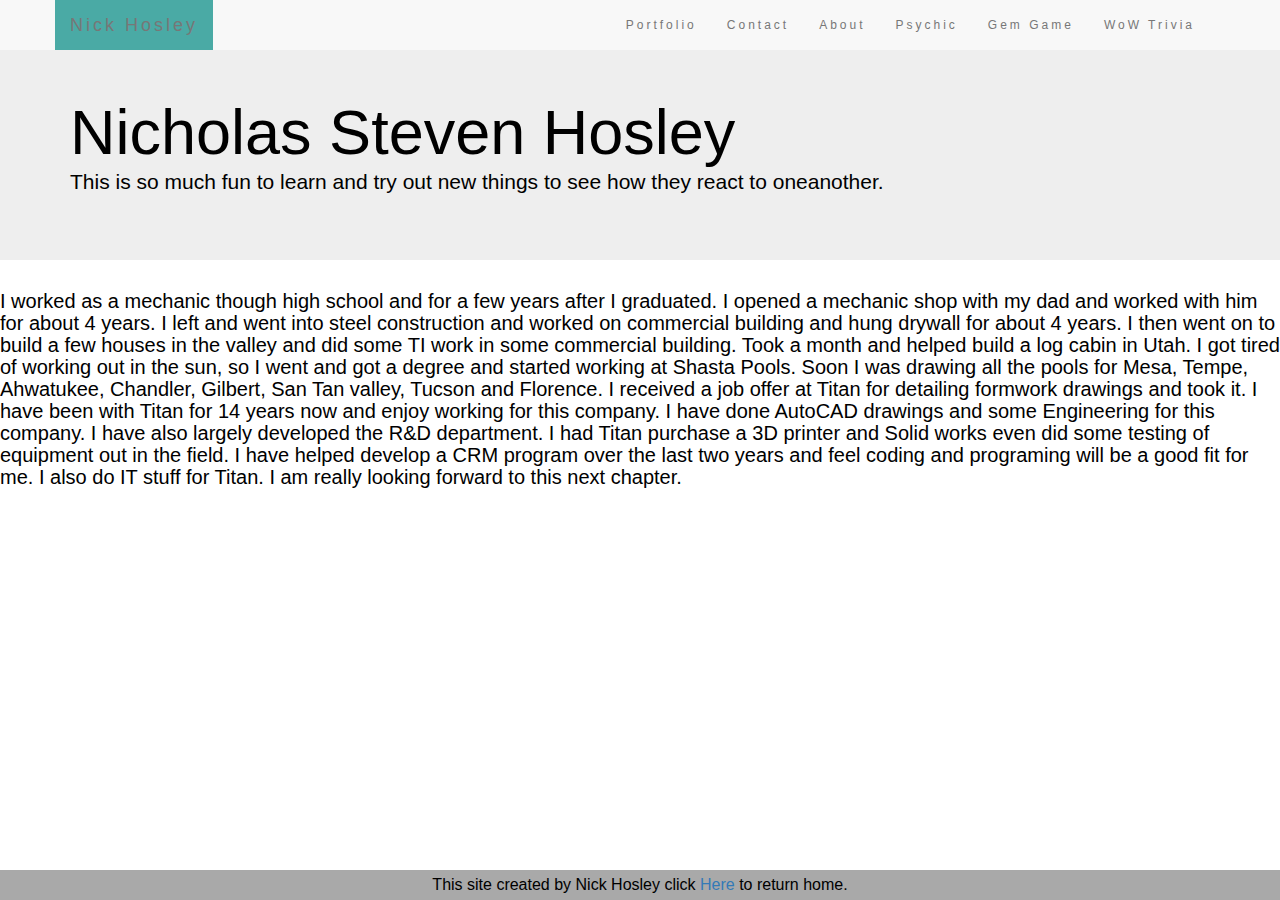
<file: index.html>
﻿<!DOCTYPE html>
<html lang="en">

<head>
    <title>Bootstrap Portfolio</title>
    <meta charset="utf-8">
    <meta name="viewport" content="width=device-width, initial-scale=1">
    <link rel="stylesheet" href="https://maxcdn.bootstrapcdn.com/bootstrap/3.3.7/css/bootstrap.min.css">
    <link href="css/reset.css" rel="stylesheet">
    <link rel="stylesheet" type="text/css" href="css/style.css" />
    <link src="ckeditor/build-config.js">
    <link src="ckeditor/config.js">
    <link src="ckeditor/content.css">
    <link src="ckeditor/styles.js">
    <script src="ckeditor/ckeditor.js"></script>
</head>

<body background="https://images.pexels.com/photos/242236/pexels-photo-242236.jpeg?auto=compress&cs=tinysrgb&dpr=2&h=750&w=1260">
    <!-- Nav Bar -->
    <nav class="navbar navbar-default">
        <div class="container">
            <div class="navbar-header">
                <button type="button" class="navbar-toggle" data-toggle="collapse" data-target="#myNavbar">
                    <span class="icon-bar"></span>
                    <span class="icon-bar"></span>
                    <span class="icon-bar"></span>
                    <span class="icon-bar"></span>
                </button>
                <a class="navbar-brand" href="index.html">Nick Hosley</a>
            </div>
            <div class="collapse navbar-collapse" id="myNavbar">
                <ul class="nav navbar-nav navbar-right">
                    <li>
                        <a href="portfolio.html">Portfolio</a>
                    </li>
                    <li>
                        <a href="contact.html">Contact</a>
                    </li>
                    <li>
                        <a href="about.html">About</a>
                    </li>
                    <li>
                        <a href="https://nikolaizemlin.github.io/Psychic-Game/">Psychic</a>
                    </li>
                    <li>
                        <a href="https://nikolaizemlin.github.io/unit-4-game/">Gem Game</a>
                    </li>
                    <li>
                        <a href="https://nikolaizemlin.github.io/TriviaGame/">WoW Trivia</a>
                    </li>
                </ul>
            </div>
        </div>
    </nav>
    <div class="jumbotron jumbotron-fluid">
        <div class="container">
            <h1 class="display-4">Nicholas Steven Hosley</h1>
            <p class="lead">This is so much fun to learn and try out new things to see how they react to oneanother.</p>
        </div>
    </div>
    <h4>
        <strong>I worked as a mechanic though high school and for a few years after I graduated. I opened a mechanic shop with my
            dad and worked with him for about 4 years. I left and went into steel construction and worked on commercial building
            and hung drywall for about 4 years. I then went on to build a few houses in the valley and did some TI work in
            some commercial building. Took a month and helped build a log cabin in Utah. I got tired of working out in the
            sun, so I went and got a degree and started working at Shasta Pools. Soon I was drawing all the pools for Mesa,
            Tempe, Ahwatukee, Chandler, Gilbert, San Tan valley, Tucson and Florence. I received a job offer at Titan for
            detailing formwork drawings and took it. I have been with Titan for 14 years now and enjoy working for this company.
            I have done AutoCAD drawings and some Engineering for this company. I have also largely developed the R&D department.
            I had Titan purchase a 3D printer and Solid works even did some testing of equipment out in the field. I have
            helped develop a CRM program over the last two years and feel coding and programing will be a good fit for me.
            I also do IT stuff for Titan. I am really looking forward to this next chapter.</strong>
    </h4>
    <!-- <form>
            <textarea name="editor1" id="editor1" rows="10" cols="80">
                This is my textarea to be replaced with CKEditor. Learning to expand on this code is fun. Now what do I do with my text...
            </textarea>
            <script>
                // Replace the <textarea id="editor1"> with a CKEditor
                // instance, using default configuration.
                CKEDITOR.replace( 'editor1' );
            </script>
        </form> -->
    <!-- Footer -->
    <div class="footer">
        <p>This site created by Nick Hosley click
            <a href="https://nikolaizemlin.github.io/mainsite/">Here</a> to return home.</p>
    </div>
    <script src="https://code.jquery.com/jquery-3.3.1.slim.min.js" integrity="sha384-q8i/X+965DzO0rT7abK41JStQIAqVgRVzpbzo5smXKp4YfRvH+8abtTE1Pi6jizo"
        crossorigin="anonymous"></script>
    <script src="https://cdnjs.cloudflare.com/ajax/libs/popper.js/1.14.3/umd/popper.min.js" integrity="sha384-ZMP7rVo3mIykV+2+9J3UJ46jBk0WLaUAdn689aCwoqbBJiSnjAK/l8WvCWPIPm49"
        crossorigin="anonymous"></script>
    <script src="https://stackpath.bootstrapcdn.com/bootstrap/4.1.1/js/bootstrap.min.js" integrity="sha384-smHYKdLADwkXOn1EmN1qk/HfnUcbVRZyYmZ4qpPea6sjB/pTJ0euyQp0Mk8ck+5T"
        crossorigin="anonymous"></script>
</body>

</html>
</file>
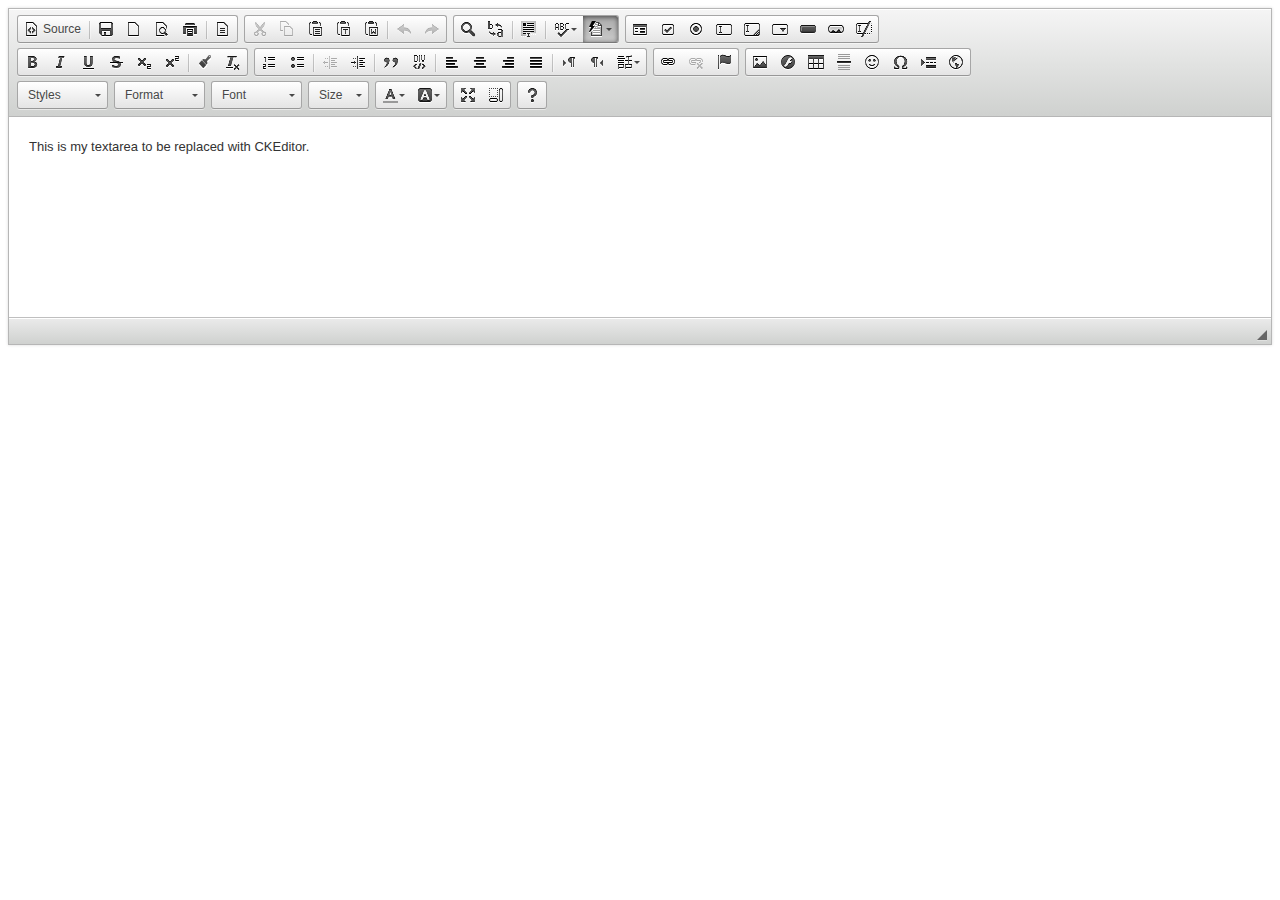
<file: ckeditor/index.html>
<!DOCTYPE html>
<html lang="en">
<head>
    <meta charset="UTF-8">
    <meta name="viewport" content="width=device-width, initial-scale=1.0">
    <meta http-equiv="X-UA-Compatible" content="ie=edge">
    <title>Rich Text Padge</title>
    <link src="build-config.js">
    <link src="config.js">
    <link src="content.css">
    <link src="styles.js">
    <script src="ckeditor.js"></script>
    
</head>
<body>
        <form>
               
                <textarea name="editor1" id="editor1" rows="10" cols="80">
                    This is my textarea to be replaced with CKEditor.
                </textarea>
                <script>
                    // Replace the <textarea id="editor1"> with a CKEditor
                    // instance, using default configuration.
                    CKEDITOR.replace( 'editor1' );
                </script>
            </form>
</body>
</html>
</file>
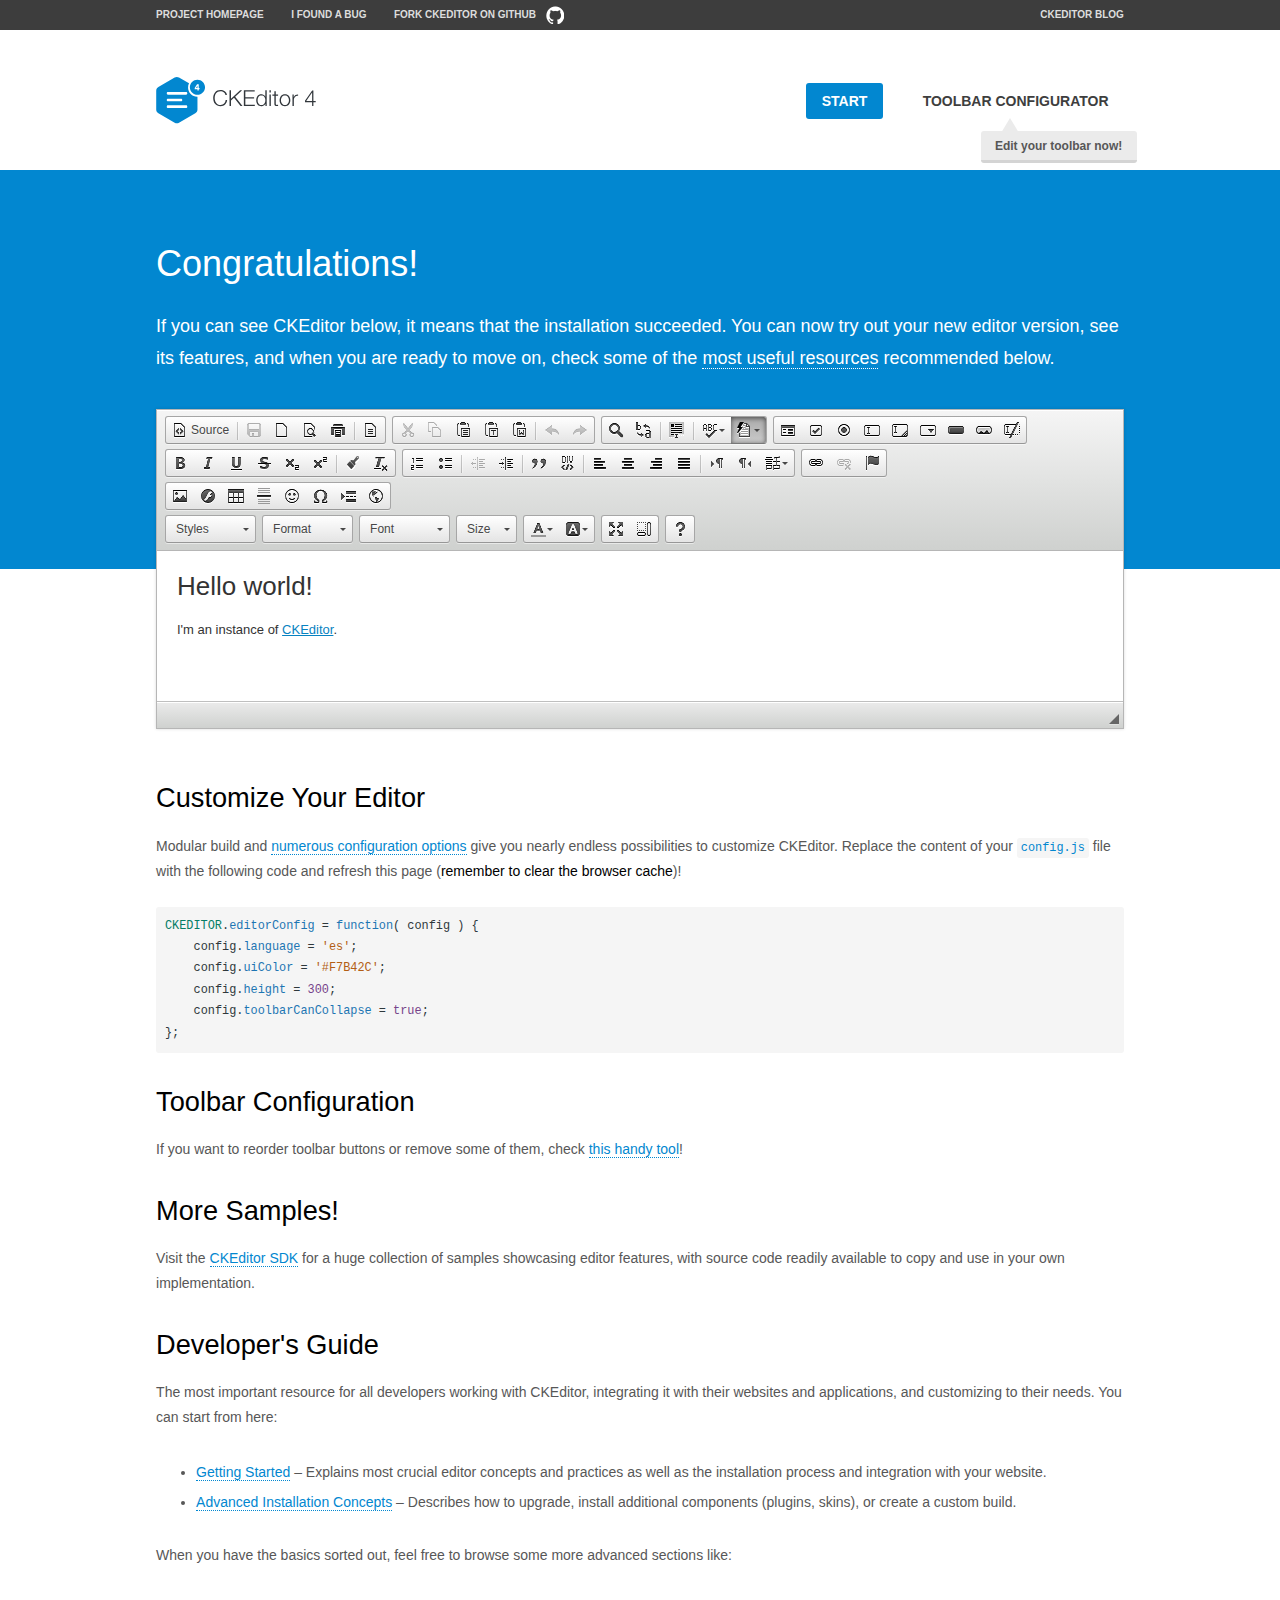
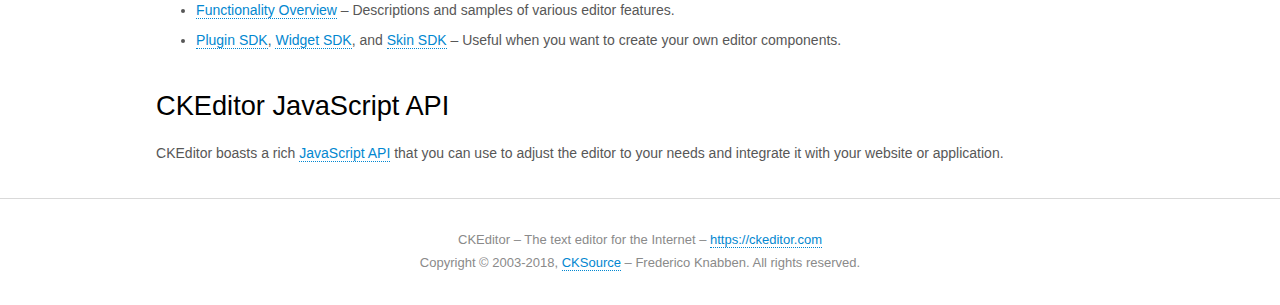
<file: ckeditor/samples/index.html>
<!DOCTYPE html>
<!--
Copyright (c) 2003-2018, CKSource - Frederico Knabben. All rights reserved.
For licensing, see LICENSE.md or https://ckeditor.com/legal/ckeditor-oss-license
-->
<html>
<head>
	<meta charset="utf-8">
	<title>CKEditor Sample</title>
	<script src="../ckeditor.js"></script>
	<script src="js/sample.js"></script>
	<link rel="stylesheet" href="css/samples.css">
	<link rel="stylesheet" href="toolbarconfigurator/lib/codemirror/neo.css">
</head>
<body id="main">

<nav class="navigation-a">
	<div class="grid-container">
		<ul class="navigation-a-left grid-width-70">
			<li><a href="https://ckeditor.com/ckeditor-4/">Project Homepage</a></li>
			<li><a href="https://github.com/ckeditor/ckeditor-dev/issues">I found a bug</a></li>
			<li><a href="http://github.com/ckeditor/ckeditor-dev" class="icon-pos-right icon-navigation-a-github">Fork CKEditor on GitHub</a></li>
		</ul>
		<ul class="navigation-a-right grid-width-30">
			<li><a href="https://ckeditor.com/blog/">CKEditor Blog</a></li>
		</ul>
	</div>
</nav>

<header class="header-a">
	<div class="grid-container">
		<h1 class="header-a-logo grid-width-30">
			<a href="index.html"><img src="img/logo.svg" onerror="this.src='img/logo.png'; this.onerror=null;" alt="CKEditor Sample"></a>
		</h1>

		<nav class="navigation-b grid-width-70">
			<ul>
				<li><a href="index.html" class="button-a button-a-background">Start</a></li>
				<li><a href="toolbarconfigurator/index.html" class="button-a">Toolbar configurator <span class="balloon-a balloon-a-nw">Edit your toolbar now!</span></a></li>
			</ul>
		</nav>
	</div>
</header>

<main>
	<div class="adjoined-top">
		<div class="grid-container">
			<div class="content grid-width-100">
				<h1>Congratulations!</h1>
				<p>
					If you can see CKEditor below, it means that the installation succeeded.
					You can now try out your new editor version, see its features, and when you are ready to move on, check some of the <a href="#sample-customize">most useful resources</a> recommended below.
				</p>
			</div>
		</div>
	</div>
	<div class="adjoined-bottom">
		<div class="grid-container">
			<div class="grid-width-100">
				<div id="editor">
					<h1>Hello world!</h1>
					<p>I'm an instance of <a href="https://ckeditor.com">CKEditor</a>.</p>
				</div>
			</div>
		</div>
	</div>

	<div class="grid-container">
		<div class="content grid-width-100">
			<section id="sample-customize">
				<h2>Customize Your Editor</h2>
				<p>Modular build and <a href="https://docs.ckeditor.com/ckeditor4/docs/#!/guide/dev_configuration">numerous configuration options</a> give you nearly endless possibilities to customize CKEditor. Replace the content of your <code><a href="../config.js">config.js</a></code> file with the following code and refresh this page (<strong>remember to clear the browser cache</strong>)!</p>
		<pre class="cm-s-neo CodeMirror"><code><span style="padding-right: 0.1px;"><span class="cm-variable">CKEDITOR</span>.<span class="cm-property">editorConfig</span> <span class="cm-operator">=</span> <span class="cm-keyword">function</span>( <span class="cm-def">config</span> ) {</span>
<span style="padding-right: 0.1px;"><span class="cm-tab">	</span><span class="cm-variable-2">config</span>.<span class="cm-property">language</span> <span class="cm-operator">=</span> <span class="cm-string">'es'</span>;</span>
<span style="padding-right: 0.1px;"><span class="cm-tab">	</span><span class="cm-variable-2">config</span>.<span class="cm-property">uiColor</span> <span class="cm-operator">=</span> <span class="cm-string">'#F7B42C'</span>;</span>
<span style="padding-right: 0.1px;"><span class="cm-tab">	</span><span class="cm-variable-2">config</span>.<span class="cm-property">height</span> <span class="cm-operator">=</span> <span class="cm-number">300</span>;</span>
<span style="padding-right: 0.1px;"><span class="cm-tab">	</span><span class="cm-variable-2">config</span>.<span class="cm-property">toolbarCanCollapse</span> <span class="cm-operator">=</span> <span class="cm-atom">true</span>;</span>
<span style="padding-right: 0.1px;">};</span></code></pre>
			</section>

			<section>
				<h2>Toolbar Configuration</h2>
				<p>If you want to reorder toolbar buttons or remove some of them, check <a href="toolbarconfigurator/index.html">this handy tool</a>!</p>
			</section>

			<section>
				<h2>More Samples!</h2>
				<p>Visit the <a href="https://sdk.ckeditor.com">CKEditor SDK</a> for a huge collection of samples showcasing editor features, with source code readily available to copy and use in your own implementation.</p>
			</section>

			<section>
				<h2>Developer's Guide</h2>
				<p>The most important resource for all developers working with CKEditor, integrating it with their websites and applications, and customizing to their needs. You can start from here:</p>
				<ul>
					<li><a href="https://docs.ckeditor.com/ckeditor4/docs/#!/guide/dev_installation">Getting Started</a> &ndash; Explains most crucial editor concepts and practices as well as the installation process and integration with your website.</li>
					<li><a href="https://docs.ckeditor.com/ckeditor4/docs/#!/guide/dev_advanced_installation">Advanced Installation Concepts</a> &ndash; Describes how to upgrade, install additional components (plugins, skins), or create a custom build.</li>
				</ul>
					<p>When you have the basics sorted out, feel free to browse some more advanced sections like:</p>
				<ul>
					<li><a href="https://docs.ckeditor.com/ckeditor4/docs/#!/guide/dev_features">Functionality Overview</a> &ndash; Descriptions and samples of various editor features.</li>
					<li><a href="https://docs.ckeditor.com/ckeditor4/docs/#!/guide/plugin_sdk_intro">Plugin SDK</a>, <a href="https://docs.ckeditor.com/ckeditor4/docs/#!/guide/widget_sdk_intro">Widget SDK</a>, and <a href="https://docs.ckeditor.com/ckeditor4/docs/#!/guide/skin_sdk_intro">Skin SDK</a> &ndash; Useful when you want to create your own editor components.</li>
				</ul>
			</section>

			<section>
				<h2>CKEditor JavaScript API</h2>
				<p>CKEditor boasts a rich <a href="https://docs.ckeditor.com/ckeditor4/docs/#!/api">JavaScript API</a> that you can use to adjust the editor to your needs and integrate it with your website or application.</p>
			</section>
		</div>
	</div>
</main>

<footer class="footer-a grid-container">
	<div class="grid-container">
		<p class="grid-width-100">
			CKEditor &ndash; The text editor for the Internet &ndash; <a class="samples" href="https://ckeditor.com/">https://ckeditor.com</a>
		</p>
		<p class="grid-width-100" id="copy">
			Copyright &copy; 2003-2018, <a class="samples" href="https://cksource.com/">CKSource</a> &ndash; Frederico Knabben. All rights reserved.
		</p>
	</div>
</footer>
<script>
	initSample();
</script>

</body>
</html>
</file>
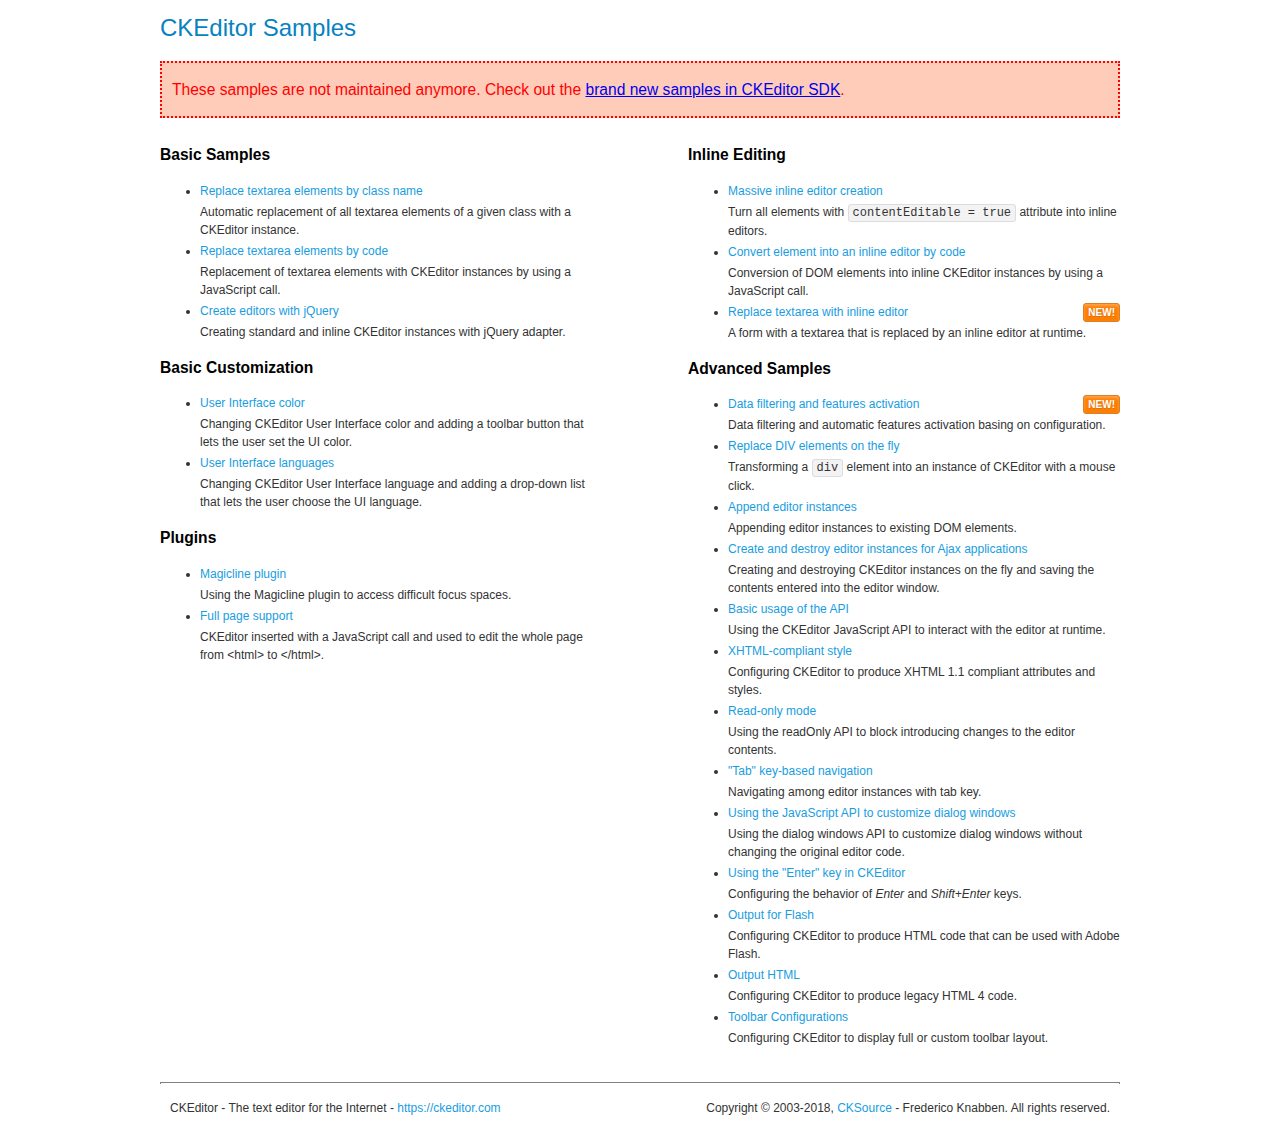
<file: ckeditor/samples/old/index.html>
<!DOCTYPE html>
<!--
Copyright (c) 2003-2018, CKSource - Frederico Knabben. All rights reserved.
For licensing, see LICENSE.md or https://ckeditor.com/legal/ckeditor-oss-license
-->
<html>
<head>
	<meta charset="utf-8">
	<title>CKEditor Samples</title>
	<link rel="stylesheet" href="sample.css">
</head>
<body>
	<h1 class="samples">
		CKEditor Samples
	</h1>
	<div class="warning deprecated">
		These samples are not maintained anymore. Check out the <a href="https://sdk.ckeditor.com/">brand new samples in CKEditor SDK</a>.
	</div>
	<div class="twoColumns">
		<div class="twoColumnsLeft">
			<h2 class="samples">
				Basic Samples
			</h2>
			<dl class="samples">
				<dt><a class="samples" href="replacebyclass.html">Replace textarea elements by class name</a></dt>
				<dd>Automatic replacement of all textarea elements of a given class with a CKEditor instance.</dd>

				<dt><a class="samples" href="replacebycode.html">Replace textarea elements by code</a></dt>
				<dd>Replacement of textarea elements with CKEditor instances by using a JavaScript call.</dd>

				<dt><a class="samples" href="jquery.html">Create editors with jQuery</a></dt>
				<dd>Creating standard and inline CKEditor instances with jQuery adapter.</dd>
			</dl>

			<h2 class="samples">
				Basic Customization
			</h2>
			<dl class="samples">
				<dt><a class="samples" href="uicolor.html">User Interface color</a></dt>
				<dd>Changing CKEditor User Interface color and adding a toolbar button that lets the user set the UI color.</dd>

				<dt><a class="samples" href="uilanguages.html">User Interface languages</a></dt>
				<dd>Changing CKEditor User Interface language and adding a drop-down list that lets the user choose the UI language.</dd>
			</dl>


			<h2 class="samples">Plugins</h2>
<dl class="samples">
<dt><a class="samples" href="magicline/magicline.html">Magicline plugin</a></dt>
<dd>Using the Magicline plugin to access difficult focus spaces.</dd>

<dt><a class="samples" href="wysiwygarea/fullpage.html">Full page support</a></dt>
<dd>CKEditor inserted with a JavaScript call and used to edit the whole page from &lt;html&gt; to &lt;/html&gt;.</dd>
</dl>
		</div>
		<div class="twoColumnsRight">
			<h2 class="samples">
				Inline Editing
			</h2>
			<dl class="samples">
				<dt><a class="samples" href="inlineall.html">Massive inline editor creation</a></dt>
				<dd>Turn all elements with <code>contentEditable = true</code> attribute into inline editors.</dd>

				<dt><a class="samples" href="inlinebycode.html">Convert element into an inline editor by code</a></dt>
				<dd>Conversion of DOM elements into inline CKEditor instances by using a JavaScript call.</dd>

				<dt><a class="samples" href="inlinetextarea.html">Replace textarea with inline editor</a> <span class="new">New!</span></dt>
				<dd>A form with a textarea that is replaced by an inline editor at runtime.</dd>

				
			</dl>

			<h2 class="samples">
				Advanced Samples
			</h2>
			<dl class="samples">
				<dt><a class="samples" href="datafiltering.html">Data filtering and features activation</a> <span class="new">New!</span></dt>
				<dd>Data filtering and automatic features activation basing on configuration.</dd>

				<dt><a class="samples" href="divreplace.html">Replace DIV elements on the fly</a></dt>
				<dd>Transforming a <code>div</code> element into an instance of CKEditor with a mouse click.</dd>

				<dt><a class="samples" href="appendto.html">Append editor instances</a></dt>
				<dd>Appending editor instances to existing DOM elements.</dd>

				<dt><a class="samples" href="ajax.html">Create and destroy editor instances for Ajax applications</a></dt>
				<dd>Creating and destroying CKEditor instances on the fly and saving the contents entered into the editor window.</dd>

				<dt><a class="samples" href="api.html">Basic usage of the API</a></dt>
				<dd>Using the CKEditor JavaScript API to interact with the editor at runtime.</dd>

				<dt><a class="samples" href="xhtmlstyle.html">XHTML-compliant style</a></dt>
				<dd>Configuring CKEditor to produce XHTML 1.1 compliant attributes and styles.</dd>

				<dt><a class="samples" href="readonly.html">Read-only mode</a></dt>
				<dd>Using the readOnly API to block introducing changes to the editor contents.</dd>

				<dt><a class="samples" href="tabindex.html">"Tab" key-based navigation</a></dt>
				<dd>Navigating among editor instances with tab key.</dd>


				
<dt><a class="samples" href="dialog/dialog.html">Using the JavaScript API to customize dialog windows</a></dt>
<dd>Using the dialog windows API to customize dialog windows without changing the original editor code.</dd>

<dt><a class="samples" href="enterkey/enterkey.html">Using the &quot;Enter&quot; key in CKEditor</a></dt>
<dd>Configuring the behavior of <em>Enter</em> and <em>Shift+Enter</em> keys.</dd>

<dt><a class="samples" href="htmlwriter/outputforflash.html">Output for Flash</a></dt>
<dd>Configuring CKEditor to produce HTML code that can be used with Adobe Flash.</dd>

<dt><a class="samples" href="htmlwriter/outputhtml.html">Output HTML</a></dt>
<dd>Configuring CKEditor to produce legacy HTML 4 code.</dd>

<dt><a class="samples" href="toolbar/toolbar.html">Toolbar Configurations</a></dt>
<dd>Configuring CKEditor to display full or custom toolbar layout.</dd>

			</dl>
		</div>
	</div>
	<div id="footer">
		<hr>
		<p>
			CKEditor - The text editor for the Internet - <a class="samples" href="https://ckeditor.com/">https://ckeditor.com</a>
		</p>
		<p id="copy">
			Copyright &copy; 2003-2018, <a class="samples" href="https://cksource.com/">CKSource</a> - Frederico Knabben. All rights reserved.
		</p>
	</div>
</body>
</html>
</file>
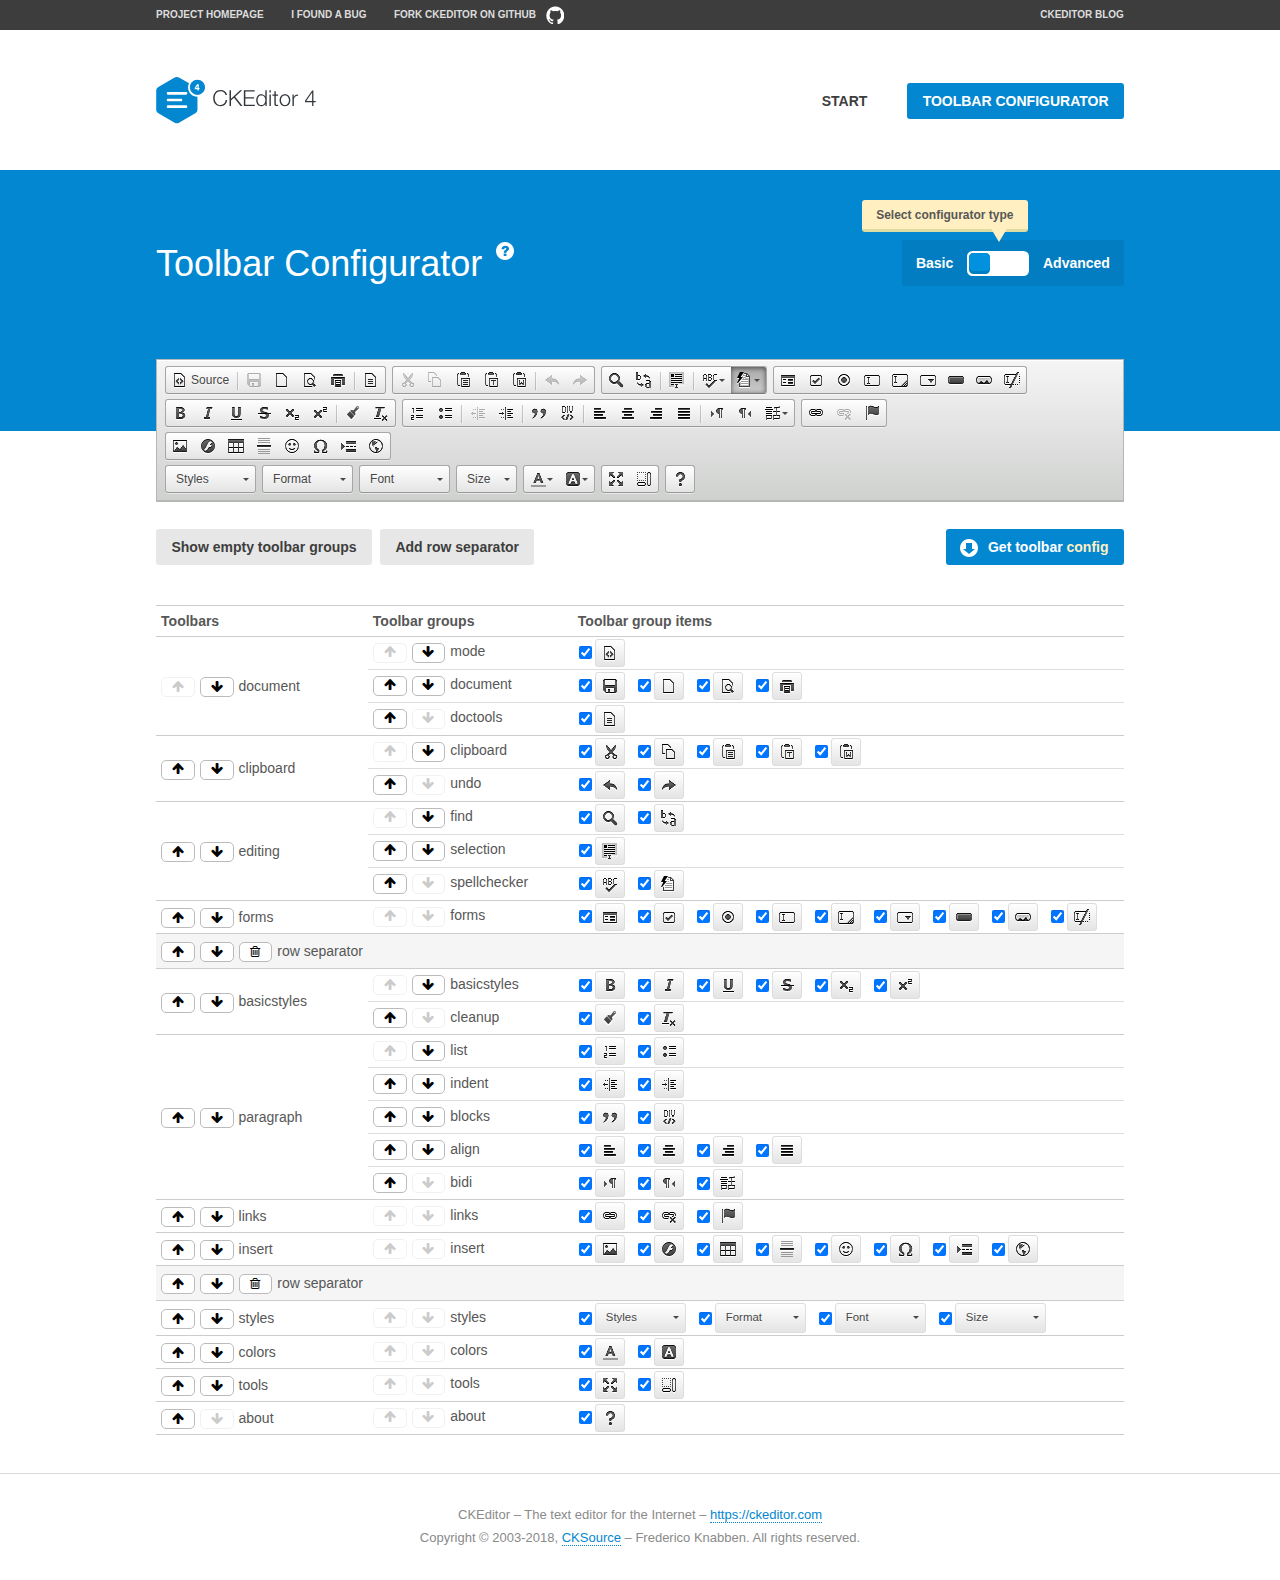
<file: ckeditor/samples/toolbarconfigurator/index.html>
<!DOCTYPE html>
<!--
Copyright (c) 2003-2018, CKSource - Frederico Knabben. All rights reserved.
For licensing, see LICENSE.md or https://ckeditor.com/legal/ckeditor-oss-license
-->
<!--[if IE 8]><html class="ie8"><![endif]-->
<!--[if gt IE 8]><html><![endif]-->
<!--[if !IE]><!--><html><!--<![endif]-->
<head>
	<meta charset="utf-8">
	<title>Toolbar Configurator</title>
	<script src="../../ckeditor.js"></script>
	<script>
		if ( CKEDITOR.env.ie && CKEDITOR.env.version < 9 )
			CKEDITOR.tools.enableHtml5Elements( document );
	</script>
	<link rel="stylesheet" href="lib/codemirror/codemirror.css">
	<link rel="stylesheet" href="lib/codemirror/show-hint.css">
	<link rel="stylesheet" href="lib/codemirror/neo.css">
	<link rel="stylesheet" href="css/fontello.css">
	<link rel="stylesheet" href="../css/samples.css">
</head>
<body id="toolbar">

<nav class="navigation-a">
	<div class="grid-container">
		<ul class="navigation-a-left grid-width-70">
			<li><a href="https://ckeditor.com/ckeditor-4/">Project Homepage</a></li>
			<li><a href="https://github.com/ckeditor/ckeditor-dev/issues">I found a bug</a></li>
			<li><a href="http://github.com/ckeditor/ckeditor-dev" class="icon-pos-right icon-navigation-a-github">Fork CKEditor on GitHub</a></li>
		</ul>
		<ul class="navigation-a-right grid-width-30">
			<li><a href="https://ckeditor.com/blog/">CKEditor Blog</a></li>
		</ul>
	</div>
</nav>

<header class="header-a">
	<div class="grid-container">
		<h1 class="header-a-logo grid-width-30">
			<a href="../index.html"><img src="../img/logo.svg" onerror="this.src='../img/logo.png'; this.onerror=null;" alt="CKEditor Logo"></a>
		</h1>
		<nav class="navigation-b grid-width-70">
			<ul>
				<li><a href="../index.html"  class="button-a">Start</a></li>
				<li><a href="index.html"  class="button-a button-a-background">Toolbar configurator</a></li>
			</ul>
		</nav>
	</div>
</header>

<main>
	<div class="adjoined-top">
		<div class="grid-container">
			<div class="content grid-width-100">
				<div class="grid-container-nested">
					<h1 class="grid-width-60">
						Toolbar Configurator
						<a href="#help-content" type="button" title="Configurator help" id="help" class="button-a button-a-background button-a-no-text icon-pos-left icon-question-mark">Help</a>
					</h1>

					<div class="grid-width-40 grid-switch-magic">
						<div class="switch">
							<span class="balloon-a balloon-a-se">Select configurator type</span>
							<input type="radio" name="radio" data-num="1" id="radio-basic" />
							<input type="radio" name="radio" data-num="2" id="radio-advanced" />
							<label data-for="1" for="radio-basic">Basic</label>
							<span class="switch-inner">
								<span class="handler"></span>
							</span>
							<label data-for="2" for="radio-advanced">Advanced</label>
						</div>
					</div>
				</div>
			</div>
		</div>
	</div>
	<div class="adjoined-bottom">
		<div class="grid-container">
			<div class="grid-width-100">
				<div class="editors-container">
					<div id="editor-basic"></div>
					<div id="editor-advanced"></div>
				</div>
			</div>
		</div>
	</div>

	<div class="grid-container configurator">
		<div class="content grid-width-100">
			<div class="configurator">
				<div>
					<div id="toolbarModifierWrapper"></div>
				</div>
			</div>
		</div>
	</div>

	<div id="help-content">
		<div class="grid-container">
			<div class="grid-width-100">
				<h2>What Am I Doing Here?</h2>

				<div class="grid-container grid-container-nested">
					<div class="basic">
						<div class="grid-width-50">
							<p>Arrange <a href="https://docs.ckeditor.com/ckeditor4/docs/#!/api/CKEDITOR.config-cfg-toolbarGroups">toolbar groups</a>, toggle <a href="https://docs.ckeditor.com/ckeditor4/docs/#!/api/CKEDITOR.config-cfg-removeButtons">button visibility</a> according to your needs and get your toolbar configuration.</p>
							<p>You can replace the content of the <a href="../../config.js"><code>config.js</code></a> file with the generated configuration. If you already set some configuration options you will need to merge both configurations.</p>
						</div>
						<div class="grid-width-50">
							<p>Read more about different ways of <a href="https://docs.ckeditor.com/ckeditor4/docs/#!/guide/dev_configuration">setting configuration</a> and do not forget about <strong>clearing browser cache</strong>.</p>
							<p>Arranging toolbar groups is the recommended way of configuring the toolbar, but if you need more freedom you can use the <a href="#advanced">advanced configurator</a>.</p>
						</div>
					</div>
					<div class="advanced" style="display: none;">
						<div class="grid-width-50">
							<p>With this code editor you can edit your <a href="https://docs.ckeditor.com/ckeditor4/docs/#!/api/CKEDITOR.config-cfg-toolbar">toolbar configuration</a> live.</p>
							<p>You can replace the content of the <a href="../../config.js"><code>config.js</code></a> file with the generated configuration. If you already set some configuration options you will need to merge both configurations.</p>
						</div>
						<div class="grid-width-50">
							<p>Read more about different ways of <a href="https://docs.ckeditor.com/ckeditor4/docs/#!/guide/dev_configuration">setting configuration</a> and do not forget about <strong>clearing browser cache</strong>.</p>
						</div>
					</div>
				</div>

				<p class="grid-container grid-container-nested">
					<button type="button" class="help-content-close grid-width-100 button-a button-a-background">Got it. Let's play!</button>
				</p>
			</div>
		</div>
	</div>
</main>

<footer class="footer-a grid-container">
	<p class="grid-width-100">
		CKEditor &ndash; The text editor for the Internet &ndash; <a class="samples" href="https://ckeditor.com/">https://ckeditor.com</a>
	</p>
	<p class="grid-width-100" id="copy">
		Copyright &copy; 2003-2018, <a class="samples" href="https://cksource.com/">CKSource</a> &ndash; Frederico Knabben. All rights reserved.
	</p>
</footer>

<script src="lib/codemirror/codemirror.js"></script>
<script src="lib/codemirror/javascript.js"></script>
<script src="lib/codemirror/show-hint.js"></script>

<script src="js/fulltoolbareditor.js"></script>
<script src="js/abstracttoolbarmodifier.js"></script>
<script src="js/toolbarmodifier.js"></script>
<script src="js/toolbartextmodifier.js"></script>
<script src="../js/sf.js"></script>

<script>
	( function() {
		'use strict';

		var mode = ( window.location.hash.substr( 1 ) === 'advanced' ) ? 'advanced' : 'basic',
			configuratorSection = CKEDITOR.document.findOne( 'main > .grid-container.configurator' ),
			basicInstruction = CKEDITOR.document.findOne( '#help-content .basic' ),
			advancedInstruction = CKEDITOR.document.findOne( '#help-content .advanced' ),

			// Configurator mode switcher.
			modeSwitchBasic = CKEDITOR.document.getById( 'radio-basic' ),
			modeSwitchAdvanced = CKEDITOR.document.getById( 'radio-advanced' );

		// Initial setup
		function updateSwitcher() {
			if ( mode === 'advanced' ) {
				modeSwitchAdvanced.$.checked = true;
			} else {
				modeSwitchBasic.$.checked = true;
			}
		}

		updateSwitcher();

		CKEDITOR.document.getWindow().on( 'hashchange', function( e ) {
			var hash = window.location.hash.substr( 1 );
			if ( !( hash === 'advanced' || hash === 'basic' ) ) {
				return;
			}
			mode = hash;
			onToolbarsDone( mode );
		} );

		CKEDITOR.document.getWindow().on( 'resize', function() {
			updateToolbar( ( mode === 'basic' ? toolbarModifier : toolbarTextModifier )[ 'editorInstance' ] );
		} );

		function onRefresh( modifier ) {
			modifier = modifier || this;

			if ( mode === 'basic' && modifier instanceof ToolbarConfigurator.ToolbarTextModifier ) {
				return;
			}

			// CodeMirror container becomes visible, so we need to refresh and to avoid rendering problems.
			if ( mode === 'advanced' && modifier instanceof ToolbarConfigurator.ToolbarTextModifier ) {
				modifier.codeContainer.refresh();
			}

			updateToolbar( modifier.editorInstance );
		}

		function updateToolbar( editor ) {
			var editorContainer = editor.container;

			// Not always editor is loaded.
			if ( !editorContainer ) {
				return;
			}

			var displayStyle = editorContainer.getStyle( 'display' );

			editorContainer.setStyle( 'display', 'block' );

			var newHeight = editorContainer.getSize( 'height' );

			var newMarginTop = parseInt( editorContainer.getComputedStyle( 'margin-top' ), 10 );
			newMarginTop = ( isNaN( newMarginTop ) ? 0 : Number( newMarginTop ) );

			var newMarginBottom = parseInt( editorContainer.getComputedStyle( 'margin-bottom' ), 10 );
			newMarginBottom = ( isNaN( newMarginBottom ) ? 0 : Number( newMarginBottom ) );

			var result = newHeight + newMarginTop + newMarginBottom;

			editorContainer.setStyle( 'display', displayStyle );

			editor.container.getAscendant( 'div' ).setStyle( 'height', result + 'px' );
		}

		var toolbarModifier = new ToolbarConfigurator.ToolbarModifier( 'editor-basic' );

		var done = 0;
		toolbarModifier.init( onToolbarInit );
		toolbarModifier.onRefresh = onRefresh;

		CKEDITOR.document.getById( 'toolbarModifierWrapper' ).append( toolbarModifier.mainContainer );

		var toolbarTextModifier = new ToolbarConfigurator.ToolbarTextModifier( 'editor-advanced' );
		toolbarTextModifier.init( onToolbarInit );
		toolbarTextModifier.onRefresh = onRefresh;

		function onToolbarInit() {
			if ( ++done === 2 ) {
				onToolbarsDone();

				positionSticky.watch( CKEDITOR.document.findOne( '.toolbar' ), function() {
					return mode === 'advanced';
				} );
			}
		}

		function onToolbarsDone() {
			if ( mode === 'basic' ) {
				toggleModeBasic( false );
			} else {
				toggleModeAdvanced( false );
			}

			updateSwitcher();

			setTimeout( function() {
				CKEDITOR.document.findOne( '.editors-container' ).addClass( 'active' );
				CKEDITOR.document.findOne( '#toolbarModifierWrapper' ).addClass( 'active' );
			}, 200 );
		}

		CKEDITOR.document.getById( 'toolbarModifierWrapper' ).append( toolbarTextModifier.mainContainer );

		function toogleModeSwitch( onElement, offElement, onModifier, offModifier ) {
			onElement.addClass( 'fancy-button-active' );
			offElement.removeClass( 'fancy-button-active' );

			onModifier.showUI();
			offModifier.hideUI();
		}

		function toggleModeBasic( callOnRefresh ) {
			callOnRefresh = ( callOnRefresh !== false );
			mode = 'basic';
			window.location.hash = '#basic';
			toogleModeSwitch( modeSwitchBasic, modeSwitchAdvanced, toolbarModifier, toolbarTextModifier );

			configuratorSection.removeClass( 'freed-width' );
			basicInstruction.show();
			advancedInstruction.hide();

			callOnRefresh && onRefresh( toolbarModifier );
		}

		function toggleModeAdvanced( callOnRefresh ) {
			callOnRefresh = ( callOnRefresh !== false );
			mode = 'advanced';
			window.location.hash = '#advanced';
			toogleModeSwitch( modeSwitchAdvanced, modeSwitchBasic, toolbarTextModifier, toolbarModifier );

			configuratorSection.addClass( 'freed-width' );
			advancedInstruction.show();
			basicInstruction.hide();

			callOnRefresh && onRefresh( toolbarTextModifier );
		}

		modeSwitchBasic.on( 'click', toggleModeBasic );
		modeSwitchAdvanced.on( 'click', toggleModeAdvanced );

		//
		// Position:sticky for the toolbar.
		//

		// Will make elements behave like they were styled with position:sticky.
		var positionSticky = {
			// Store object: {
			// 		element: CKEDITOR.dom.element, // Element which will float.
			// 		placeholder: CKEDITOR.dom.element, // Placeholder which is place to prevent page bounce.
			// 		isFixed: boolean // Whether element float now.
			// }
			watched: [],

			active: [],

			staticContainer: null,

			init: function() {
				var element = CKEDITOR.dom.element.createFromHtml(
					'<div class="staticContainer">' +
						'<div class="grid-container" >' +
							'<div class="grid-width-100">' +
								'<div class="inner"></div>' +
							'</div>' +
						'</div>' +
					'</div>' );

				this.staticContainer = element.findOne( '.inner' );

				CKEDITOR.document.getBody().append( element );
			},

			watch: function( element, preventFunc ) {
				this.watched.push( {
					element: element,
					placeholder: new CKEDITOR.dom.element( 'div' ),
					isFixed: false,
					preventFunc: preventFunc
				} );
			},

			checkAll: function() {
				for ( var i = 0; i < this.watched.length; i++ ) {
					this.check( this.watched[ i ] );
				}
			},

			check: function( element ) {
				var isFixed = element.isFixed;
				var shouldBeFixed = this.shouldBeFixed( element );

				// Nothing to be done.
				if ( isFixed === shouldBeFixed ) {
					return;
				}

				var placeholder = element.placeholder;

				if ( isFixed ) {
					// Unfixing.

					element.element.insertBefore( placeholder );
					placeholder.remove();

					element.element.removeStyle( 'margin' );

					this.active.splice( CKEDITOR.tools.indexOf( this.active, element ), 1 );

				} else {
					// Fixing.
					placeholder.setStyle( 'width', element.element.getSize( 'width' ) + 'px' );
					placeholder.setStyle( 'height', element.element.getSize( 'height' ) + 'px' );
					placeholder.setStyle( 'margin-bottom', element.element.getComputedStyle( 'margin-bottom' ) );
					placeholder.setStyle( 'display', element.element.getComputedStyle( 'display' ) );
					placeholder.insertAfter( element.element );

					this.staticContainer.append( element.element );

					this.active.push( element );
				}

				element.isFixed = !element.isFixed;
			},

			shouldBeFixed: function( element ) {
				if ( element.preventFunc && element.preventFunc() ) {
					return false;
				}

				// If element is already fixed we are checking it's placeholder.
				var related = ( element.isFixed ? element.placeholder : element.element ),
					clientRect = related.$.getBoundingClientRect(),
					staticHeight = this.staticContainer.getSize('height' ),
					elemHeight = element.element.getSize( 'height' );

				if ( element.isFixed ) {
					return ( clientRect.top + elemHeight < staticHeight );
				} else {
					return ( clientRect.top < staticHeight );
				}
			}
		};

		positionSticky.init();

		CKEDITOR.document.getWindow().on( 'scroll',
			new CKEDITOR.tools.eventsBuffer( 100, positionSticky.checkAll, positionSticky ).input
		);

		// Make the toolbar sticky.
		positionSticky.watch( CKEDITOR.document.findOne( '.editors-container' ) );

		// Help button and help-content.
		( function() {
			var helpButton = CKEDITOR.document.getById( 'help' ),
				helpContent = CKEDITOR.document.getById( 'help-content' );

			// Don't show help button on IE8 because it's unsupported by Pico Modal.
			if ( CKEDITOR.env.ie && CKEDITOR.env.version == 8 ) {
				helpButton.hide();
			} else {
				// Display help modal when the button is clicked.
				helpButton.on( 'click', function( evt ) {
					SF.modal( {
						// Clone modal content from DOM.
						content: helpContent.getHtml(),

						afterCreate: function( modal ) {
							// Enable modal content button to close the modal.
							new CKEDITOR.dom.element( modal.modalElem() ).findOne( '.help-content-close' ).once( 'click', modal.close );
						}
					} ).show();
				} );
			}
		} )();
	} )();
</script>
</body>
</html>
</file>
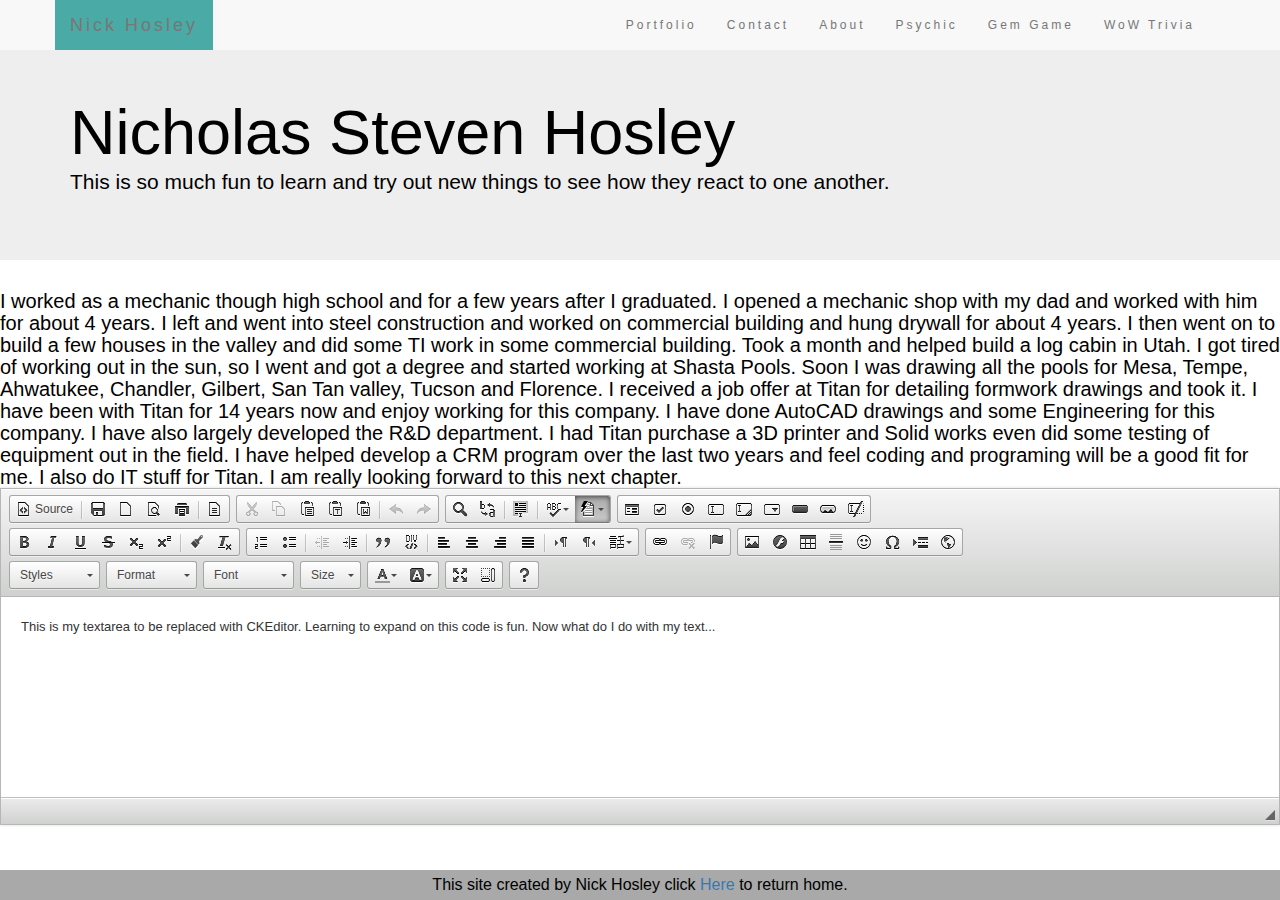
<file: portfolio.html>
﻿<!DOCTYPE html>
<html lang="en">

<head>
    <title>Bootstrap Portfolio</title>
    <meta charset="utf-8">
    <meta name="viewport" content="width=device-width, initial-scale=1">
    <link rel="stylesheet" href="https://maxcdn.bootstrapcdn.com/bootstrap/3.3.7/css/bootstrap.min.css">
    <link href="css/reset.css" rel="stylesheet">
    <link rel="stylesheet" type="text/css" href="css/style.css" />
    <link src="ckeditor/build-config.js">
    <link src="ckeditor/config.js">
    <link src="ckeditor/content.css">
    <link src="ckeditor/styles.js">
    <script src="ckeditor/ckeditor.js"></script>
</head>

<body background="https://images.pexels.com/photos/242236/pexels-photo-242236.jpeg?auto=compress&cs=tinysrgb&dpr=2&h=750&w=1260">
    <!-- Nav Bar -->
    <nav class="navbar navbar-default">
        <div class="container">
            <div class="navbar-header">
                <button type="button" class="navbar-toggle" data-toggle="collapse" data-target="#myNavbar">
                    <span class="icon-bar"></span>
                    <span class="icon-bar"></span>
                    <span class="icon-bar"></span>
                    <span class="icon-bar"></span>
                </button>
                <a class="navbar-brand" href="index.html">Nick Hosley</a>
            </div>
            <div class="collapse navbar-collapse" id="myNavbar">
                <ul class="nav navbar-nav navbar-right">
                    <li>
                        <a href="portfolio.html">Portfolio</a>
                    </li>
                    <li>
                        <a href="contact.html">Contact</a>
                    </li>
                    <li>
                        <a href="about.html">About</a>
                    </li>
                    <li>
                        <a href="https://nikolaizemlin.github.io/Psychic-Game/">Psychic</a>
                    </li>
                    <li>
                        <a href="https://nikolaizemlin.github.io/unit-4-game/">Gem Game</a>
                    </li>
                    <li>
                        <a href="https://nikolaizemlin.github.io/TriviaGame/">WoW Trivia</a>
                    </li>
                </ul>
            </div>
        </div>
    </nav>
    <div class="jumbotron jumbotron-fluid">
        <div class="container">
            <h1 class="display-4">Nicholas Steven Hosley</h1>
            <p class="lead">This is so much fun to learn and try out new things to see how they react to one another.</p>
        </div>
    </div>
    <h4>
        <strong>I worked as a mechanic though high school and for a few years after I graduated. I opened a mechanic shop with my
            dad and worked with him for about 4 years. I left and went into steel construction and worked on commercial building
            and hung drywall for about 4 years. I then went on to build a few houses in the valley and did some TI work in
            some commercial building. Took a month and helped build a log cabin in Utah. I got tired of working out in the
            sun, so I went and got a degree and started working at Shasta Pools. Soon I was drawing all the pools for Mesa,
            Tempe, Ahwatukee, Chandler, Gilbert, San Tan valley, Tucson and Florence. I received a job offer at Titan for
            detailing formwork drawings and took it. I have been with Titan for 14 years now and enjoy working for this company.
            I have done AutoCAD drawings and some Engineering for this company. I have also largely developed the R&D department.
            I had Titan purchase a 3D printer and Solid works even did some testing of equipment out in the field. I have
            helped develop a CRM program over the last two years and feel coding and programing will be a good fit for me.
            I also do IT stuff for Titan. I am really looking forward to this next chapter.</strong>
    </h4>
    <form>
        <textarea name="editor1" id="editor1" rows="10" cols="80">
                This is my textarea to be replaced with CKEditor.  Learning to expand on this code is fun. Now what do I do with my text...
            </textarea>
        <script>
            // Replace the <textarea id="editor1"> with a CKEditor
            // instance, using default configuration.
            CKEDITOR.replace('editor1');
        </script>
    </form>
    <!-- Footer -->
    <div class="footer">
        <p>This site created by Nick Hosley click
            <a href="https://nikolaizemlin.github.io/mainsite/">Here</a> to return home.</p>
    </div>
    <script src="https://code.jquery.com/jquery-3.3.1.slim.min.js" integrity="sha384-q8i/X+965DzO0rT7abK41JStQIAqVgRVzpbzo5smXKp4YfRvH+8abtTE1Pi6jizo"
        crossorigin="anonymous"></script>
    <script src="https://cdnjs.cloudflare.com/ajax/libs/popper.js/1.14.3/umd/popper.min.js" integrity="sha384-ZMP7rVo3mIykV+2+9J3UJ46jBk0WLaUAdn689aCwoqbBJiSnjAK/l8WvCWPIPm49"
        crossorigin="anonymous"></script>
    <script src="https://stackpath.bootstrapcdn.com/bootstrap/4.1.1/js/bootstrap.min.js" integrity="sha384-smHYKdLADwkXOn1EmN1qk/HfnUcbVRZyYmZ4qpPea6sjB/pTJ0euyQp0Mk8ck+5T"
        crossorigin="anonymous"></script>
</body>

</html>
</file>
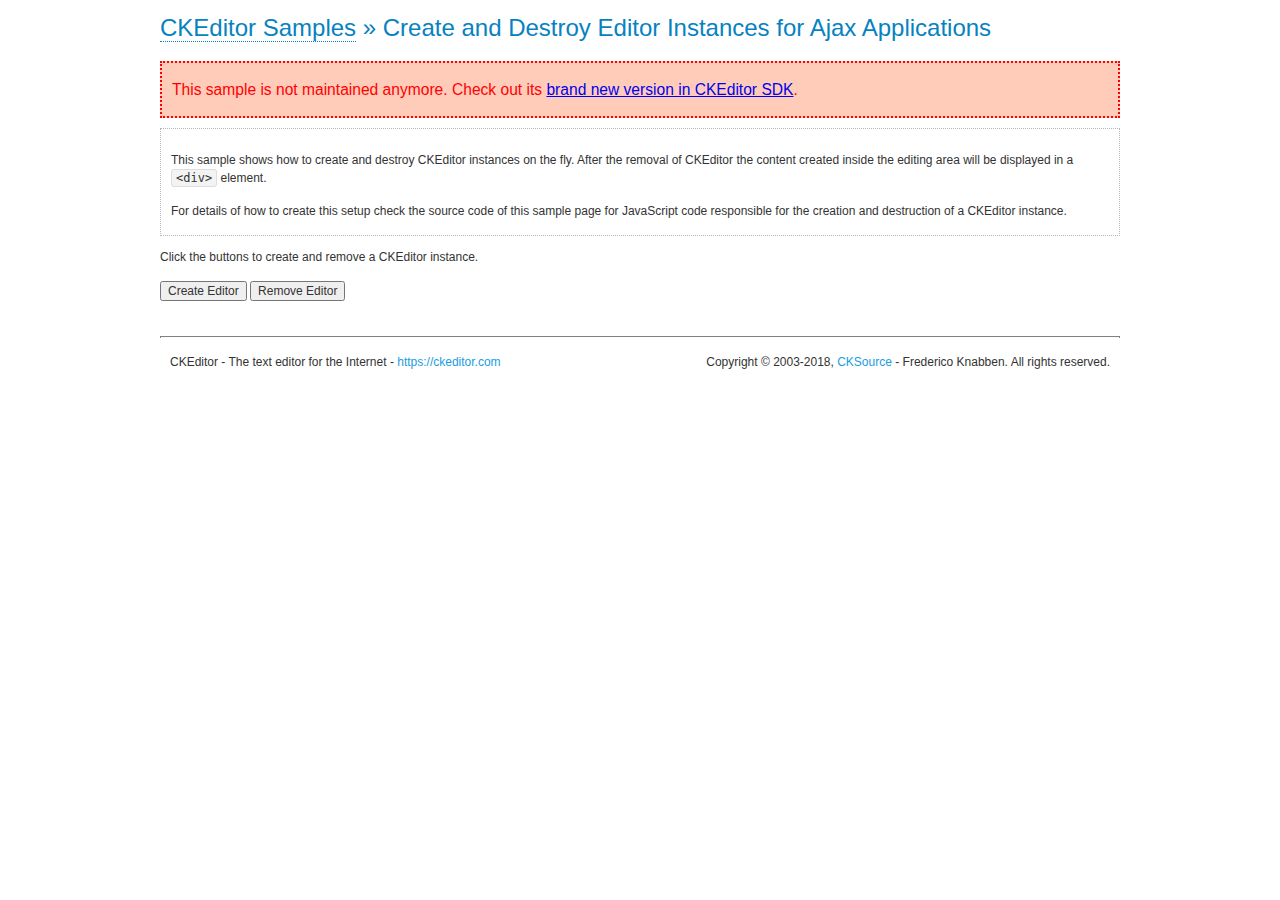
<file: ckeditor/samples/old/ajax.html>
<!DOCTYPE html>
<!--
Copyright (c) 2003-2018, CKSource - Frederico Knabben. All rights reserved.
For licensing, see LICENSE.md or https://ckeditor.com/legal/ckeditor-oss-license
-->
<html>
<head>
	<meta charset="utf-8">
	<title>Ajax &mdash; CKEditor Sample</title>
	<script src="../../ckeditor.js"></script>
	<link rel="stylesheet" href="sample.css">
	<script>

		var editor, html = '';

		function createEditor() {
			if ( editor )
				return;

			// Create a new editor inside the <div id="editor">, setting its value to html
			var config = {};
			editor = CKEDITOR.appendTo( 'editor', config, html );
		}

		function removeEditor() {
			if ( !editor )
				return;

			// Retrieve the editor contents. In an Ajax application, this data would be
			// sent to the server or used in any other way.
			document.getElementById( 'editorcontents' ).innerHTML = html = editor.getData();
			document.getElementById( 'contents' ).style.display = '';

			// Destroy the editor.
			editor.destroy();
			editor = null;
		}

	</script>
</head>
<body>
	<h1 class="samples">
		<a href="index.html">CKEditor Samples</a> &raquo; Create and Destroy Editor Instances for Ajax Applications
	</h1>
	<div class="warning deprecated">
		This sample is not maintained anymore. Check out its <a href="https://sdk.ckeditor.com/samples/saveajax.html">brand new version in CKEditor SDK</a>.
	</div>
	<div class="description">
		<p>
			This sample shows how to create and destroy CKEditor instances on the fly. After the removal of CKEditor the content created inside the editing
			area will be displayed in a <code>&lt;div&gt;</code> element.
		</p>
		<p>
			For details of how to create this setup check the source code of this sample page
			for JavaScript code responsible for the creation and destruction of a CKEditor instance.
		</p>
	</div>
	<p>Click the buttons to create and remove a CKEditor instance.</p>
	<p>
		<input onclick="createEditor();" type="button" value="Create Editor">
		<input onclick="removeEditor();" type="button" value="Remove Editor">
	</p>
	<!-- This div will hold the editor. -->
	<div id="editor">
	</div>
	<div id="contents" style="display: none">
		<p>
			Edited Contents:
		</p>
		<!-- This div will be used to display the editor contents. -->
		<div id="editorcontents">
		</div>
	</div>
	<div id="footer">
		<hr>
		<p>
			CKEditor - The text editor for the Internet - <a class="samples" href="https://ckeditor.com/">https://ckeditor.com</a>
		</p>
		<p id="copy">
			Copyright &copy; 2003-2018, <a class="samples" href="https://cksource.com/">CKSource</a> - Frederico
			Knabben. All rights reserved.
		</p>
	</div>
</body>
</html>
</file>
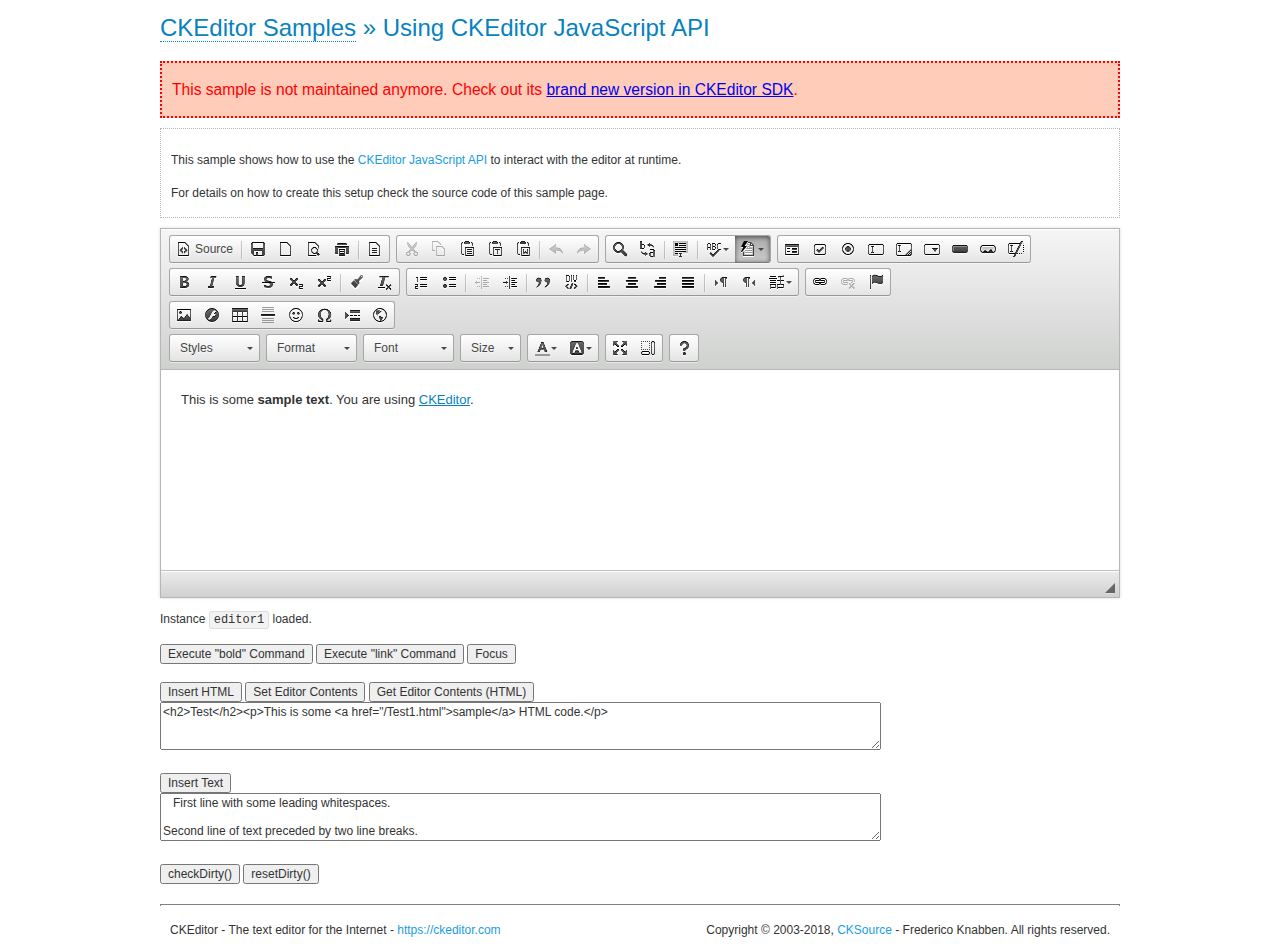
<file: ckeditor/samples/old/api.html>
<!DOCTYPE html>
<!--
Copyright (c) 2003-2018, CKSource - Frederico Knabben. All rights reserved.
For licensing, see LICENSE.md or https://ckeditor.com/legal/ckeditor-oss-license
-->
<html>
<head>
	<meta charset="utf-8">
	<title>API Usage &mdash; CKEditor Sample</title>
	<script src="../../ckeditor.js"></script>
	<link href="sample.css" rel="stylesheet">
	<script>

// The instanceReady event is fired, when an instance of CKEditor has finished
// its initialization.
CKEDITOR.on( 'instanceReady', function( ev ) {
	// Show the editor name and description in the browser status bar.
	document.getElementById( 'eMessage' ).innerHTML = 'Instance <code>' + ev.editor.name + '<\/code> loaded.';

	// Show this sample buttons.
	document.getElementById( 'eButtons' ).style.display = 'block';
});

function InsertHTML() {
	// Get the editor instance that we want to interact with.
	var editor = CKEDITOR.instances.editor1;
	var value = document.getElementById( 'htmlArea' ).value;

	// Check the active editing mode.
	if ( editor.mode == 'wysiwyg' )
	{
		// Insert HTML code.
		// https://docs.ckeditor.com/ckeditor4/docs/#!/api/CKEDITOR.editor-method-insertHtml
		editor.insertHtml( value );
	}
	else
		alert( 'You must be in WYSIWYG mode!' );
}

function InsertText() {
	// Get the editor instance that we want to interact with.
	var editor = CKEDITOR.instances.editor1;
	var value = document.getElementById( 'txtArea' ).value;

	// Check the active editing mode.
	if ( editor.mode == 'wysiwyg' )
	{
		// Insert as plain text.
		// https://docs.ckeditor.com/ckeditor4/docs/#!/api/CKEDITOR.editor-method-insertText
		editor.insertText( value );
	}
	else
		alert( 'You must be in WYSIWYG mode!' );
}

function SetContents() {
	// Get the editor instance that we want to interact with.
	var editor = CKEDITOR.instances.editor1;
	var value = document.getElementById( 'htmlArea' ).value;

	// Set editor contents (replace current contents).
	// https://docs.ckeditor.com/ckeditor4/docs/#!/api/CKEDITOR.editor-method-setData
	editor.setData( value );
}

function GetContents() {
	// Get the editor instance that you want to interact with.
	var editor = CKEDITOR.instances.editor1;

	// Get editor contents
	// https://docs.ckeditor.com/ckeditor4/docs/#!/api/CKEDITOR.editor-method-getData
	alert( editor.getData() );
}

function ExecuteCommand( commandName ) {
	// Get the editor instance that we want to interact with.
	var editor = CKEDITOR.instances.editor1;

	// Check the active editing mode.
	if ( editor.mode == 'wysiwyg' )
	{
		// Execute the command.
		// https://docs.ckeditor.com/ckeditor4/docs/#!/api/CKEDITOR.editor-method-execCommand
		editor.execCommand( commandName );
	}
	else
		alert( 'You must be in WYSIWYG mode!' );
}

function CheckDirty() {
	// Get the editor instance that we want to interact with.
	var editor = CKEDITOR.instances.editor1;
	// Checks whether the current editor contents present changes when compared
	// to the contents loaded into the editor at startup
	// https://docs.ckeditor.com/ckeditor4/docs/#!/api/CKEDITOR.editor-method-checkDirty
	alert( editor.checkDirty() );
}

function ResetDirty() {
	// Get the editor instance that we want to interact with.
	var editor = CKEDITOR.instances.editor1;
	// Resets the "dirty state" of the editor (see CheckDirty())
	// https://docs.ckeditor.com/ckeditor4/docs/#!/api/CKEDITOR.editor-method-resetDirty
	editor.resetDirty();
	alert( 'The "IsDirty" status has been reset' );
}

function Focus() {
	CKEDITOR.instances.editor1.focus();
}

function onFocus() {
	document.getElementById( 'eMessage' ).innerHTML = '<b>' + this.name + ' is focused </b>';
}

function onBlur() {
	document.getElementById( 'eMessage' ).innerHTML = this.name + ' lost focus';
}

	</script>

</head>
<body>
	<h1 class="samples">
		<a href="index.html">CKEditor Samples</a> &raquo; Using CKEditor JavaScript API
	</h1>
	<div class="warning deprecated">
		This sample is not maintained anymore. Check out its <a href="https://sdk.ckeditor.com/samples/api.html">brand new version in CKEditor SDK</a>.
	</div>
	<div class="description">
	<p>
		This sample shows how to use the
		<a class="samples" href="https://docs.ckeditor.com/ckeditor4/docs/#!/api/CKEDITOR.editor">CKEditor JavaScript API</a>
		to interact with the editor at runtime.
	</p>
	<p>
		For details on how to create this setup check the source code of this sample page.
	</p>
	</div>

	<!-- This <div> holds alert messages to be display in the sample page. -->
	<div id="alerts">
		<noscript>
			<p>
				<strong>CKEditor requires JavaScript to run</strong>. In a browser with no JavaScript
				support, like yours, you should still see the contents (HTML data) and you should
				be able to edit it normally, without a rich editor interface.
			</p>
		</noscript>
	</div>
	<form action="../../../samples/sample_posteddata.php" method="post">
		<textarea cols="100" id="editor1" name="editor1" rows="10">&lt;p&gt;This is some &lt;strong&gt;sample text&lt;/strong&gt;. You are using &lt;a href="https://ckeditor.com/"&gt;CKEditor&lt;/a&gt;.&lt;/p&gt;</textarea>

		<script>
			// Replace the <textarea id="editor1"> with an CKEditor instance.
			CKEDITOR.replace( 'editor1', {
				on: {
					focus: onFocus,
					blur: onBlur,

					// Check for availability of corresponding plugins.
					pluginsLoaded: function( evt ) {
						var doc = CKEDITOR.document, ed = evt.editor;
						if ( !ed.getCommand( 'bold' ) )
							doc.getById( 'exec-bold' ).hide();
						if ( !ed.getCommand( 'link' ) )
							doc.getById( 'exec-link' ).hide();
					}
				}
			});
		</script>

		<p id="eMessage">
		</p>

		<div id="eButtons" style="display: none">
			<input id="exec-bold" onclick="ExecuteCommand('bold');" type="button" value="Execute &quot;bold&quot; Command">
			<input id="exec-link" onclick="ExecuteCommand('link');" type="button" value="Execute &quot;link&quot; Command">
			<input onclick="Focus();" type="button" value="Focus">
			<br><br>
			<input onclick="InsertHTML();" type="button" value="Insert HTML">
			<input onclick="SetContents();" type="button" value="Set Editor Contents">
			<input onclick="GetContents();" type="button" value="Get Editor Contents (HTML)">
			<br>
			<textarea cols="100" id="htmlArea" rows="3">&lt;h2&gt;Test&lt;/h2&gt;&lt;p&gt;This is some &lt;a href="/Test1.html"&gt;sample&lt;/a&gt; HTML code.&lt;/p&gt;</textarea>
			<br>
			<br>
			<input onclick="InsertText();" type="button" value="Insert Text">
			<br>
			<textarea cols="100" id="txtArea" rows="3">   First line with some leading whitespaces.

Second line of text preceded by two line breaks.</textarea>
			<br>
			<br>
			<input onclick="CheckDirty();" type="button" value="checkDirty()">
			<input onclick="ResetDirty();" type="button" value="resetDirty()">
		</div>
	</form>
	<div id="footer">
		<hr>
		<p>
			CKEditor - The text editor for the Internet - <a class="samples" href="https://ckeditor.com/">https://ckeditor.com</a>
		</p>
		<p id="copy">
			Copyright &copy; 2003-2018, <a class="samples" href="https://cksource.com/">CKSource</a> - Frederico
			Knabben. All rights reserved.
		</p>
	</div>
</body>
</html>
</file>
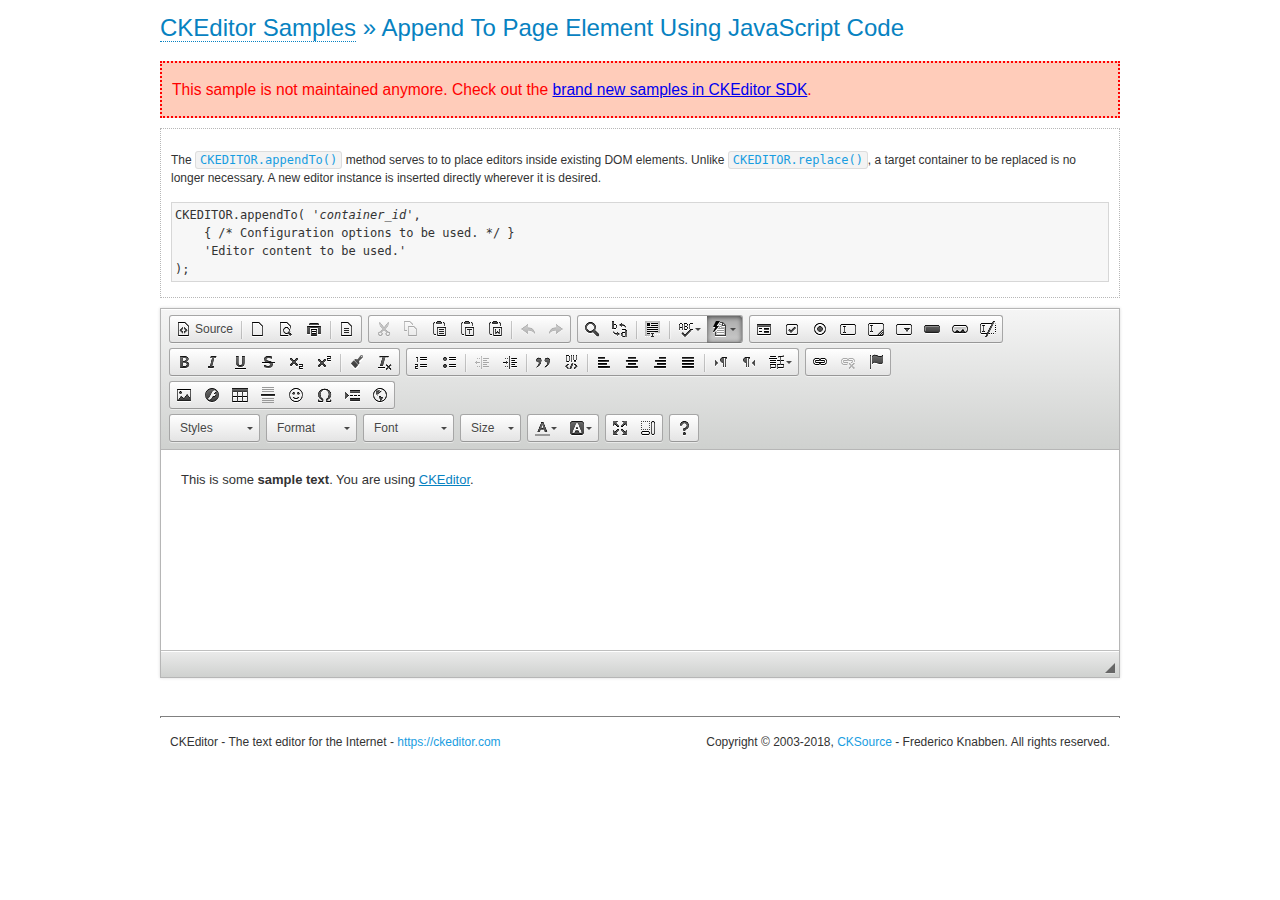
<file: ckeditor/samples/old/appendto.html>
<!DOCTYPE html>
<!--
Copyright (c) 2003-2018, CKSource - Frederico Knabben. All rights reserved.
For licensing, see LICENSE.md or https://ckeditor.com/legal/ckeditor-oss-license
-->
<html>
<head>
	<meta charset="utf-8">
	<title>Append To Page Element Using JavaScript Code &mdash; CKEditor Sample</title>
	<script src="../../ckeditor.js"></script>
	<link rel="stylesheet" href="sample.css">
</head>
<body>
	<h1 class="samples">
		<a href="index.html">CKEditor Samples</a> &raquo; Append To Page Element Using JavaScript Code
	</h1>
	<div class="warning deprecated">
		This sample is not maintained anymore. Check out the <a href="https://sdk.ckeditor.com/">brand new samples in CKEditor SDK</a>.
	</div>
	<div id="section1">
		<div class="description">
			<p>
				The <code><a class="samples" href="https://docs.ckeditor.com/ckeditor4/docs/#!/api/CKEDITOR-method-appendTo">CKEDITOR.appendTo()</a></code> method serves to to place editors inside existing DOM elements. Unlike <code><a class="samples" href="https://docs.ckeditor.com/ckeditor4/docs/#!/api/CKEDITOR-method-replace">CKEDITOR.replace()</a></code>,
				a target container to be replaced is no longer necessary. A new editor
				instance is inserted directly wherever it is desired.
			</p>
<pre class="samples">CKEDITOR.appendTo( '<em>container_id</em>',
	{ /* Configuration options to be used. */ }
	'Editor content to be used.'
);</pre>
		</div>
		<script>

			// This call can be placed at any point after the
			// DOM element to append CKEditor to or inside the <head><script>
			// in a window.onload event handler.

			// Append a CKEditor instance using the default configuration and the
			// provided content to the <div> element of ID "section1".
			CKEDITOR.appendTo( 'section1',
				null,
				'<p>This is some <strong>sample text</strong>. You are using <a href="https://ckeditor.com/">CKEditor</a>.</p>'
			);

		</script>
	</div>
	<br>
	<div id="footer">
		<hr>
		<p>
			CKEditor - The text editor for the Internet - <a class="samples" href="https://ckeditor.com/">https://ckeditor.com</a>
		</p>
		<p id="copy">
			Copyright &copy; 2003-2018, <a class="samples" href="https://cksource.com/">CKSource</a> - Frederico
			Knabben. All rights reserved.
		</p>
	</div>
</body>
</html>
</file>
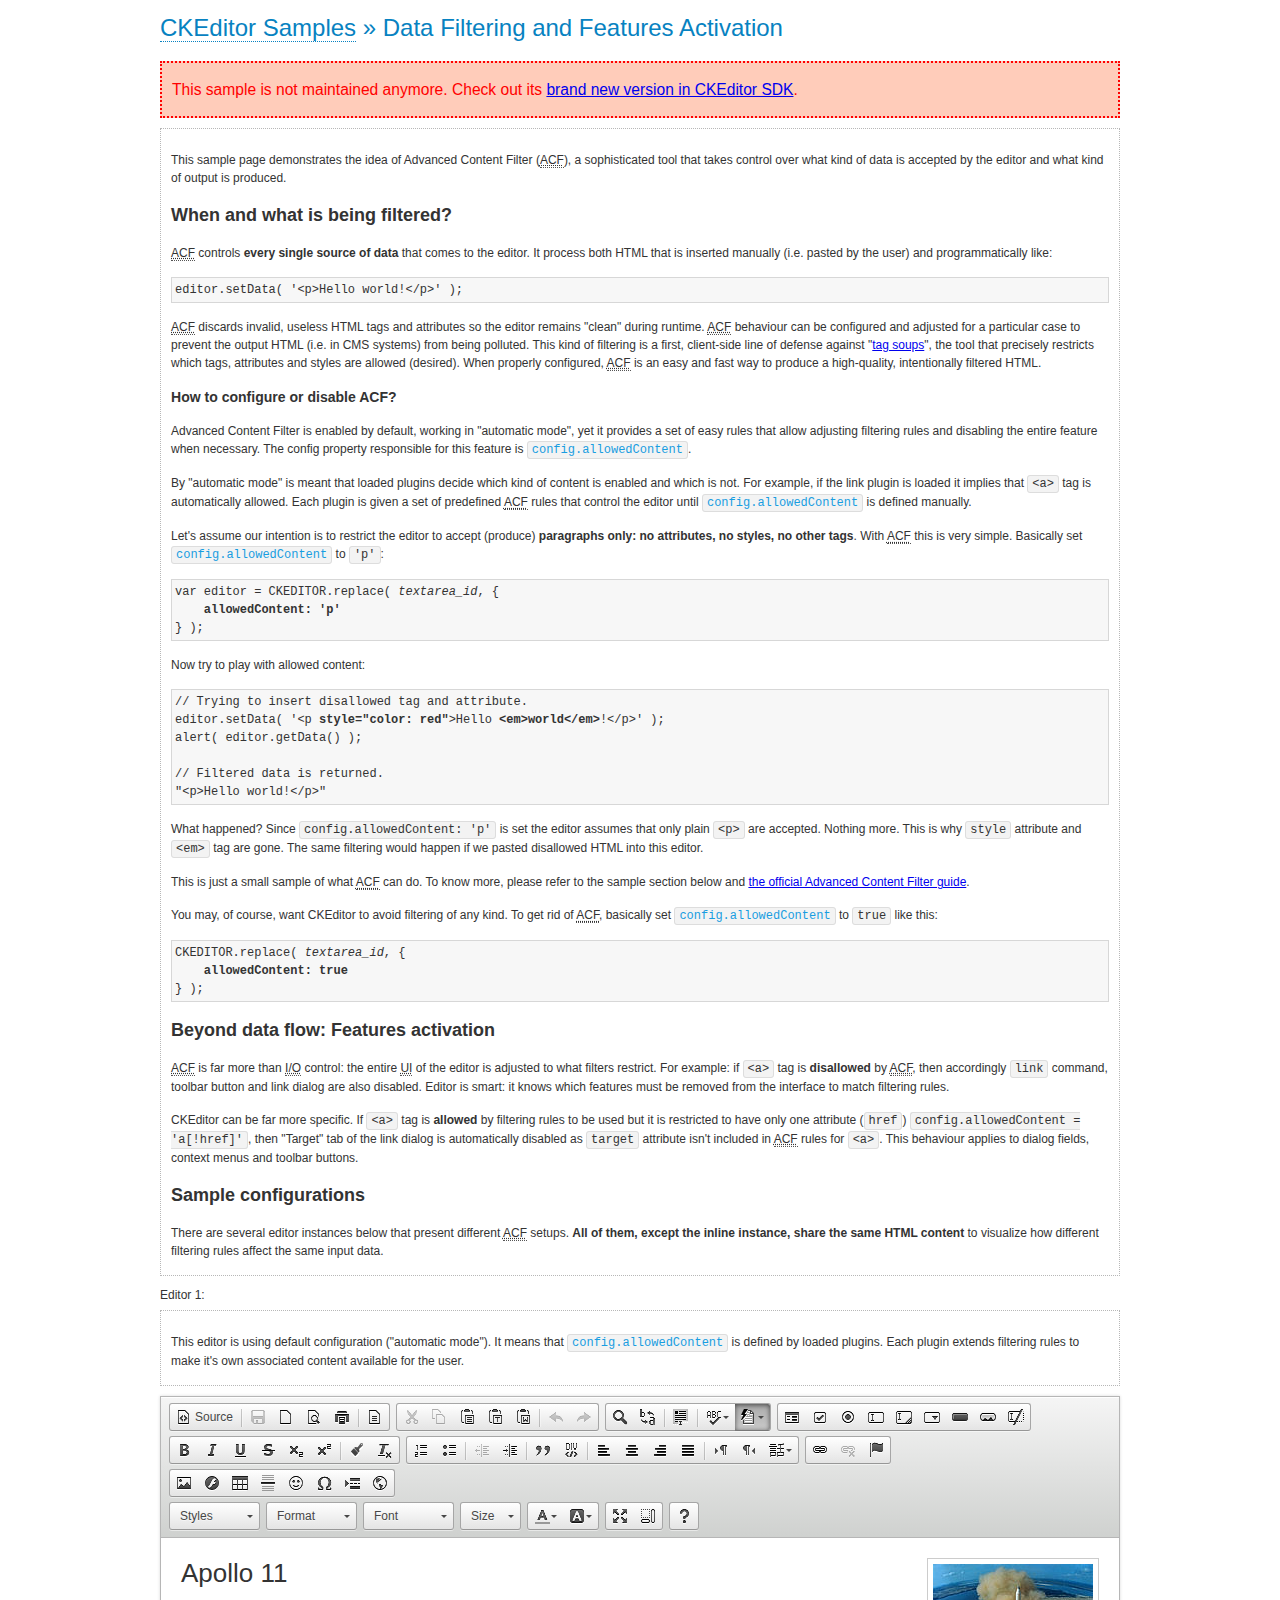
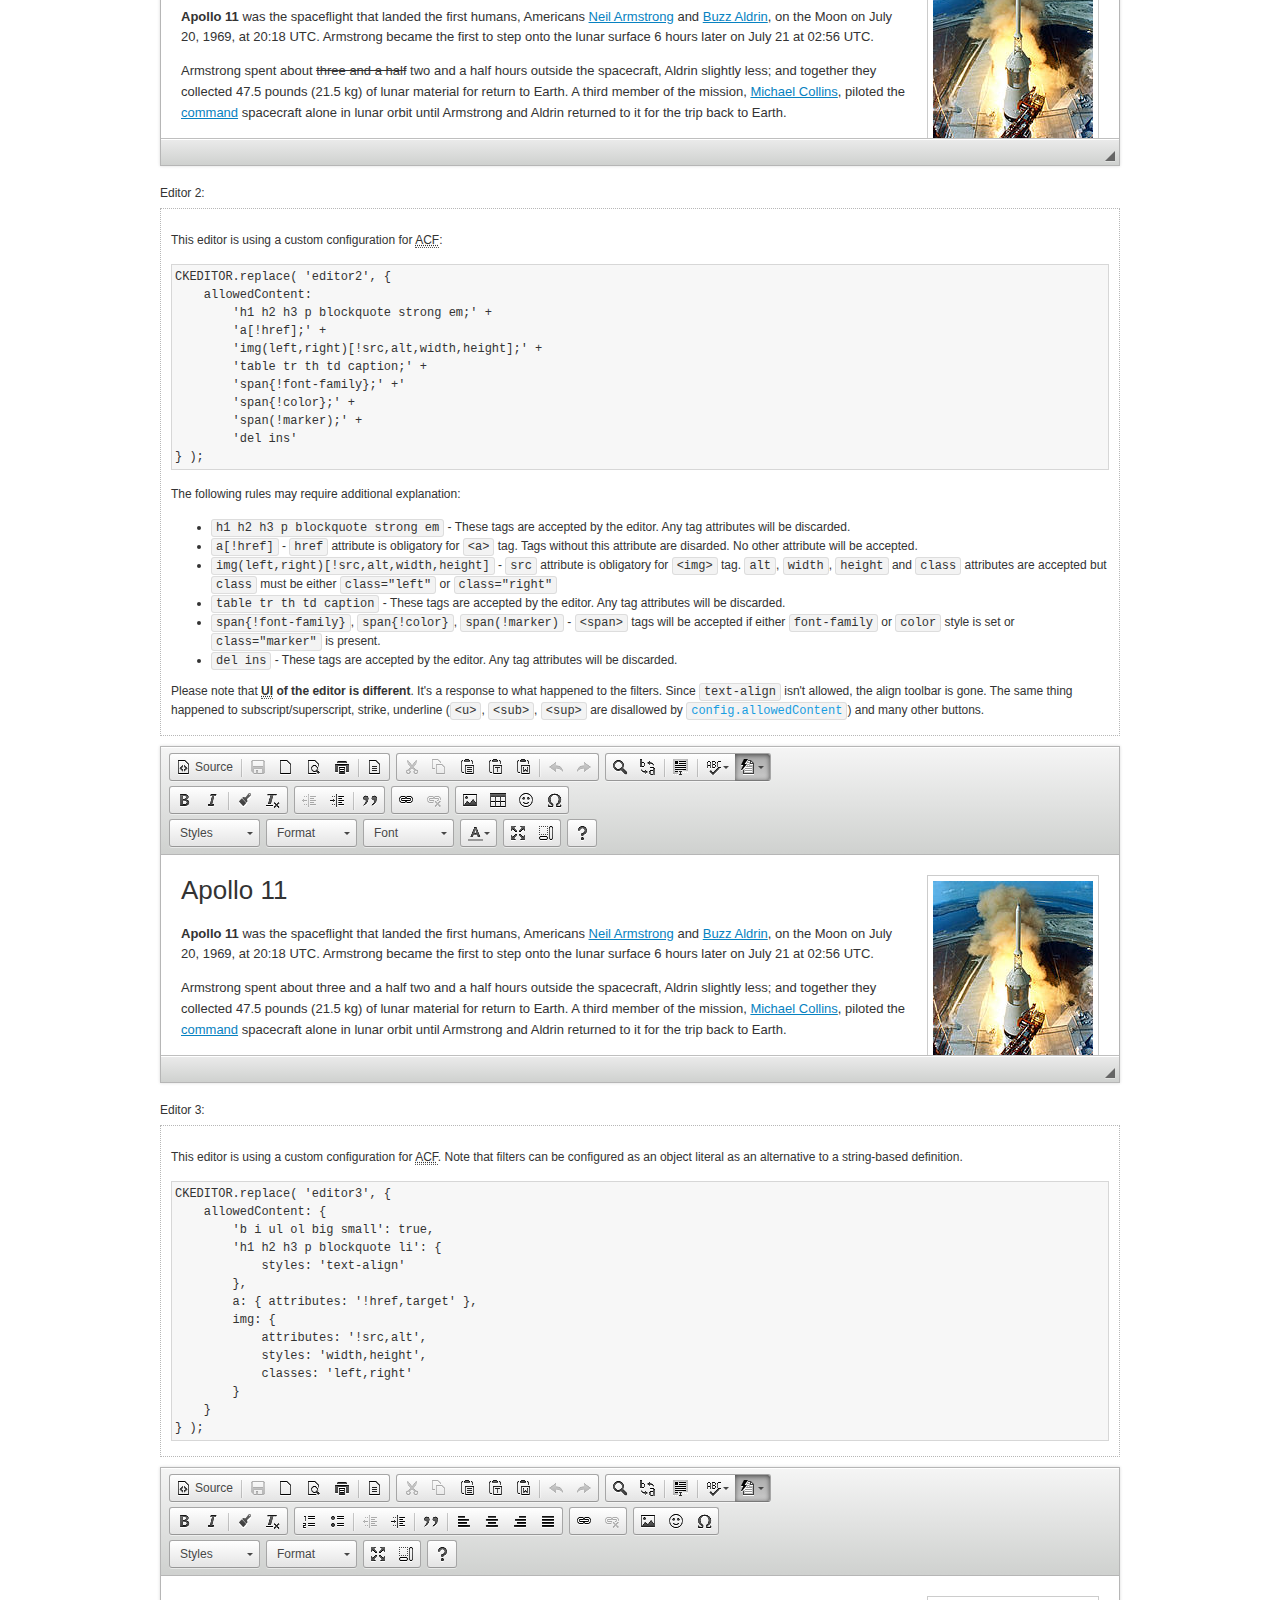
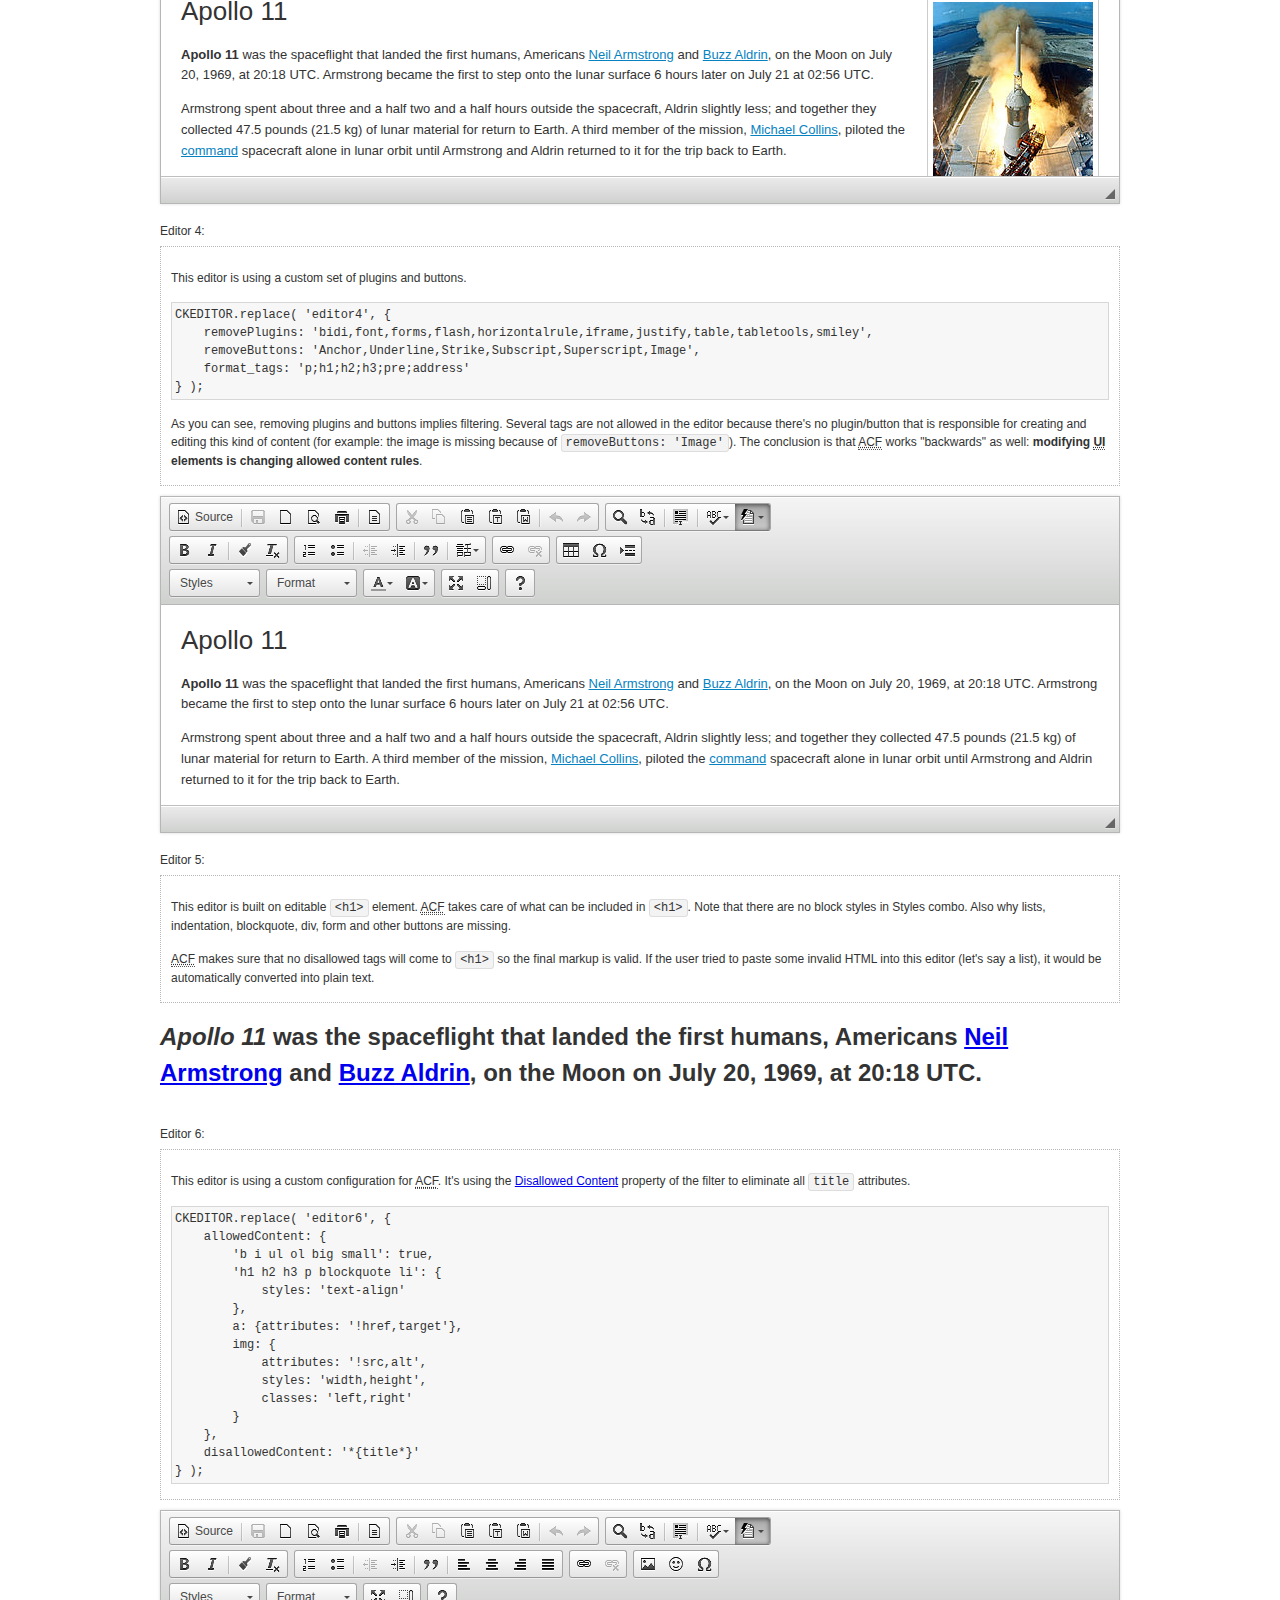
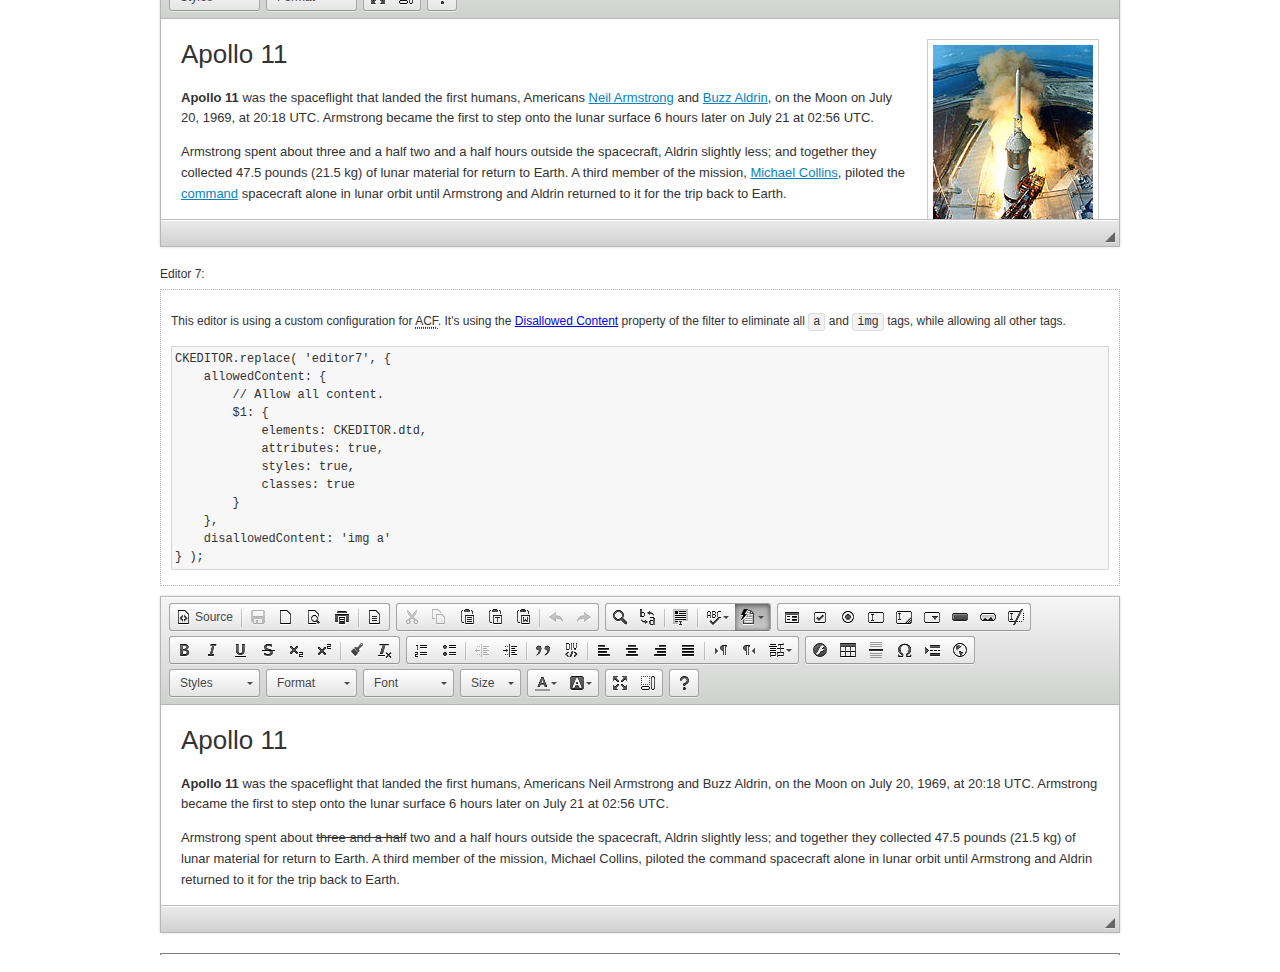
<file: ckeditor/samples/old/datafiltering.html>
<!DOCTYPE html>
<!--
Copyright (c) 2003-2018, CKSource - Frederico Knabben. All rights reserved.
For licensing, see LICENSE.md or https://ckeditor.com/legal/ckeditor-oss-license
-->
<html>
<head>
	<meta charset="utf-8">
	<title>Data Filtering &mdash; CKEditor Sample</title>
	<script src="../../ckeditor.js"></script>
	<link rel="stylesheet" href="sample.css">
	<script>
		// Remove advanced tabs for all editors.
		CKEDITOR.config.removeDialogTabs = 'image:advanced;link:advanced;flash:advanced;creatediv:advanced;editdiv:advanced';
	</script>
</head>
<body>
	<h1 class="samples">
		<a href="index.html">CKEditor Samples</a> &raquo; Data Filtering and Features Activation
	</h1>
	<div class="warning deprecated">
		This sample is not maintained anymore. Check out its <a href="https://sdk.ckeditor.com/samples/acf.html">brand new version in CKEditor SDK</a>.
	</div>
	<div class="description">
		<p>
			This sample page demonstrates the idea of Advanced Content Filter
			(<abbr title="Advanced Content Filter">ACF</abbr>), a sophisticated
			tool that takes control over what kind of data is accepted by the editor and what
			kind of output is produced.
		</p>
		<h2>When and what is being filtered?</h2>
		<p>
			<abbr title="Advanced Content Filter">ACF</abbr> controls
			<strong>every single source of data</strong> that comes to the editor.
			It process both HTML that is inserted manually (i.e. pasted by the user)
			and programmatically like:
		</p>
<pre class="samples">
editor.setData( '&lt;p&gt;Hello world!&lt;/p&gt;' );
</pre>
		<p>
			<abbr title="Advanced Content Filter">ACF</abbr> discards invalid,
			useless HTML tags and attributes so the editor remains "clean" during
			runtime. <abbr title="Advanced Content Filter">ACF</abbr> behaviour
			can be configured and adjusted for a particular case to prevent the
			output HTML (i.e. in CMS systems) from being polluted.

			This kind of filtering is a first, client-side line of defense
			against "<a href="http://en.wikipedia.org/wiki/Tag_soup">tag soups</a>",
			the tool that precisely restricts which tags, attributes and styles
			are allowed (desired). When properly configured, <abbr title="Advanced Content Filter">ACF</abbr>
			is an easy and fast way to produce a high-quality, intentionally filtered HTML.
		</p>

		<h3>How to configure or disable ACF?</h3>
		<p>
			Advanced Content Filter is enabled by default, working in "automatic mode", yet
			it provides a set of easy rules that allow adjusting filtering rules
			and disabling the entire feature when necessary. The config property
			responsible for this feature is <code><a class="samples"
			href="https://docs.ckeditor.com/ckeditor4/docs/#!/api/CKEDITOR.config-cfg-allowedContent">config.allowedContent</a></code>.
		</p>
		<p>
			By "automatic mode" is meant that loaded plugins decide which kind
			of content is enabled and which is not. For example, if the link
			plugin is loaded it implies that <code>&lt;a&gt;</code> tag is
			automatically allowed. Each plugin is given a set
			of predefined <abbr title="Advanced Content Filter">ACF</abbr> rules
			that control the editor until <code><a class="samples"
			href="https://docs.ckeditor.com/ckeditor4/docs/#!/api/CKEDITOR.config-cfg-allowedContent">
			config.allowedContent</a></code>
			is defined manually.
		</p>
		<p>
			Let's assume our intention is to restrict the editor to accept (produce) <strong>paragraphs
			only: no attributes, no styles, no other tags</strong>.
			With <abbr title="Advanced Content Filter">ACF</abbr>
			this is very simple. Basically set <code><a class="samples"
			href="https://docs.ckeditor.com/ckeditor4/docs/#!/api/CKEDITOR.config-cfg-allowedContent">
			config.allowedContent</a></code> to <code>'p'</code>:
		</p>
<pre class="samples">
var editor = CKEDITOR.replace( <em>textarea_id</em>, {
	<strong>allowedContent: 'p'</strong>
} );
</pre>
		<p>
			Now try to play with allowed content:
		</p>
<pre class="samples">
// Trying to insert disallowed tag and attribute.
editor.setData( '&lt;p <strong>style="color: red"</strong>&gt;Hello <strong>&lt;em&gt;world&lt;/em&gt;</strong>!&lt;/p&gt;' );
alert( editor.getData() );

// Filtered data is returned.
"&lt;p&gt;Hello world!&lt;/p&gt;"
</pre>
		<p>
			What happened? Since <code>config.allowedContent: 'p'</code> is set the editor assumes
			that only plain <code>&lt;p&gt;</code> are accepted. Nothing more. This is why
			<code>style</code> attribute and <code>&lt;em&gt;</code> tag are gone. The same
			filtering would happen if we pasted disallowed HTML into this editor.
		</p>
		<p>
			This is just a small sample of what <abbr title="Advanced Content Filter">ACF</abbr>
			can do. To know more, please refer to the sample section below and
			<a href="https://docs.ckeditor.com/ckeditor4/docs/#!/guide/dev_advanced_content_filter">the official Advanced Content Filter guide</a>.
		</p>
		<p>
			You may, of course, want CKEditor to avoid filtering of any kind.
			To get rid of <abbr title="Advanced Content Filter">ACF</abbr>,
			basically set <code><a class="samples"
			href="https://docs.ckeditor.com/ckeditor4/docs/#!/api/CKEDITOR.config-cfg-allowedContent">
			config.allowedContent</a></code> to <code>true</code> like this:
		</p>
<pre class="samples">
CKEDITOR.replace( <em>textarea_id</em>, {
	<strong>allowedContent: true</strong>
} );
</pre>

		<h2>Beyond data flow: Features activation</h2>
		<p>
			<abbr title="Advanced Content Filter">ACF</abbr> is far more than
			<abbr title="Input/Output">I/O</abbr> control: the entire
			<abbr title="User Interface">UI</abbr> of the editor is adjusted to what
			filters restrict. For example: if <code>&lt;a&gt;</code> tag is
			<strong>disallowed</strong>
			by <abbr title="Advanced Content Filter">ACF</abbr>,
			then accordingly <code>link</code> command, toolbar button and link dialog
			are also disabled. Editor is smart: it knows which features must be
			removed from the interface to match filtering rules.
		</p>
		<p>
			CKEditor can be far more specific. If <code>&lt;a&gt;</code> tag is
			<strong>allowed</strong> by filtering rules to be used but it is restricted
			to have only one attribute (<code>href</code>)
			<code>config.allowedContent = 'a[!href]'</code>, then
			"Target" tab of the link dialog is automatically disabled as <code>target</code>
			attribute isn't included in <abbr title="Advanced Content Filter">ACF</abbr> rules
			for <code>&lt;a&gt;</code>. This behaviour applies to dialog fields, context
			menus and toolbar buttons.
		</p>

		<h2>Sample configurations</h2>
		<p>
			There are several editor instances below that present different
			<abbr title="Advanced Content Filter">ACF</abbr> setups. <strong>All of them,
			except the inline instance, share the same HTML content</strong> to visualize
			how different filtering rules affect the same input data.
		</p>
	</div>

	<div>
		<label for="editor1">
			Editor 1:
		</label>
		<div class="description">
			<p>
				This editor is using default configuration ("automatic mode"). It means that
				<code><a class="samples"
				href="https://docs.ckeditor.com/ckeditor4/docs/#!/api/CKEDITOR.config-cfg-allowedContent">
				config.allowedContent</a></code> is defined by loaded plugins.
				Each plugin extends filtering rules to make it's own associated content
				available for the user.
			</p>
		</div>
		<textarea cols="80" id="editor1" name="editor1" rows="10">
			&lt;h1&gt;&lt;img alt=&quot;Saturn V carrying Apollo 11&quot; class=&quot;right&quot; src=&quot;assets/sample.jpg&quot;/&gt; Apollo 11&lt;/h1&gt; &lt;p&gt;&lt;b&gt;Apollo 11&lt;/b&gt; was the spaceflight that landed the first humans, Americans &lt;a href=&quot;http://en.wikipedia.org/wiki/Neil_Armstrong&quot; title=&quot;Neil Armstrong&quot;&gt;Neil Armstrong&lt;/a&gt; and &lt;a href=&quot;http://en.wikipedia.org/wiki/Buzz_Aldrin&quot; title=&quot;Buzz Aldrin&quot;&gt;Buzz Aldrin&lt;/a&gt;, on the Moon on July 20, 1969, at 20:18 UTC. Armstrong became the first to step onto the lunar surface 6 hours later on July 21 at 02:56 UTC.&lt;/p&gt; &lt;p&gt;Armstrong spent about &lt;s&gt;three and a half&lt;/s&gt; two and a half hours outside the spacecraft, Aldrin slightly less; and together they collected 47.5 pounds (21.5&amp;nbsp;kg) of lunar material for return to Earth. A third member of the mission, &lt;a href=&quot;http://en.wikipedia.org/wiki/Michael_Collins_(astronaut)&quot; title=&quot;Michael Collins (astronaut)&quot;&gt;Michael Collins&lt;/a&gt;, piloted the &lt;a href=&quot;http://en.wikipedia.org/wiki/Apollo_Command/Service_Module&quot; title=&quot;Apollo Command/Service Module&quot;&gt;command&lt;/a&gt; spacecraft alone in lunar orbit until Armstrong and Aldrin returned to it for the trip back to Earth.&lt;/p&gt; &lt;h2&gt;Broadcasting and &lt;em&gt;quotes&lt;/em&gt; &lt;a id=&quot;quotes&quot; name=&quot;quotes&quot;&gt;&lt;/a&gt;&lt;/h2&gt; &lt;p&gt;Broadcast on live TV to a world-wide audience, Armstrong stepped onto the lunar surface and described the event as:&lt;/p&gt; &lt;blockquote&gt;&lt;p&gt;One small step for [a] man, one giant leap for mankind.&lt;/p&gt;&lt;/blockquote&gt; &lt;p&gt;Apollo 11 effectively ended the &lt;a href=&quot;http://en.wikipedia.org/wiki/Space_Race&quot; title=&quot;Space Race&quot;&gt;Space Race&lt;/a&gt; and fulfilled a national goal proposed in 1961 by the late U.S. President &lt;a href=&quot;http://en.wikipedia.org/wiki/John_F._Kennedy&quot; title=&quot;John F. Kennedy&quot;&gt;John F. Kennedy&lt;/a&gt; in a speech before the United States Congress:&lt;/p&gt; &lt;blockquote&gt;&lt;p&gt;[...] before this decade is out, of landing a man on the Moon and returning him safely to the Earth.&lt;/p&gt;&lt;/blockquote&gt; &lt;h2&gt;Technical details &lt;a id=&quot;tech-details&quot; name=&quot;tech-details&quot;&gt;&lt;/a&gt;&lt;/h2&gt; &lt;table align=&quot;right&quot; border=&quot;1&quot; bordercolor=&quot;#ccc&quot; cellpadding=&quot;5&quot; cellspacing=&quot;0&quot; style=&quot;border-collapse:collapse;margin:10px 0 10px 15px;&quot;&gt; &lt;caption&gt;&lt;strong&gt;Mission crew&lt;/strong&gt;&lt;/caption&gt; &lt;thead&gt; &lt;tr&gt; &lt;th scope=&quot;col&quot;&gt;Position&lt;/th&gt; &lt;th scope=&quot;col&quot;&gt;Astronaut&lt;/th&gt; &lt;/tr&gt; &lt;/thead&gt; &lt;tbody&gt; &lt;tr&gt; &lt;td&gt;Commander&lt;/td&gt; &lt;td&gt;Neil A. Armstrong&lt;/td&gt; &lt;/tr&gt; &lt;tr&gt; &lt;td&gt;Command Module Pilot&lt;/td&gt; &lt;td&gt;Michael Collins&lt;/td&gt; &lt;/tr&gt; &lt;tr&gt; &lt;td&gt;Lunar Module Pilot&lt;/td&gt; &lt;td&gt;Edwin &amp;quot;Buzz&amp;quot; E. Aldrin, Jr.&lt;/td&gt; &lt;/tr&gt; &lt;/tbody&gt; &lt;/table&gt; &lt;p&gt;Launched by a &lt;strong&gt;Saturn V&lt;/strong&gt; rocket from &lt;a href=&quot;http://en.wikipedia.org/wiki/Kennedy_Space_Center&quot; title=&quot;Kennedy Space Center&quot;&gt;Kennedy Space Center&lt;/a&gt; in Merritt Island, Florida on July 16, Apollo 11 was the fifth manned mission of &lt;a href=&quot;http://en.wikipedia.org/wiki/NASA&quot; title=&quot;NASA&quot;&gt;NASA&lt;/a&gt;&amp;#39;s Apollo program. The Apollo spacecraft had three parts:&lt;/p&gt; &lt;ol&gt; &lt;li&gt;&lt;strong&gt;Command Module&lt;/strong&gt; with a cabin for the three astronauts which was the only part which landed back on Earth&lt;/li&gt; &lt;li&gt;&lt;strong&gt;Service Module&lt;/strong&gt; which supported the Command Module with propulsion, electrical power, oxygen and water&lt;/li&gt; &lt;li&gt;&lt;strong&gt;Lunar Module&lt;/strong&gt; for landing on the Moon.&lt;/li&gt; &lt;/ol&gt; &lt;p&gt;After being sent to the Moon by the Saturn V&amp;#39;s upper stage, the astronauts separated the spacecraft from it and travelled for three days until they entered into lunar orbit. Armstrong and Aldrin then moved into the Lunar Module and landed in the &lt;a href=&quot;http://en.wikipedia.org/wiki/Mare_Tranquillitatis&quot; title=&quot;Mare Tranquillitatis&quot;&gt;Sea of Tranquility&lt;/a&gt;. They stayed a total of about 21 and a half hours on the lunar surface. After lifting off in the upper part of the Lunar Module and rejoining Collins in the Command Module, they returned to Earth and landed in the &lt;a href=&quot;http://en.wikipedia.org/wiki/Pacific_Ocean&quot; title=&quot;Pacific Ocean&quot;&gt;Pacific Ocean&lt;/a&gt; on July 24.&lt;/p&gt; &lt;hr/&gt; &lt;p style=&quot;text-align: right;&quot;&gt;&lt;small&gt;Source: &lt;a href=&quot;http://en.wikipedia.org/wiki/Apollo_11&quot;&gt;Wikipedia.org&lt;/a&gt;&lt;/small&gt;&lt;/p&gt;
		</textarea>

		<script>

			CKEDITOR.replace( 'editor1' );

		</script>
	</div>

	<br>

	<div>
		<label for="editor2">
			Editor 2:
		</label>
		<div class="description">
			<p>
				This editor is using a custom configuration for
				<abbr title="Advanced Content Filter">ACF</abbr>:
			</p>
<pre class="samples">
CKEDITOR.replace( 'editor2', {
	allowedContent:
		'h1 h2 h3 p blockquote strong em;' +
		'a[!href];' +
		'img(left,right)[!src,alt,width,height];' +
		'table tr th td caption;' +
		'span{!font-family};' +'
		'span{!color};' +
		'span(!marker);' +
		'del ins'
} );
</pre>
			<p>
				The following rules may require additional explanation:
			</p>
			<ul>
				<li>
					<code>h1 h2 h3 p blockquote strong em</code> - These tags
					are accepted by the editor. Any tag attributes will be discarded.
				</li>
				<li>
					<code>a[!href]</code> - <code>href</code> attribute is obligatory
					for <code>&lt;a&gt;</code> tag. Tags without this attribute
					are disarded. No other attribute will be accepted.
				</li>
				<li>
					<code>img(left,right)[!src,alt,width,height]</code> - <code>src</code>
					attribute is obligatory for <code>&lt;img&gt;</code> tag.
					<code>alt</code>, <code>width</code>, <code>height</code>
					and <code>class</code> attributes are accepted but
					<code>class</code> must be either <code>class="left"</code>
					or <code>class="right"</code>
				</li>
				<li>
					<code>table tr th td caption</code> - These tags
					are accepted by the editor. Any tag attributes will be discarded.
				</li>
				<li>
					<code>span{!font-family}</code>, <code>span{!color}</code>,
					<code>span(!marker)</code> - <code>&lt;span&gt;</code> tags
					will be accepted if either <code>font-family</code> or
					<code>color</code> style is set or <code>class="marker"</code>
					is present.
				</li>
				<li>
					<code>del ins</code> - These tags
					are accepted by the editor. Any tag attributes will be discarded.
				</li>
			</ul>
			<p>
				Please note that <strong><abbr title="User Interface">UI</abbr> of the
				editor is different</strong>. It's a response to what happened to the filters.
				Since <code>text-align</code> isn't allowed, the align toolbar is gone.
				The same thing happened to subscript/superscript, strike, underline
				(<code>&lt;u&gt;</code>, <code>&lt;sub&gt;</code>, <code>&lt;sup&gt;</code>
				are disallowed by <code><a class="samples"
				href="https://docs.ckeditor.com/ckeditor4/docs/#!/api/CKEDITOR.config-cfg-allowedContent">
				config.allowedContent</a></code>) and many other buttons.
			</p>
		</div>
		<textarea cols="80" id="editor2" name="editor2" rows="10">
			&lt;h1&gt;&lt;img alt=&quot;Saturn V carrying Apollo 11&quot; class=&quot;right&quot; src=&quot;assets/sample.jpg&quot;/&gt; Apollo 11&lt;/h1&gt; &lt;p&gt;&lt;b&gt;Apollo 11&lt;/b&gt; was the spaceflight that landed the first humans, Americans &lt;a href=&quot;http://en.wikipedia.org/wiki/Neil_Armstrong&quot; title=&quot;Neil Armstrong&quot;&gt;Neil Armstrong&lt;/a&gt; and &lt;a href=&quot;http://en.wikipedia.org/wiki/Buzz_Aldrin&quot; title=&quot;Buzz Aldrin&quot;&gt;Buzz Aldrin&lt;/a&gt;, on the Moon on July 20, 1969, at 20:18 UTC. Armstrong became the first to step onto the lunar surface 6 hours later on July 21 at 02:56 UTC.&lt;/p&gt; &lt;p&gt;Armstrong spent about &lt;s&gt;three and a half&lt;/s&gt; two and a half hours outside the spacecraft, Aldrin slightly less; and together they collected 47.5 pounds (21.5&amp;nbsp;kg) of lunar material for return to Earth. A third member of the mission, &lt;a href=&quot;http://en.wikipedia.org/wiki/Michael_Collins_(astronaut)&quot; title=&quot;Michael Collins (astronaut)&quot;&gt;Michael Collins&lt;/a&gt;, piloted the &lt;a href=&quot;http://en.wikipedia.org/wiki/Apollo_Command/Service_Module&quot; title=&quot;Apollo Command/Service Module&quot;&gt;command&lt;/a&gt; spacecraft alone in lunar orbit until Armstrong and Aldrin returned to it for the trip back to Earth.&lt;/p&gt; &lt;h2&gt;Broadcasting and &lt;em&gt;quotes&lt;/em&gt; &lt;a id=&quot;quotes&quot; name=&quot;quotes&quot;&gt;&lt;/a&gt;&lt;/h2&gt; &lt;p&gt;Broadcast on live TV to a world-wide audience, Armstrong stepped onto the lunar surface and described the event as:&lt;/p&gt; &lt;blockquote&gt;&lt;p&gt;One small step for [a] man, one giant leap for mankind.&lt;/p&gt;&lt;/blockquote&gt; &lt;p&gt;Apollo 11 effectively ended the &lt;a href=&quot;http://en.wikipedia.org/wiki/Space_Race&quot; title=&quot;Space Race&quot;&gt;Space Race&lt;/a&gt; and fulfilled a national goal proposed in 1961 by the late U.S. President &lt;a href=&quot;http://en.wikipedia.org/wiki/John_F._Kennedy&quot; title=&quot;John F. Kennedy&quot;&gt;John F. Kennedy&lt;/a&gt; in a speech before the United States Congress:&lt;/p&gt; &lt;blockquote&gt;&lt;p&gt;[...] before this decade is out, of landing a man on the Moon and returning him safely to the Earth.&lt;/p&gt;&lt;/blockquote&gt; &lt;h2&gt;Technical details &lt;a id=&quot;tech-details&quot; name=&quot;tech-details&quot;&gt;&lt;/a&gt;&lt;/h2&gt; &lt;table align=&quot;right&quot; border=&quot;1&quot; bordercolor=&quot;#ccc&quot; cellpadding=&quot;5&quot; cellspacing=&quot;0&quot; style=&quot;border-collapse:collapse;margin:10px 0 10px 15px;&quot;&gt; &lt;caption&gt;&lt;strong&gt;Mission crew&lt;/strong&gt;&lt;/caption&gt; &lt;thead&gt; &lt;tr&gt; &lt;th scope=&quot;col&quot;&gt;Position&lt;/th&gt; &lt;th scope=&quot;col&quot;&gt;Astronaut&lt;/th&gt; &lt;/tr&gt; &lt;/thead&gt; &lt;tbody&gt; &lt;tr&gt; &lt;td&gt;Commander&lt;/td&gt; &lt;td&gt;Neil A. Armstrong&lt;/td&gt; &lt;/tr&gt; &lt;tr&gt; &lt;td&gt;Command Module Pilot&lt;/td&gt; &lt;td&gt;Michael Collins&lt;/td&gt; &lt;/tr&gt; &lt;tr&gt; &lt;td&gt;Lunar Module Pilot&lt;/td&gt; &lt;td&gt;Edwin &amp;quot;Buzz&amp;quot; E. Aldrin, Jr.&lt;/td&gt; &lt;/tr&gt; &lt;/tbody&gt; &lt;/table&gt; &lt;p&gt;Launched by a &lt;strong&gt;Saturn V&lt;/strong&gt; rocket from &lt;a href=&quot;http://en.wikipedia.org/wiki/Kennedy_Space_Center&quot; title=&quot;Kennedy Space Center&quot;&gt;Kennedy Space Center&lt;/a&gt; in Merritt Island, Florida on July 16, Apollo 11 was the fifth manned mission of &lt;a href=&quot;http://en.wikipedia.org/wiki/NASA&quot; title=&quot;NASA&quot;&gt;NASA&lt;/a&gt;&amp;#39;s Apollo program. The Apollo spacecraft had three parts:&lt;/p&gt; &lt;ol&gt; &lt;li&gt;&lt;strong&gt;Command Module&lt;/strong&gt; with a cabin for the three astronauts which was the only part which landed back on Earth&lt;/li&gt; &lt;li&gt;&lt;strong&gt;Service Module&lt;/strong&gt; which supported the Command Module with propulsion, electrical power, oxygen and water&lt;/li&gt; &lt;li&gt;&lt;strong&gt;Lunar Module&lt;/strong&gt; for landing on the Moon.&lt;/li&gt; &lt;/ol&gt; &lt;p&gt;After being sent to the Moon by the Saturn V&amp;#39;s upper stage, the astronauts separated the spacecraft from it and travelled for three days until they entered into lunar orbit. Armstrong and Aldrin then moved into the Lunar Module and landed in the &lt;a href=&quot;http://en.wikipedia.org/wiki/Mare_Tranquillitatis&quot; title=&quot;Mare Tranquillitatis&quot;&gt;Sea of Tranquility&lt;/a&gt;. They stayed a total of about 21 and a half hours on the lunar surface. After lifting off in the upper part of the Lunar Module and rejoining Collins in the Command Module, they returned to Earth and landed in the &lt;a href=&quot;http://en.wikipedia.org/wiki/Pacific_Ocean&quot; title=&quot;Pacific Ocean&quot;&gt;Pacific Ocean&lt;/a&gt; on July 24.&lt;/p&gt; &lt;hr/&gt; &lt;p style=&quot;text-align: right;&quot;&gt;&lt;small&gt;Source: &lt;a href=&quot;http://en.wikipedia.org/wiki/Apollo_11&quot;&gt;Wikipedia.org&lt;/a&gt;&lt;/small&gt;&lt;/p&gt;
		</textarea>
		<script>

			CKEDITOR.replace( 'editor2', {
				allowedContent:
					'h1 h2 h3 p blockquote strong em;' +
					'a[!href];' +
					'img(left,right)[!src,alt,width,height];' +
					'table tr th td caption;' +
					'span{!font-family};' +
					'span{!color};' +
					'span(!marker);' +
					'del ins'
			} );

		</script>
	</div>

	<br>

	<div>
		<label for="editor3">
			Editor 3:
		</label>
		<div class="description">
			<p>
				This editor is using a custom configuration for
				<abbr title="Advanced Content Filter">ACF</abbr>.
				Note that filters can be configured as an object literal
				as an alternative to a string-based definition.
			</p>
<pre class="samples">
CKEDITOR.replace( 'editor3', {
	allowedContent: {
		'b i ul ol big small': true,
		'h1 h2 h3 p blockquote li': {
			styles: 'text-align'
		},
		a: { attributes: '!href,target' },
		img: {
			attributes: '!src,alt',
			styles: 'width,height',
			classes: 'left,right'
		}
	}
} );
</pre>
		</div>
		<textarea cols="80" id="editor3" name="editor3" rows="10">
			&lt;h1&gt;&lt;img alt=&quot;Saturn V carrying Apollo 11&quot; class=&quot;right&quot; src=&quot;assets/sample.jpg&quot;/&gt; Apollo 11&lt;/h1&gt; &lt;p&gt;&lt;b&gt;Apollo 11&lt;/b&gt; was the spaceflight that landed the first humans, Americans &lt;a href=&quot;http://en.wikipedia.org/wiki/Neil_Armstrong&quot; title=&quot;Neil Armstrong&quot;&gt;Neil Armstrong&lt;/a&gt; and &lt;a href=&quot;http://en.wikipedia.org/wiki/Buzz_Aldrin&quot; title=&quot;Buzz Aldrin&quot;&gt;Buzz Aldrin&lt;/a&gt;, on the Moon on July 20, 1969, at 20:18 UTC. Armstrong became the first to step onto the lunar surface 6 hours later on July 21 at 02:56 UTC.&lt;/p&gt; &lt;p&gt;Armstrong spent about &lt;s&gt;three and a half&lt;/s&gt; two and a half hours outside the spacecraft, Aldrin slightly less; and together they collected 47.5 pounds (21.5&amp;nbsp;kg) of lunar material for return to Earth. A third member of the mission, &lt;a href=&quot;http://en.wikipedia.org/wiki/Michael_Collins_(astronaut)&quot; title=&quot;Michael Collins (astronaut)&quot;&gt;Michael Collins&lt;/a&gt;, piloted the &lt;a href=&quot;http://en.wikipedia.org/wiki/Apollo_Command/Service_Module&quot; title=&quot;Apollo Command/Service Module&quot;&gt;command&lt;/a&gt; spacecraft alone in lunar orbit until Armstrong and Aldrin returned to it for the trip back to Earth.&lt;/p&gt; &lt;h2&gt;Broadcasting and &lt;em&gt;quotes&lt;/em&gt; &lt;a id=&quot;quotes&quot; name=&quot;quotes&quot;&gt;&lt;/a&gt;&lt;/h2&gt; &lt;p&gt;Broadcast on live TV to a world-wide audience, Armstrong stepped onto the lunar surface and described the event as:&lt;/p&gt; &lt;blockquote&gt;&lt;p&gt;One small step for [a] man, one giant leap for mankind.&lt;/p&gt;&lt;/blockquote&gt; &lt;p&gt;Apollo 11 effectively ended the &lt;a href=&quot;http://en.wikipedia.org/wiki/Space_Race&quot; title=&quot;Space Race&quot;&gt;Space Race&lt;/a&gt; and fulfilled a national goal proposed in 1961 by the late U.S. President &lt;a href=&quot;http://en.wikipedia.org/wiki/John_F._Kennedy&quot; title=&quot;John F. Kennedy&quot;&gt;John F. Kennedy&lt;/a&gt; in a speech before the United States Congress:&lt;/p&gt; &lt;blockquote&gt;&lt;p&gt;[...] before this decade is out, of landing a man on the Moon and returning him safely to the Earth.&lt;/p&gt;&lt;/blockquote&gt; &lt;h2&gt;Technical details &lt;a id=&quot;tech-details&quot; name=&quot;tech-details&quot;&gt;&lt;/a&gt;&lt;/h2&gt; &lt;table align=&quot;right&quot; border=&quot;1&quot; bordercolor=&quot;#ccc&quot; cellpadding=&quot;5&quot; cellspacing=&quot;0&quot; style=&quot;border-collapse:collapse;margin:10px 0 10px 15px;&quot;&gt; &lt;caption&gt;&lt;strong&gt;Mission crew&lt;/strong&gt;&lt;/caption&gt; &lt;thead&gt; &lt;tr&gt; &lt;th scope=&quot;col&quot;&gt;Position&lt;/th&gt; &lt;th scope=&quot;col&quot;&gt;Astronaut&lt;/th&gt; &lt;/tr&gt; &lt;/thead&gt; &lt;tbody&gt; &lt;tr&gt; &lt;td&gt;Commander&lt;/td&gt; &lt;td&gt;Neil A. Armstrong&lt;/td&gt; &lt;/tr&gt; &lt;tr&gt; &lt;td&gt;Command Module Pilot&lt;/td&gt; &lt;td&gt;Michael Collins&lt;/td&gt; &lt;/tr&gt; &lt;tr&gt; &lt;td&gt;Lunar Module Pilot&lt;/td&gt; &lt;td&gt;Edwin &amp;quot;Buzz&amp;quot; E. Aldrin, Jr.&lt;/td&gt; &lt;/tr&gt; &lt;/tbody&gt; &lt;/table&gt; &lt;p&gt;Launched by a &lt;strong&gt;Saturn V&lt;/strong&gt; rocket from &lt;a href=&quot;http://en.wikipedia.org/wiki/Kennedy_Space_Center&quot; title=&quot;Kennedy Space Center&quot;&gt;Kennedy Space Center&lt;/a&gt; in Merritt Island, Florida on July 16, Apollo 11 was the fifth manned mission of &lt;a href=&quot;http://en.wikipedia.org/wiki/NASA&quot; title=&quot;NASA&quot;&gt;NASA&lt;/a&gt;&amp;#39;s Apollo program. The Apollo spacecraft had three parts:&lt;/p&gt; &lt;ol&gt; &lt;li&gt;&lt;strong&gt;Command Module&lt;/strong&gt; with a cabin for the three astronauts which was the only part which landed back on Earth&lt;/li&gt; &lt;li&gt;&lt;strong&gt;Service Module&lt;/strong&gt; which supported the Command Module with propulsion, electrical power, oxygen and water&lt;/li&gt; &lt;li&gt;&lt;strong&gt;Lunar Module&lt;/strong&gt; for landing on the Moon.&lt;/li&gt; &lt;/ol&gt; &lt;p&gt;After being sent to the Moon by the Saturn V&amp;#39;s upper stage, the astronauts separated the spacecraft from it and travelled for three days until they entered into lunar orbit. Armstrong and Aldrin then moved into the Lunar Module and landed in the &lt;a href=&quot;http://en.wikipedia.org/wiki/Mare_Tranquillitatis&quot; title=&quot;Mare Tranquillitatis&quot;&gt;Sea of Tranquility&lt;/a&gt;. They stayed a total of about 21 and a half hours on the lunar surface. After lifting off in the upper part of the Lunar Module and rejoining Collins in the Command Module, they returned to Earth and landed in the &lt;a href=&quot;http://en.wikipedia.org/wiki/Pacific_Ocean&quot; title=&quot;Pacific Ocean&quot;&gt;Pacific Ocean&lt;/a&gt; on July 24.&lt;/p&gt; &lt;hr/&gt; &lt;p style=&quot;text-align: right;&quot;&gt;&lt;small&gt;Source: &lt;a href=&quot;http://en.wikipedia.org/wiki/Apollo_11&quot;&gt;Wikipedia.org&lt;/a&gt;&lt;/small&gt;&lt;/p&gt;
		</textarea>
		<script>

			CKEDITOR.replace( 'editor3', {
				allowedContent: {
					'b i ul ol big small': true,
					'h1 h2 h3 p blockquote li': {
						styles: 'text-align'
					},
					a: { attributes: '!href,target' },
					img: {
						attributes: '!src,alt',
						styles: 'width,height',
						classes: 'left,right'
					}
				}
			} );

		</script>
	</div>

	<br>

	<div>
		<label for="editor4">
			Editor 4:
		</label>
		<div class="description">
			<p>
				This editor is using a custom set of plugins and buttons.
			</p>
<pre class="samples">
CKEDITOR.replace( 'editor4', {
	removePlugins: 'bidi,font,forms,flash,horizontalrule,iframe,justify,table,tabletools,smiley',
	removeButtons: 'Anchor,Underline,Strike,Subscript,Superscript,Image',
	format_tags: 'p;h1;h2;h3;pre;address'
} );
</pre>
			<p>
				As you can see, removing plugins and buttons implies filtering.
				Several tags are not allowed in the editor because there's no
				plugin/button that is responsible for creating and editing this
				kind of content (for example: the image is missing because
				of <code>removeButtons: 'Image'</code>). The conclusion is that
				<abbr title="Advanced Content Filter">ACF</abbr> works "backwards"
				as well: <strong>modifying <abbr title="User Interface">UI</abbr>
				elements is changing allowed content rules</strong>.
			</p>
		</div>
		<textarea cols="80" id="editor4" name="editor4" rows="10">
			&lt;h1&gt;&lt;img alt=&quot;Saturn V carrying Apollo 11&quot; class=&quot;right&quot; src=&quot;assets/sample.jpg&quot;/&gt; Apollo 11&lt;/h1&gt; &lt;p&gt;&lt;b&gt;Apollo 11&lt;/b&gt; was the spaceflight that landed the first humans, Americans &lt;a href=&quot;http://en.wikipedia.org/wiki/Neil_Armstrong&quot; title=&quot;Neil Armstrong&quot;&gt;Neil Armstrong&lt;/a&gt; and &lt;a href=&quot;http://en.wikipedia.org/wiki/Buzz_Aldrin&quot; title=&quot;Buzz Aldrin&quot;&gt;Buzz Aldrin&lt;/a&gt;, on the Moon on July 20, 1969, at 20:18 UTC. Armstrong became the first to step onto the lunar surface 6 hours later on July 21 at 02:56 UTC.&lt;/p&gt; &lt;p&gt;Armstrong spent about &lt;s&gt;three and a half&lt;/s&gt; two and a half hours outside the spacecraft, Aldrin slightly less; and together they collected 47.5 pounds (21.5&amp;nbsp;kg) of lunar material for return to Earth. A third member of the mission, &lt;a href=&quot;http://en.wikipedia.org/wiki/Michael_Collins_(astronaut)&quot; title=&quot;Michael Collins (astronaut)&quot;&gt;Michael Collins&lt;/a&gt;, piloted the &lt;a href=&quot;http://en.wikipedia.org/wiki/Apollo_Command/Service_Module&quot; title=&quot;Apollo Command/Service Module&quot;&gt;command&lt;/a&gt; spacecraft alone in lunar orbit until Armstrong and Aldrin returned to it for the trip back to Earth.&lt;/p&gt; &lt;h2&gt;Broadcasting and &lt;em&gt;quotes&lt;/em&gt; &lt;a id=&quot;quotes&quot; name=&quot;quotes&quot;&gt;&lt;/a&gt;&lt;/h2&gt; &lt;p&gt;Broadcast on live TV to a world-wide audience, Armstrong stepped onto the lunar surface and described the event as:&lt;/p&gt; &lt;blockquote&gt;&lt;p&gt;One small step for [a] man, one giant leap for mankind.&lt;/p&gt;&lt;/blockquote&gt; &lt;p&gt;Apollo 11 effectively ended the &lt;a href=&quot;http://en.wikipedia.org/wiki/Space_Race&quot; title=&quot;Space Race&quot;&gt;Space Race&lt;/a&gt; and fulfilled a national goal proposed in 1961 by the late U.S. President &lt;a href=&quot;http://en.wikipedia.org/wiki/John_F._Kennedy&quot; title=&quot;John F. Kennedy&quot;&gt;John F. Kennedy&lt;/a&gt; in a speech before the United States Congress:&lt;/p&gt; &lt;blockquote&gt;&lt;p&gt;[...] before this decade is out, of landing a man on the Moon and returning him safely to the Earth.&lt;/p&gt;&lt;/blockquote&gt; &lt;h2&gt;Technical details &lt;a id=&quot;tech-details&quot; name=&quot;tech-details&quot;&gt;&lt;/a&gt;&lt;/h2&gt; &lt;table align=&quot;right&quot; border=&quot;1&quot; bordercolor=&quot;#ccc&quot; cellpadding=&quot;5&quot; cellspacing=&quot;0&quot; style=&quot;border-collapse:collapse;margin:10px 0 10px 15px;&quot;&gt; &lt;caption&gt;&lt;strong&gt;Mission crew&lt;/strong&gt;&lt;/caption&gt; &lt;thead&gt; &lt;tr&gt; &lt;th scope=&quot;col&quot;&gt;Position&lt;/th&gt; &lt;th scope=&quot;col&quot;&gt;Astronaut&lt;/th&gt; &lt;/tr&gt; &lt;/thead&gt; &lt;tbody&gt; &lt;tr&gt; &lt;td&gt;Commander&lt;/td&gt; &lt;td&gt;Neil A. Armstrong&lt;/td&gt; &lt;/tr&gt; &lt;tr&gt; &lt;td&gt;Command Module Pilot&lt;/td&gt; &lt;td&gt;Michael Collins&lt;/td&gt; &lt;/tr&gt; &lt;tr&gt; &lt;td&gt;Lunar Module Pilot&lt;/td&gt; &lt;td&gt;Edwin &amp;quot;Buzz&amp;quot; E. Aldrin, Jr.&lt;/td&gt; &lt;/tr&gt; &lt;/tbody&gt; &lt;/table&gt; &lt;p&gt;Launched by a &lt;strong&gt;Saturn V&lt;/strong&gt; rocket from &lt;a href=&quot;http://en.wikipedia.org/wiki/Kennedy_Space_Center&quot; title=&quot;Kennedy Space Center&quot;&gt;Kennedy Space Center&lt;/a&gt; in Merritt Island, Florida on July 16, Apollo 11 was the fifth manned mission of &lt;a href=&quot;http://en.wikipedia.org/wiki/NASA&quot; title=&quot;NASA&quot;&gt;NASA&lt;/a&gt;&amp;#39;s Apollo program. The Apollo spacecraft had three parts:&lt;/p&gt; &lt;ol&gt; &lt;li&gt;&lt;strong&gt;Command Module&lt;/strong&gt; with a cabin for the three astronauts which was the only part which landed back on Earth&lt;/li&gt; &lt;li&gt;&lt;strong&gt;Service Module&lt;/strong&gt; which supported the Command Module with propulsion, electrical power, oxygen and water&lt;/li&gt; &lt;li&gt;&lt;strong&gt;Lunar Module&lt;/strong&gt; for landing on the Moon.&lt;/li&gt; &lt;/ol&gt; &lt;p&gt;After being sent to the Moon by the Saturn V&amp;#39;s upper stage, the astronauts separated the spacecraft from it and travelled for three days until they entered into lunar orbit. Armstrong and Aldrin then moved into the Lunar Module and landed in the &lt;a href=&quot;http://en.wikipedia.org/wiki/Mare_Tranquillitatis&quot; title=&quot;Mare Tranquillitatis&quot;&gt;Sea of Tranquility&lt;/a&gt;. They stayed a total of about 21 and a half hours on the lunar surface. After lifting off in the upper part of the Lunar Module and rejoining Collins in the Command Module, they returned to Earth and landed in the &lt;a href=&quot;http://en.wikipedia.org/wiki/Pacific_Ocean&quot; title=&quot;Pacific Ocean&quot;&gt;Pacific Ocean&lt;/a&gt; on July 24.&lt;/p&gt; &lt;hr/&gt; &lt;p style=&quot;text-align: right;&quot;&gt;&lt;small&gt;Source: &lt;a href=&quot;http://en.wikipedia.org/wiki/Apollo_11&quot;&gt;Wikipedia.org&lt;/a&gt;&lt;/small&gt;&lt;/p&gt;
		</textarea>
		<script>

			CKEDITOR.replace( 'editor4', {
				removePlugins: 'bidi,div,font,forms,flash,horizontalrule,iframe,justify,table,tabletools,smiley',
				removeButtons: 'Anchor,Underline,Strike,Subscript,Superscript,Image',
				format_tags: 'p;h1;h2;h3;pre;address'
			} );

		</script>
	</div>

	<br>

	<div>
		<label for="editor5">
			Editor 5:
		</label>
		<div class="description">
			<p>
				This editor is built on editable <code>&lt;h1&gt;</code> element.
				<abbr title="Advanced Content Filter">ACF</abbr> takes care of
				what can be included in <code>&lt;h1&gt;</code>. Note that there
				are no block styles in Styles combo. Also why lists, indentation,
				blockquote, div, form and other buttons are missing.
			</p>
			<p>
				<abbr title="Advanced Content Filter">ACF</abbr> makes sure that
				no disallowed tags will come to <code>&lt;h1&gt;</code> so the final
				markup is valid. If the user tried to paste some invalid HTML
				into this editor (let's say a list), it would be automatically
				converted into plain text.
			</p>
		</div>
		<h1 id="editor5" contenteditable="true">
			<em>Apollo 11</em> was the spaceflight that landed the first humans, Americans <a href="http://en.wikipedia.org/wiki/Neil_Armstrong" title="Neil Armstrong">Neil Armstrong</a> and <a href="http://en.wikipedia.org/wiki/Buzz_Aldrin" title="Buzz Aldrin">Buzz Aldrin</a>, on the Moon on July 20, 1969, at 20:18 UTC.
		</h1>
	</div>

	<br>

	<div>
		<label for="editor3">
			Editor 6:
		</label>
		<div class="description">
			<p>
				This editor is using a custom configuration for <abbr title="Advanced Content Filter">ACF</abbr>.
				It's using the <a href="https://docs.ckeditor.com/ckeditor4/docs/#!/guide/dev_disallowed_content" rel="noopener noreferrer" target="_blank">
				Disallowed Content</a> property of the filter to eliminate all <code>title</code> attributes.
			</p>

<pre class="samples">
CKEDITOR.replace( 'editor6', {
	allowedContent: {
		'b i ul ol big small': true,
		'h1 h2 h3 p blockquote li': {
			styles: 'text-align'
		},
		a: {attributes: '!href,target'},
		img: {
			attributes: '!src,alt',
			styles: 'width,height',
			classes: 'left,right'
		}
	},
	disallowedContent: '*{title*}'
} );
</pre>
		</div>
		<textarea cols="80" id="editor6" name="editor6" rows="10">
			&lt;h1&gt;&lt;img alt=&quot;Saturn V carrying Apollo 11&quot; class=&quot;right&quot; src=&quot;assets/sample.jpg&quot;/&gt; Apollo 11&lt;/h1&gt; &lt;p&gt;&lt;b&gt;Apollo 11&lt;/b&gt; was the spaceflight that landed the first humans, Americans &lt;a href=&quot;http://en.wikipedia.org/wiki/Neil_Armstrong&quot; title=&quot;Neil Armstrong&quot;&gt;Neil Armstrong&lt;/a&gt; and &lt;a href=&quot;http://en.wikipedia.org/wiki/Buzz_Aldrin&quot; title=&quot;Buzz Aldrin&quot;&gt;Buzz Aldrin&lt;/a&gt;, on the Moon on July 20, 1969, at 20:18 UTC. Armstrong became the first to step onto the lunar surface 6 hours later on July 21 at 02:56 UTC.&lt;/p&gt; &lt;p&gt;Armstrong spent about &lt;s&gt;three and a half&lt;/s&gt; two and a half hours outside the spacecraft, Aldrin slightly less; and together they collected 47.5 pounds (21.5&amp;nbsp;kg) of lunar material for return to Earth. A third member of the mission, &lt;a href=&quot;http://en.wikipedia.org/wiki/Michael_Collins_(astronaut)&quot; title=&quot;Michael Collins (astronaut)&quot;&gt;Michael Collins&lt;/a&gt;, piloted the &lt;a href=&quot;http://en.wikipedia.org/wiki/Apollo_Command/Service_Module&quot; title=&quot;Apollo Command/Service Module&quot;&gt;command&lt;/a&gt; spacecraft alone in lunar orbit until Armstrong and Aldrin returned to it for the trip back to Earth.&lt;/p&gt; &lt;h2&gt;Broadcasting and &lt;em&gt;quotes&lt;/em&gt; &lt;a id=&quot;quotes&quot; name=&quot;quotes&quot;&gt;&lt;/a&gt;&lt;/h2&gt; &lt;p&gt;Broadcast on live TV to a world-wide audience, Armstrong stepped onto the lunar surface and described the event as:&lt;/p&gt; &lt;blockquote&gt;&lt;p&gt;One small step for [a] man, one giant leap for mankind.&lt;/p&gt;&lt;/blockquote&gt; &lt;p&gt;Apollo 11 effectively ended the &lt;a href=&quot;http://en.wikipedia.org/wiki/Space_Race&quot; title=&quot;Space Race&quot;&gt;Space Race&lt;/a&gt; and fulfilled a national goal proposed in 1961 by the late U.S. President &lt;a href=&quot;http://en.wikipedia.org/wiki/John_F._Kennedy&quot; title=&quot;John F. Kennedy&quot;&gt;John F. Kennedy&lt;/a&gt; in a speech before the United States Congress:&lt;/p&gt; &lt;blockquote&gt;&lt;p&gt;[...] before this decade is out, of landing a man on the Moon and returning him safely to the Earth.&lt;/p&gt;&lt;/blockquote&gt; &lt;h2&gt;Technical details &lt;a id=&quot;tech-details&quot; name=&quot;tech-details&quot;&gt;&lt;/a&gt;&lt;/h2&gt; &lt;table align=&quot;right&quot; border=&quot;1&quot; bordercolor=&quot;#ccc&quot; cellpadding=&quot;5&quot; cellspacing=&quot;0&quot; style=&quot;border-collapse:collapse;margin:10px 0 10px 15px;&quot;&gt; &lt;caption&gt;&lt;strong&gt;Mission crew&lt;/strong&gt;&lt;/caption&gt; &lt;thead&gt; &lt;tr&gt; &lt;th scope=&quot;col&quot;&gt;Position&lt;/th&gt; &lt;th scope=&quot;col&quot;&gt;Astronaut&lt;/th&gt; &lt;/tr&gt; &lt;/thead&gt; &lt;tbody&gt; &lt;tr&gt; &lt;td&gt;Commander&lt;/td&gt; &lt;td&gt;Neil A. Armstrong&lt;/td&gt; &lt;/tr&gt; &lt;tr&gt; &lt;td&gt;Command Module Pilot&lt;/td&gt; &lt;td&gt;Michael Collins&lt;/td&gt; &lt;/tr&gt; &lt;tr&gt; &lt;td&gt;Lunar Module Pilot&lt;/td&gt; &lt;td&gt;Edwin &amp;quot;Buzz&amp;quot; E. Aldrin, Jr.&lt;/td&gt; &lt;/tr&gt; &lt;/tbody&gt; &lt;/table&gt; &lt;p&gt;Launched by a &lt;strong&gt;Saturn V&lt;/strong&gt; rocket from &lt;a href=&quot;http://en.wikipedia.org/wiki/Kennedy_Space_Center&quot; title=&quot;Kennedy Space Center&quot;&gt;Kennedy Space Center&lt;/a&gt; in Merritt Island, Florida on July 16, Apollo 11 was the fifth manned mission of &lt;a href=&quot;http://en.wikipedia.org/wiki/NASA&quot; title=&quot;NASA&quot;&gt;NASA&lt;/a&gt;&amp;#39;s Apollo program. The Apollo spacecraft had three parts:&lt;/p&gt; &lt;ol&gt; &lt;li&gt;&lt;strong&gt;Command Module&lt;/strong&gt; with a cabin for the three astronauts which was the only part which landed back on Earth&lt;/li&gt; &lt;li&gt;&lt;strong&gt;Service Module&lt;/strong&gt; which supported the Command Module with propulsion, electrical power, oxygen and water&lt;/li&gt; &lt;li&gt;&lt;strong&gt;Lunar Module&lt;/strong&gt; for landing on the Moon.&lt;/li&gt; &lt;/ol&gt; &lt;p&gt;After being sent to the Moon by the Saturn V&amp;#39;s upper stage, the astronauts separated the spacecraft from it and travelled for three days until they entered into lunar orbit. Armstrong and Aldrin then moved into the Lunar Module and landed in the &lt;a href=&quot;http://en.wikipedia.org/wiki/Mare_Tranquillitatis&quot; title=&quot;Mare Tranquillitatis&quot;&gt;Sea of Tranquility&lt;/a&gt;. They stayed a total of about 21 and a half hours on the lunar surface. After lifting off in the upper part of the Lunar Module and rejoining Collins in the Command Module, they returned to Earth and landed in the &lt;a href=&quot;http://en.wikipedia.org/wiki/Pacific_Ocean&quot; title=&quot;Pacific Ocean&quot;&gt;Pacific Ocean&lt;/a&gt; on July 24.&lt;/p&gt; &lt;hr/&gt; &lt;p style=&quot;text-align: right;&quot;&gt;&lt;small&gt;Source: &lt;a href=&quot;http://en.wikipedia.org/wiki/Apollo_11&quot;&gt;Wikipedia.org&lt;/a&gt;&lt;/small&gt;&lt;/p&gt;
		</textarea>
		<script>

			CKEDITOR.replace( 'editor6', {
				allowedContent: {
					'b i ul ol big small': true,
					'h1 h2 h3 p blockquote li': {
						styles: 'text-align'
					},
					a: {attributes: '!href,target'},
					img: {
						attributes: '!src,alt',
						styles: 'width,height',
						classes: 'left,right'
					}
				},
				disallowedContent: '*{title*}'
			} );

		</script>
	</div>

	<br>

	<div>
		<label for="editor7">
			Editor 7:
		</label>
		<div class="description">
			<p>
				This editor is using a custom configuration for <abbr title="Advanced Content Filter">ACF</abbr>.
				It's using the <a href="https://docs.ckeditor.com/ckeditor4/docs/#!/guide/dev_disallowed_content" rel="noopener noreferrer" target="_blank">
				Disallowed Content</a> property of the filter to eliminate all <code>a</code> and <code>img</code> tags,
				while allowing all other tags.
			</p>
<pre class="samples">
CKEDITOR.replace( 'editor7', {
	allowedContent: {
		// Allow all content.
		$1: {
			elements: CKEDITOR.dtd,
			attributes: true,
			styles: true,
			classes: true
		}
	},
	disallowedContent: 'img a'
} );
</pre>
		</div>
		<textarea cols="80" id="editor7" name="editor7" rows="10">
			&lt;h1&gt;&lt;img alt=&quot;Saturn V carrying Apollo 11&quot; class=&quot;right&quot; src=&quot;assets/sample.jpg&quot;/&gt; Apollo 11&lt;/h1&gt; &lt;p&gt;&lt;b&gt;Apollo 11&lt;/b&gt; was the spaceflight that landed the first humans, Americans &lt;a href=&quot;http://en.wikipedia.org/wiki/Neil_Armstrong&quot; title=&quot;Neil Armstrong&quot;&gt;Neil Armstrong&lt;/a&gt; and &lt;a href=&quot;http://en.wikipedia.org/wiki/Buzz_Aldrin&quot; title=&quot;Buzz Aldrin&quot;&gt;Buzz Aldrin&lt;/a&gt;, on the Moon on July 20, 1969, at 20:18 UTC. Armstrong became the first to step onto the lunar surface 6 hours later on July 21 at 02:56 UTC.&lt;/p&gt; &lt;p&gt;Armstrong spent about &lt;s&gt;three and a half&lt;/s&gt; two and a half hours outside the spacecraft, Aldrin slightly less; and together they collected 47.5 pounds (21.5&amp;nbsp;kg) of lunar material for return to Earth. A third member of the mission, &lt;a href=&quot;http://en.wikipedia.org/wiki/Michael_Collins_(astronaut)&quot; title=&quot;Michael Collins (astronaut)&quot;&gt;Michael Collins&lt;/a&gt;, piloted the &lt;a href=&quot;http://en.wikipedia.org/wiki/Apollo_Command/Service_Module&quot; title=&quot;Apollo Command/Service Module&quot;&gt;command&lt;/a&gt; spacecraft alone in lunar orbit until Armstrong and Aldrin returned to it for the trip back to Earth.&lt;/p&gt; &lt;h2&gt;Broadcasting and &lt;em&gt;quotes&lt;/em&gt; &lt;a id=&quot;quotes&quot; name=&quot;quotes&quot;&gt;&lt;/a&gt;&lt;/h2&gt; &lt;p&gt;Broadcast on live TV to a world-wide audience, Armstrong stepped onto the lunar surface and described the event as:&lt;/p&gt; &lt;blockquote&gt;&lt;p&gt;One small step for [a] man, one giant leap for mankind.&lt;/p&gt;&lt;/blockquote&gt; &lt;p&gt;Apollo 11 effectively ended the &lt;a href=&quot;http://en.wikipedia.org/wiki/Space_Race&quot; title=&quot;Space Race&quot;&gt;Space Race&lt;/a&gt; and fulfilled a national goal proposed in 1961 by the late U.S. President &lt;a href=&quot;http://en.wikipedia.org/wiki/John_F._Kennedy&quot; title=&quot;John F. Kennedy&quot;&gt;John F. Kennedy&lt;/a&gt; in a speech before the United States Congress:&lt;/p&gt; &lt;blockquote&gt;&lt;p&gt;[...] before this decade is out, of landing a man on the Moon and returning him safely to the Earth.&lt;/p&gt;&lt;/blockquote&gt; &lt;h2&gt;Technical details &lt;a id=&quot;tech-details&quot; name=&quot;tech-details&quot;&gt;&lt;/a&gt;&lt;/h2&gt; &lt;table align=&quot;right&quot; border=&quot;1&quot; bordercolor=&quot;#ccc&quot; cellpadding=&quot;5&quot; cellspacing=&quot;0&quot; style=&quot;border-collapse:collapse;margin:10px 0 10px 15px;&quot;&gt; &lt;caption&gt;&lt;strong&gt;Mission crew&lt;/strong&gt;&lt;/caption&gt; &lt;thead&gt; &lt;tr&gt; &lt;th scope=&quot;col&quot;&gt;Position&lt;/th&gt; &lt;th scope=&quot;col&quot;&gt;Astronaut&lt;/th&gt; &lt;/tr&gt; &lt;/thead&gt; &lt;tbody&gt; &lt;tr&gt; &lt;td&gt;Commander&lt;/td&gt; &lt;td&gt;Neil A. Armstrong&lt;/td&gt; &lt;/tr&gt; &lt;tr&gt; &lt;td&gt;Command Module Pilot&lt;/td&gt; &lt;td&gt;Michael Collins&lt;/td&gt; &lt;/tr&gt; &lt;tr&gt; &lt;td&gt;Lunar Module Pilot&lt;/td&gt; &lt;td&gt;Edwin &amp;quot;Buzz&amp;quot; E. Aldrin, Jr.&lt;/td&gt; &lt;/tr&gt; &lt;/tbody&gt; &lt;/table&gt; &lt;p&gt;Launched by a &lt;strong&gt;Saturn V&lt;/strong&gt; rocket from &lt;a href=&quot;http://en.wikipedia.org/wiki/Kennedy_Space_Center&quot; title=&quot;Kennedy Space Center&quot;&gt;Kennedy Space Center&lt;/a&gt; in Merritt Island, Florida on July 16, Apollo 11 was the fifth manned mission of &lt;a href=&quot;http://en.wikipedia.org/wiki/NASA&quot; title=&quot;NASA&quot;&gt;NASA&lt;/a&gt;&amp;#39;s Apollo program. The Apollo spacecraft had three parts:&lt;/p&gt; &lt;ol&gt; &lt;li&gt;&lt;strong&gt;Command Module&lt;/strong&gt; with a cabin for the three astronauts which was the only part which landed back on Earth&lt;/li&gt; &lt;li&gt;&lt;strong&gt;Service Module&lt;/strong&gt; which supported the Command Module with propulsion, electrical power, oxygen and water&lt;/li&gt; &lt;li&gt;&lt;strong&gt;Lunar Module&lt;/strong&gt; for landing on the Moon.&lt;/li&gt; &lt;/ol&gt; &lt;p&gt;After being sent to the Moon by the Saturn V&amp;#39;s upper stage, the astronauts separated the spacecraft from it and travelled for three days until they entered into lunar orbit. Armstrong and Aldrin then moved into the Lunar Module and landed in the &lt;a href=&quot;http://en.wikipedia.org/wiki/Mare_Tranquillitatis&quot; title=&quot;Mare Tranquillitatis&quot;&gt;Sea of Tranquility&lt;/a&gt;. They stayed a total of about 21 and a half hours on the lunar surface. After lifting off in the upper part of the Lunar Module and rejoining Collins in the Command Module, they returned to Earth and landed in the &lt;a href=&quot;http://en.wikipedia.org/wiki/Pacific_Ocean&quot; title=&quot;Pacific Ocean&quot;&gt;Pacific Ocean&lt;/a&gt; on July 24.&lt;/p&gt; &lt;hr/&gt; &lt;p style=&quot;text-align: right;&quot;&gt;&lt;small&gt;Source: &lt;a href=&quot;http://en.wikipedia.org/wiki/Apollo_11&quot;&gt;Wikipedia.org&lt;/a&gt;&lt;/small&gt;&lt;/p&gt;
		</textarea>
		<script>

			CKEDITOR.replace( 'editor7', {
				allowedContent: {
					// allow all content
					$1: {
						elements: CKEDITOR.dtd,
						attributes: true,
						styles: true,
						classes: true
					}
				},
				disallowedContent: 'img a'
			} );

		</script>
	</div>

	<div id="footer">
		<hr>
		<p>
			CKEditor - The text editor for the Internet - <a class="samples" href="https://ckeditor.com/">https://ckeditor.com</a>
		</p>
		<p id="copy">
			Copyright &copy; 2003-2018, <a class="samples" href="https://cksource.com/">CKSource</a> - Frederico
			Knabben. All rights reserved.
		</p>
	</div>
</body>
</html>
</file>
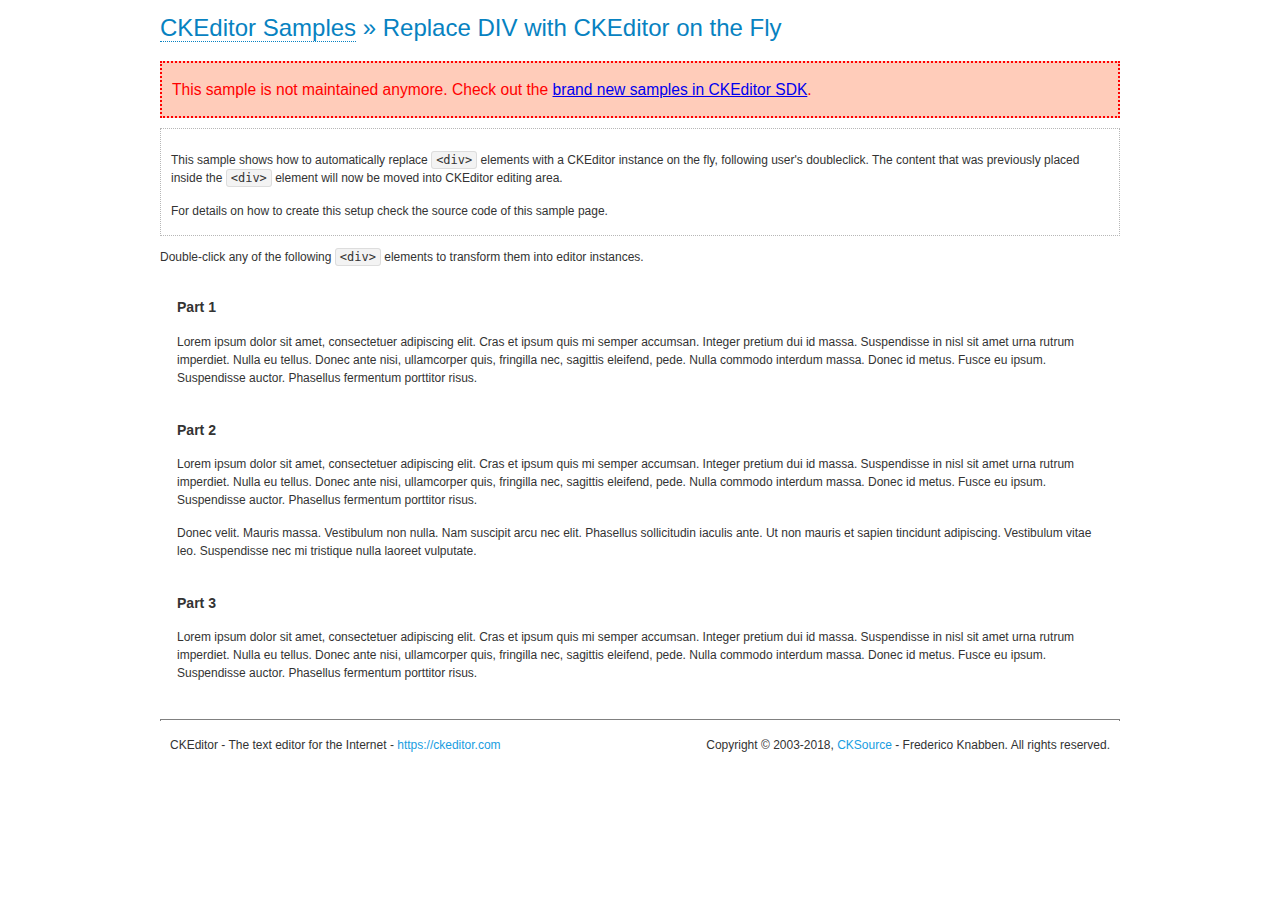
<file: ckeditor/samples/old/divreplace.html>
<!DOCTYPE html>
<!--
Copyright (c) 2003-2018, CKSource - Frederico Knabben. All rights reserved.
For licensing, see LICENSE.md or https://ckeditor.com/legal/ckeditor-oss-license
-->
<html>
<head>
	<meta charset="utf-8">
	<title>Replace DIV &mdash; CKEditor Sample</title>
	<script src="../../ckeditor.js"></script>
	<link href="sample.css" rel="stylesheet">
	<style>

		div.editable
		{
			border: solid 2px transparent;
			padding-left: 15px;
			padding-right: 15px;
		}

		div.editable:hover
		{
			border-color: black;
		}

	</style>
	<script>

		// Uncomment the following code to test the "Timeout Loading Method".
		// CKEDITOR.loadFullCoreTimeout = 5;

		window.onload = function() {
			// Listen to the double click event.
			if ( window.addEventListener )
				document.body.addEventListener( 'dblclick', onDoubleClick, false );
			else if ( window.attachEvent )
				document.body.attachEvent( 'ondblclick', onDoubleClick );

		};

		function onDoubleClick( ev ) {
			// Get the element which fired the event. This is not necessarily the
			// element to which the event has been attached.
			var element = ev.target || ev.srcElement;

			// Find out the div that holds this element.
			var name;

			do {
				element = element.parentNode;
			}
			while ( element && ( name = element.nodeName.toLowerCase() ) &&
				( name != 'div' || element.className.indexOf( 'editable' ) == -1 ) && name != 'body' );

			if ( name == 'div' && element.className.indexOf( 'editable' ) != -1 )
				replaceDiv( element );
		}

		var editor;

		function replaceDiv( div ) {
			if ( editor )
				editor.destroy();

			editor = CKEDITOR.replace( div );
		}

	</script>
</head>
<body>
	<h1 class="samples">
		<a href="index.html">CKEditor Samples</a> &raquo; Replace DIV with CKEditor on the Fly
	</h1>
	<div class="warning deprecated">
		This sample is not maintained anymore. Check out the <a href="https://sdk.ckeditor.com/">brand new samples in CKEditor SDK</a>.
	</div>
	<div class="description">
		<p>
			This sample shows how to automatically replace <code>&lt;div&gt;</code> elements
			with a CKEditor instance on the fly, following user's doubleclick. The content
			that was previously placed inside the <code>&lt;div&gt;</code> element will now
			be moved into CKEditor editing area.
		</p>
		<p>
			For details on how to create this setup check the source code of this sample page.
		</p>
	</div>
	<p>
		Double-click any of the following <code>&lt;div&gt;</code> elements to transform them into
		editor instances.
	</p>
	<div class="editable">
		<h3>
			Part 1
		</h3>
		<p>
			Lorem ipsum dolor sit amet, consectetuer adipiscing elit. Cras et ipsum quis mi
			semper accumsan. Integer pretium dui id massa. Suspendisse in nisl sit amet urna
			rutrum imperdiet. Nulla eu tellus. Donec ante nisi, ullamcorper quis, fringilla
			nec, sagittis eleifend, pede. Nulla commodo interdum massa. Donec id metus. Fusce
			eu ipsum. Suspendisse auctor. Phasellus fermentum porttitor risus.
		</p>
	</div>
	<div class="editable">
		<h3>
			Part 2
		</h3>
		<p>
			Lorem ipsum dolor sit amet, consectetuer adipiscing elit. Cras et ipsum quis mi
			semper accumsan. Integer pretium dui id massa. Suspendisse in nisl sit amet urna
			rutrum imperdiet. Nulla eu tellus. Donec ante nisi, ullamcorper quis, fringilla
			nec, sagittis eleifend, pede. Nulla commodo interdum massa. Donec id metus. Fusce
			eu ipsum. Suspendisse auctor. Phasellus fermentum porttitor risus.
		</p>
		<p>
			Donec velit. Mauris massa. Vestibulum non nulla. Nam suscipit arcu nec elit. Phasellus
			sollicitudin iaculis ante. Ut non mauris et sapien tincidunt adipiscing. Vestibulum
			vitae leo. Suspendisse nec mi tristique nulla laoreet vulputate.
		</p>
	</div>
	<div class="editable">
		<h3>
			Part 3
		</h3>
		<p>
			Lorem ipsum dolor sit amet, consectetuer adipiscing elit. Cras et ipsum quis mi
			semper accumsan. Integer pretium dui id massa. Suspendisse in nisl sit amet urna
			rutrum imperdiet. Nulla eu tellus. Donec ante nisi, ullamcorper quis, fringilla
			nec, sagittis eleifend, pede. Nulla commodo interdum massa. Donec id metus. Fusce
			eu ipsum. Suspendisse auctor. Phasellus fermentum porttitor risus.
		</p>
	</div>
	<div id="footer">
		<hr>
		<p>
			CKEditor - The text editor for the Internet - <a class="samples" href="https://ckeditor.com/">https://ckeditor.com</a>
		</p>
		<p id="copy">
			Copyright &copy; 2003-2018, <a class="samples" href="https://cksource.com/">CKSource</a> - Frederico
			Knabben. All rights reserved.
		</p>
	</div>
</body>
</html>
</file>
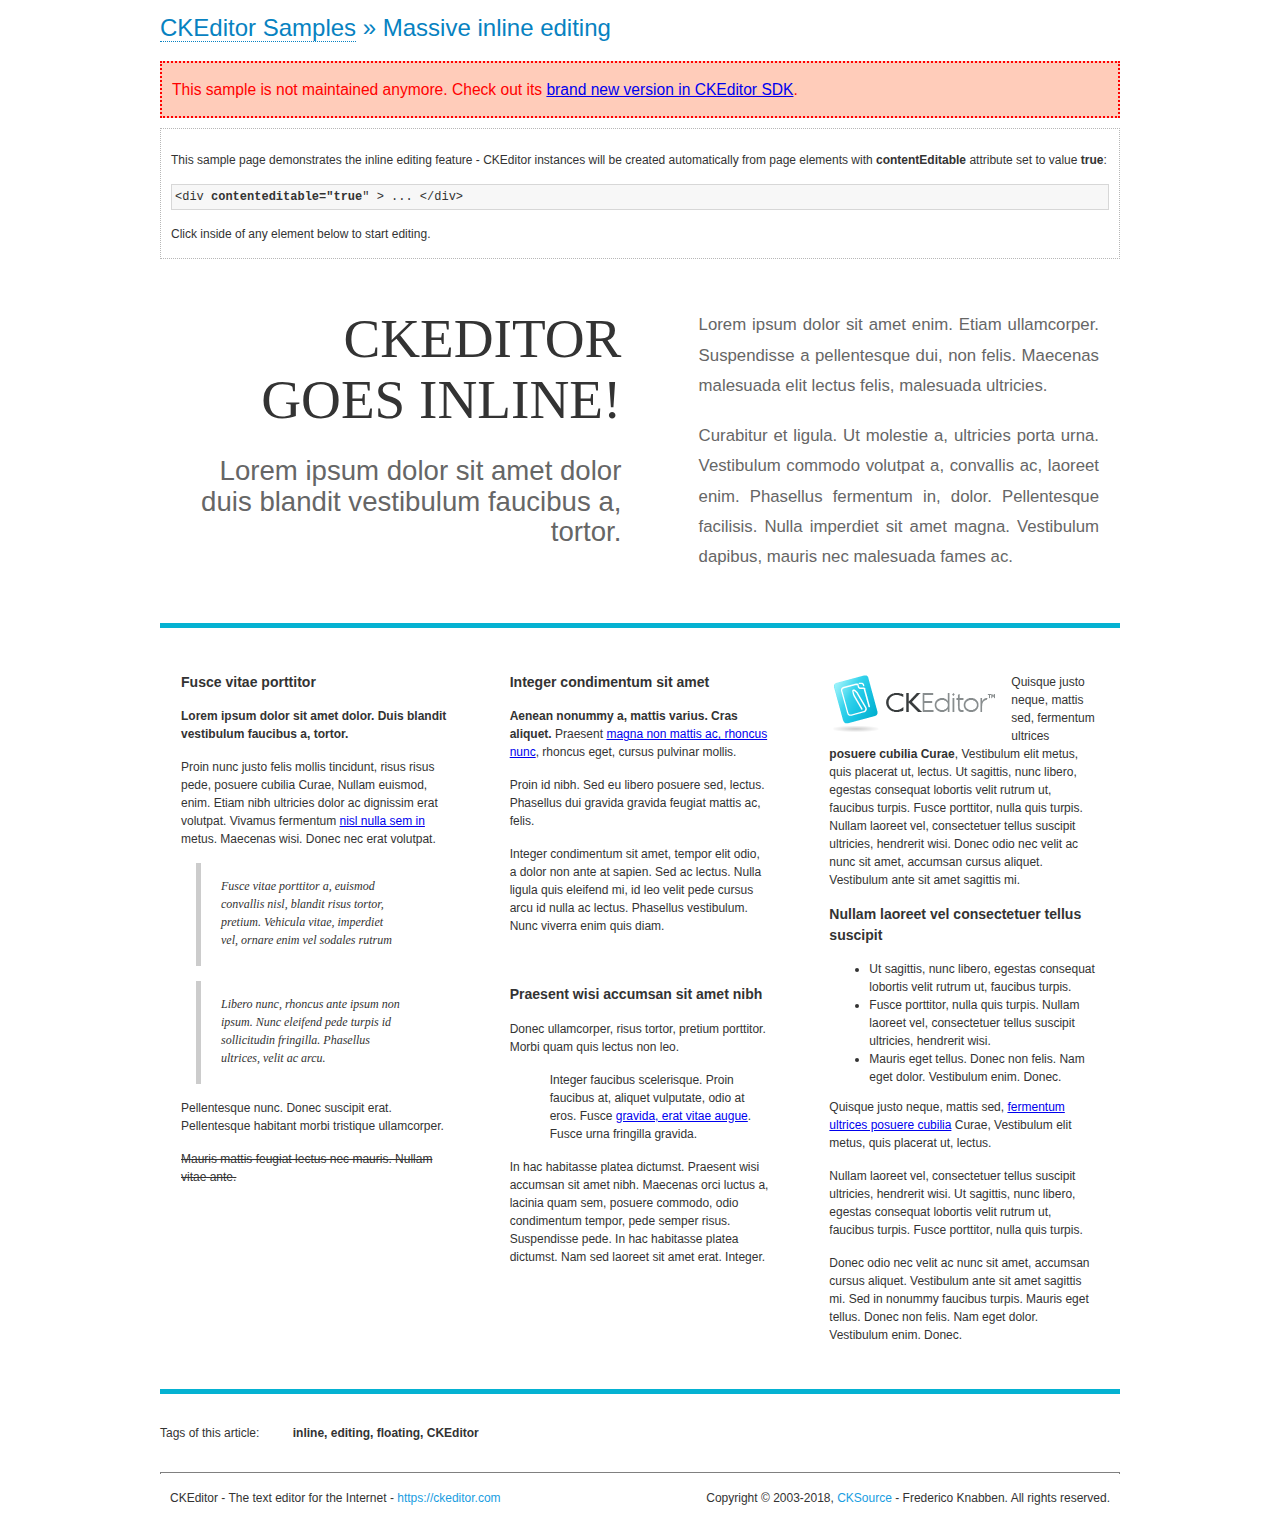
<file: ckeditor/samples/old/inlineall.html>
<!DOCTYPE html>
<!--
Copyright (c) 2003-2018, CKSource - Frederico Knabben. All rights reserved.
For licensing, see LICENSE.md or https://ckeditor.com/legal/ckeditor-oss-license
-->
<html>
<head>
	<meta charset="utf-8">
	<title>Massive inline editing &mdash; CKEditor Sample</title>
	<script src="../../ckeditor.js"></script>
	<script>

		// This code is generally not necessary, but it is here to demonstrate
		// how to customize specific editor instances on the fly. This fits well
		// this demo because we have editable elements (like headers) that
		// require less features.

		// The "instanceCreated" event is fired for every editor instance created.
		CKEDITOR.on( 'instanceCreated', function( event ) {
			var editor = event.editor,
				element = editor.element;

			// Customize editors for headers and tag list.
			// These editors don't need features like smileys, templates, iframes etc.
			if ( element.is( 'h1', 'h2', 'h3' ) || element.getAttribute( 'id' ) == 'taglist' ) {
				// Customize the editor configurations on "configLoaded" event,
				// which is fired after the configuration file loading and
				// execution. This makes it possible to change the
				// configurations before the editor initialization takes place.
				editor.on( 'configLoaded', function() {

					// Remove unnecessary plugins to make the editor simpler.
					editor.config.removePlugins = 'colorbutton,find,flash,font,' +
						'forms,iframe,image,newpage,removeformat,' +
						'smiley,specialchar,stylescombo,templates';

					// Rearrange the layout of the toolbar.
					editor.config.toolbarGroups = [
						{ name: 'editing',		groups: [ 'basicstyles', 'links' ] },
						{ name: 'undo' },
						{ name: 'clipboard',	groups: [ 'selection', 'clipboard' ] },
						{ name: 'about' }
					];
				});
			}
		});

	</script>
	<link href="sample.css" rel="stylesheet">
	<style>

		/* The following styles are just to make the page look nice. */

		/* Workaround to show Arial Black in Firefox. */
		@font-face
		{
			font-family: 'arial-black';
			src: local('Arial Black');
		}

		*[contenteditable="true"]
		{
			padding: 10px;
		}

		#container
		{
			width: 960px;
			margin: 30px auto 0;
		}

		#header
		{
			overflow: hidden;
			padding: 0 0 30px;
			border-bottom: 5px solid #05B2D2;
			position: relative;
		}

		#headerLeft,
		#headerRight
		{
			width: 49%;
			overflow: hidden;
		}

		#headerLeft
		{
			float: left;
			padding: 10px 1px 1px;
		}

		#headerLeft h2,
		#headerLeft h3
		{
			text-align: right;
			margin: 0;
			overflow: hidden;
			font-weight: normal;
		}

		#headerLeft h2
		{
			font-family: "Arial Black",arial-black;
			font-size: 4.6em;
			line-height: 1.1;
			text-transform: uppercase;
		}

		#headerLeft h3
		{
			font-size: 2.3em;
			line-height: 1.1;
			margin: .2em 0 0;
			color: #666;
		}

		#headerRight
		{
			float: right;
			padding: 1px;
		}

		#headerRight p
		{
			line-height: 1.8;
			text-align: justify;
			margin: 0;
		}

		#headerRight p + p
		{
			margin-top: 20px;
		}

		#headerRight > div
		{
			padding: 20px;
			margin: 0 0 0 30px;
			font-size: 1.4em;
			color: #666;
		}

		#columns
		{
			color: #333;
			overflow: hidden;
			padding: 20px 0;
		}

		#columns > div
		{
			float: left;
			width: 33.3%;
		}

		#columns #column1 > div
		{
			margin-left: 1px;
		}

		#columns #column3 > div
		{
			margin-right: 1px;
		}

		#columns > div > div
		{
			margin: 0px 10px;
			padding: 10px 20px;
		}

		#columns blockquote
		{
			margin-left: 15px;
		}

		#tagLine
		{
			border-top: 5px solid #05B2D2;
			padding-top: 20px;
		}

		#taglist {
			display: inline-block;
			margin-left: 20px;
			font-weight: bold;
			margin: 0 0 0 20px;
		}

	</style>
</head>
<body>
<div>
	<h1 class="samples"><a href="index.html">CKEditor Samples</a> &raquo; Massive inline editing</h1>
	<div class="warning deprecated">
		This sample is not maintained anymore. Check out its <a href="https://sdk.ckeditor.com/samples/inline.html">brand new version in CKEditor SDK</a>.
	</div>
	<div class="description">
		<p>This sample page demonstrates the inline editing feature - CKEditor instances will be created automatically from page elements with <strong>contentEditable</strong> attribute set to value <strong>true</strong>:</p>
		<pre class="samples">&lt;div <strong>contenteditable="true</strong>" &gt; ... &lt;/div&gt;</pre>
		<p>Click inside of any element below to start editing.</p>
	</div>
</div>
<div id="container">
	<div id="header">
		<div id="headerLeft">
			<h2 id="sampleTitle" contenteditable="true">
				CKEditor<br> Goes Inline!
			</h2>
			<h3 contenteditable="true">
				Lorem ipsum dolor sit amet dolor duis blandit vestibulum faucibus a, tortor.
			</h3>
		</div>
		<div id="headerRight">
			<div contenteditable="true">
				<p>
					Lorem ipsum dolor sit amet enim. Etiam ullamcorper. Suspendisse a pellentesque dui, non felis. Maecenas malesuada elit lectus felis, malesuada ultricies.
				</p>
				<p>
					Curabitur et ligula. Ut molestie a, ultricies porta urna. Vestibulum commodo volutpat a, convallis ac, laoreet enim. Phasellus fermentum in, dolor. Pellentesque facilisis. Nulla imperdiet sit amet magna. Vestibulum dapibus, mauris nec malesuada fames ac.
				</p>
			</div>
		</div>
	</div>
	<div id="columns">
		<div id="column1">
			<div contenteditable="true">
				<h3>
					Fusce vitae porttitor
				</h3>
				<p>
					<strong>
						Lorem ipsum dolor sit amet dolor. Duis blandit vestibulum faucibus a, tortor.
					</strong>
				</p>
				<p>
					Proin nunc justo felis mollis tincidunt, risus risus pede, posuere cubilia Curae, Nullam euismod, enim. Etiam nibh ultricies dolor ac dignissim erat volutpat. Vivamus fermentum <a href="https://ckeditor.com/">nisl nulla sem in</a> metus. Maecenas wisi. Donec nec erat volutpat.
				</p>
				<blockquote>
					<p>
						Fusce vitae porttitor a, euismod convallis nisl, blandit risus tortor, pretium.
						Vehicula vitae, imperdiet vel, ornare enim vel sodales rutrum
					</p>
				</blockquote>
				<blockquote>
					<p>
						Libero nunc, rhoncus ante ipsum non ipsum. Nunc eleifend pede turpis id sollicitudin fringilla. Phasellus ultrices, velit ac arcu.
					</p>
				</blockquote>
				<p>Pellentesque nunc. Donec suscipit erat. Pellentesque habitant morbi tristique ullamcorper.</p>
				<p><s>Mauris mattis feugiat lectus nec mauris. Nullam vitae ante.</s></p>
			</div>
		</div>
		<div id="column2">
			<div contenteditable="true">
				<h3>
					Integer condimentum sit amet
				</h3>
				<p>
					<strong>Aenean nonummy a, mattis varius. Cras aliquet.</strong>
					Praesent <a href="https://ckeditor.com/">magna non mattis ac, rhoncus nunc</a>, rhoncus eget, cursus pulvinar mollis.</p>
				<p>Proin id nibh. Sed eu libero posuere sed, lectus. Phasellus dui gravida gravida feugiat mattis ac, felis.</p>
				<p>Integer condimentum sit amet, tempor elit odio, a dolor non ante at sapien. Sed ac lectus. Nulla ligula quis eleifend mi, id leo velit pede cursus arcu id nulla ac lectus. Phasellus vestibulum. Nunc viverra enim quis diam.</p>
			</div>
			<div contenteditable="true">
				<h3>
					Praesent wisi accumsan sit amet nibh
				</h3>
				<p>Donec ullamcorper, risus tortor, pretium porttitor. Morbi quam quis lectus non leo.</p>
				<p style="margin-left: 40px; ">Integer faucibus scelerisque. Proin faucibus at, aliquet vulputate, odio at eros. Fusce <a href="https://ckeditor.com/">gravida, erat vitae augue</a>. Fusce urna fringilla gravida.</p>
				<p>In hac habitasse platea dictumst. Praesent wisi accumsan sit amet nibh. Maecenas orci luctus a, lacinia quam sem, posuere commodo, odio condimentum tempor, pede semper risus. Suspendisse pede. In hac habitasse platea dictumst. Nam sed laoreet sit amet erat. Integer.</p>
			</div>
		</div>
		<div id="column3">
			<div contenteditable="true">
				<p>
					<img src="assets/inlineall/logo.png" alt="CKEditor logo" style="float:left">
				</p>
				<p>Quisque justo neque, mattis sed, fermentum ultrices <strong>posuere cubilia Curae</strong>, Vestibulum elit metus, quis placerat ut, lectus. Ut sagittis, nunc libero, egestas consequat lobortis velit rutrum ut, faucibus turpis. Fusce porttitor, nulla quis turpis. Nullam laoreet vel, consectetuer tellus suscipit ultricies, hendrerit wisi. Donec odio nec velit ac nunc sit amet, accumsan cursus aliquet. Vestibulum ante sit amet sagittis mi.</p>
				<h3>
					Nullam laoreet vel consectetuer tellus suscipit
				</h3>
				<ul>
					<li>Ut sagittis, nunc libero, egestas consequat lobortis velit rutrum ut, faucibus turpis.</li>
					<li>Fusce porttitor, nulla quis turpis. Nullam laoreet vel, consectetuer tellus suscipit ultricies, hendrerit wisi.</li>
					<li>Mauris eget tellus. Donec non felis. Nam eget dolor. Vestibulum enim. Donec.</li>
				</ul>
				<p>Quisque justo neque, mattis sed, <a href="https://ckeditor.com/">fermentum ultrices posuere cubilia</a> Curae, Vestibulum elit metus, quis placerat ut, lectus.</p>
				<p>Nullam laoreet vel, consectetuer tellus suscipit ultricies, hendrerit wisi. Ut sagittis, nunc libero, egestas consequat lobortis velit rutrum ut, faucibus turpis. Fusce porttitor, nulla quis turpis.</p>
				<p>Donec odio nec velit ac nunc sit amet, accumsan cursus aliquet. Vestibulum ante sit amet sagittis mi. Sed in nonummy faucibus turpis. Mauris eget tellus. Donec non felis. Nam eget dolor. Vestibulum enim. Donec.</p>
			</div>
		</div>
	</div>
	<div id="tagLine">
		Tags of this article:
		<p id="taglist" contenteditable="true">
			inline, editing, floating, CKEditor
		</p>
	</div>
</div>
<div id="footer">
	<hr>
	<p>
		CKEditor - The text editor for the Internet - <a class="samples" href="https://ckeditor.com/">
			https://ckeditor.com</a>
	</p>
	<p id="copy">
		Copyright &copy; 2003-2018, <a class="samples" href="https://cksource.com/">CKSource</a>
		- Frederico Knabben. All rights reserved.
	</p>
</div>
</body>
</html>
</file>
<file: css/style.css>
﻿.h4 {
margin-left: 5px;
margin-right: 5px;
}

body {
    font: 20px Montserrat, sans-serif;
    line-height: 1.1;
    color: black;
}
.navbar-brand {
    background-color: #4aaaa5;
    color:black;
}

p {
    font-size: 16px;
}

.margin {
    margin-bottom: 45px;
}

.bg-1 {
    background-color: #1abc9c; /* Green */
    color: #ffffff;
}

.bg-2 {
    background-color: #474e5d; /* Dark Blue */
    color: #ffffff;
}

.bg-3 {
    background-color: #ffffff; /* White */
    color: #555555;
}

.bg-4 {
    background-color: #2f2f2f; /* Black Gray */
    color: #fff;
}

.container-fluid {
    padding-top: 70px;
    padding-bottom: 70px;
}

.navbar {
    padding-top: 0px;
    padding-bottom: 0px;
    border: 0;
    border-radius: 0;
    margin-bottom: 0;
    font-size: 12px;
    letter-spacing: 3px;
}

.navbar-nav li a:hover {
    color: #1abc9c !important;
}
.footer {
    position: fixed;
    left: 0;
    bottom: 0;
    width: 100%;
    background-color: darkgrey;
    color: black;
    text-align: center;
    padding: 6px;   
 }
* {
    box-sizing: border-box;
}
.myimage {
    padding-top: 5px;
}
.jumbotron {
    background-image: url(https://images.pexels.com/photos/1020320/pexels-photo-1020320.jpeg?auto=compress&cs=tinysrgb&dpr=2&h=750&w=1260);
}
</file>
<file: ckeditor/samples/css/samples.css>
/**
 * @license Copyright (c) 2003-2018, CKSource - Frederico Knabben. All rights reserved.
 * For licensing, see LICENSE.md or https://ckeditor.com/legal/ckeditor-oss-license
 */
@media (max-width: 900px) {
  .global-is-mobile-hidden {
    display: none !important;
  }
}
article,
aside,
details,
figcaption,
figure,
footer,
header,
hgroup,
main,
menu,
nav,
section {
  display: block;
}
body,
html {
  margin: 0;
  padding: 0;
  font: 16px / 1.8 Arial, 'Helvetica Neue', Helvetica, sans-serif;
  font-weight: 300;
  color: #575757;
}
.grid-width-10 {
  width: 10%;
}
.grid-width-20 {
  width: 20%;
}
.grid-width-30 {
  width: 30%;
}
.grid-width-40 {
  width: 40%;
}
.grid-width-50 {
  width: 50%;
}
.grid-width-60 {
  width: 60%;
}
.grid-width-70 {
  width: 70%;
}
.grid-width-80 {
  width: 80%;
}
.grid-width-90 {
  width: 90%;
}
.grid-width-100 {
  width: 100%;
}
@media (max-width: 900px) {
  .grid-width-10,
  .grid-width-20,
  .grid-width-30,
  .grid-width-40,
  .grid-width-50,
  .grid-width-60,
  .grid-width-70,
  .grid-width-80,
  .grid-width-90,
  .grid-width-100 {
    width: 100%;
  }
}
*[class*="grid-width"] {
  -webkit-box-sizing: border-box;
  -moz-box-sizing: border-box;
  box-sizing: border-box;
  padding-left: 4%;
  padding-right: 4%;
  float: left;
}
*[class*="grid-width"]:after,
.grid-container:after,
*[class*="grid-width"]:before,
.grid-container:before {
  content: '';
  display: block;
  overflow: hidden;
  visibility: hidden;
  font-size: 0;
  line-height: 0;
  width: 0;
  height: 0;
}
*[class*="grid-width"]:after,
.grid-container:after {
  clear: both;
}
.grid-container {
  -webkit-box-sizing: border-box;
  -moz-box-sizing: border-box;
  box-sizing: border-box;
  margin-left: auto;
  margin-right: auto;
}
.grid-container-nested *[class*="grid-width"]:first-child {
  padding-left: 0;
}
.grid-container-nested *[class*="grid-width"]:last-child {
  padding-right: 0;
}
@media (max-width: 900px) {
  .grid-container-nested *[class*="grid-width"]:first-child {
    padding-left: 4%;
  }
  .grid-container-nested *[class*="grid-width"]:last-child {
    padding-right: 4%;
  }
}
.header-a {
  min-height: 140px;
  overflow: hidden;
}
.header-a .header-a-logo {
  margin: 40px 0 0;
}
@media (max-width: 900px) {
  .header-a .header-a-logo {
    text-align: center;
  }
}
.header-a .header-a-logo img {
  border: transparent;
}
.navigation-a {
  height: 30px;
  background: #3D3D3D;
  position: absolute;
  left: 0;
  right: 0;
  top: 0;
  padding: 0;
  overflow: hidden;
}
@media (max-width: 900px) {
  .navigation-a {
    text-align: center;
  }
}
.navigation-a ul {
  list-style: none;
  margin: 0;
  overflow: hidden;
}
.navigation-a ul li,
.navigation-a ul li a {
  display: inline-block;
}
@media (max-width: 900px) {
  .navigation-a ul {
    width: auto;
    text-overflow: ellipsis;
    white-space: nowrap;
    display: inline-block;
    float: none;
  }
  .navigation-a ul:before,
  .navigation-a ul:after {
    display: none;
  }
}
.navigation-a ul.navigation-a-left {
  text-align: left;
}
@media (max-width: 900px) {
  .navigation-a ul.navigation-a-left {
    padding-right: 0;
  }
}
.navigation-a ul.navigation-a-right {
  text-align: right;
}
@media (max-width: 900px) {
  .navigation-a ul.navigation-a-right {
    padding-left: 23px;
  }
}
.navigation-a ul li + li {
  margin-left: 23px;
}
.navigation-a ul li a {
  font-size: 10px;
  font-size: 0.625rem;
  line-height: 18px;
  line-height: 1.13rem;
  line-height: 30px;
  float: left;
  color: #ddd;
  font-weight: bold;
  text-decoration: none;
  text-transform: uppercase;
}
.navigation-a ul li a:hover {
  cursor: pointer;
  color: #fff;
}
.icon-navigation-a-github:before,
.icon-navigation-a-github:after {
  background-image: url("[data-uri]");
}
.navigation-b {
  text-align: right;
  margin: 52px 0 0;
  overflow: visible;
}
@media (max-width: 900px) {
  .navigation-b {
    text-align: center;
    margin-top: 20px;
    padding: 0;
  }
}
.navigation-b ul {
  padding: 0;
  list-style: none;
  margin: 0;
  overflow: visible;
}
.navigation-b ul li,
.navigation-b ul li a {
  display: inline-block;
}
@media (max-width: 900px) {
  .navigation-b ul {
    display: table;
    width: 100%;
    padding-bottom: 1.5em;
  }
}
@media (max-width: 900px) {
  .navigation-b ul li {
    display: table-row;
  }
}
.navigation-b ul li + li {
  margin-left: 20px;
}
@media (max-width: 900px) {
  .navigation-b ul li + li {
    margin-left: 0;
  }
}
.navigation-b ul li a {
  -webkit-box-sizing: border-box;
  -moz-box-sizing: border-box;
  box-sizing: border-box;
  text-transform: uppercase;
  text-decoration: none;
  outline: none;
}
@media (max-width: 900px) {
  .navigation-b ul li a {
    width: 100%;
    -webkit-border-radius: 0;
    -webkit-background-clip: padding-box;
    -moz-border-radius: 0;
    -moz-background-clip: padding;
    border-radius: 0;
    background-clip: padding-box;
  }
}
.footer-a {
  font-size: 13px;
  font-size: 0.8125rem;
  line-height: 23.4px;
  line-height: 1.46rem;
  padding-top: 2.25em;
  padding-bottom: 2.25em;
  overflow: hidden;
  color: #8a8a8a;
}
.footer-a a {
  color: #0287D0;
  text-decoration: none;
  border-bottom: 1px dotted #0287D0;
}
.footer-a a:hover {
  color: #0277b7;
}
.footer-a p {
  margin: 0;
  display: inline-block;
  text-align: center;
}
.content {
  font-size: 14px;
  font-size: 0.875rem;
  line-height: 25.2px;
  line-height: 1.57rem;
  overflow: hidden;
  padding-top: 1.5em;
  padding-bottom: 1.5em;
}
.content p {
  margin: 0.75em 0;
}
.content ul,
.content ol,
.content pre,
.content blockquote,
.content textarea:not([class^="cke"]),
.content .cke {
  margin: 1.875em 0;
}
.content code,
.content kbd {
  -webkit-border-radius: 3px;
  -webkit-background-clip: padding-box;
  -moz-border-radius: 3px;
  -moz-background-clip: padding;
  border-radius: 3px;
  background-clip: padding-box;
  padding: 3px 4px;
}
.content pre,
.content code,
.content kbd,
.content blockquote {
  background: #f5f5f5;
}
.content blockquote,
.content pre {
  background: none;
  border-left: 4px solid #0287D0;
  padding: 1.5em 2.25em;
}
.content p a,
.content ul a,
.content ol a,
.content blockquote a,
.content h1 a,
.content h2 a,
.content h3 a,
.content h4 a,
.content h5 a {
  color: #0287D0;
  text-decoration: none;
  border-bottom: 1px dotted #0287D0;
}
.content p a:hover,
.content ul a:hover,
.content ol a:hover,
.content blockquote a:hover,
.content h1 a:hover,
.content h2 a:hover,
.content h3 a:hover,
.content h4 a:hover,
.content h5 a:hover {
  color: #0277b7;
}
.content h1,
.content h2,
.content h3,
.content h4,
.content h5 {
  color: #000;
  font-weight: 100;
}
.content h1 code,
.content h2 code,
.content h3 code,
.content h4 code,
.content h5 code,
.content h1 kbd,
.content h2 kbd,
.content h3 kbd,
.content h4 kbd,
.content h5 kbd {
  font-size: inherit;
}
.content h1 a.content-heading-anchor,
.content h2 a.content-heading-anchor,
.content h3 a.content-heading-anchor,
.content h4 a.content-heading-anchor,
.content h5 a.content-heading-anchor {
  font-weight: 100;
  vertical-align: middle;
  opacity: 0;
  border: 0;
}
.content h1:hover a.content-heading-anchor,
.content h2:hover a.content-heading-anchor,
.content h3:hover a.content-heading-anchor,
.content h4:hover a.content-heading-anchor,
.content h5:hover a.content-heading-anchor {
  opacity: 1;
}
.content h1:target a,
.content h2:target a,
.content h3:target a,
.content h4:target a,
.content h5:target a {
  -webkit-animation: targetLinkOpacity 0.5s linear alternate;
  -moz-animation: targetLinkOpacity 0.5s linear alternate;
  -o-animation: targetLinkOpacity 0.5s linear alternate;
  animation: targetLinkOpacity 0.5s linear alternate;
  opacity: 1;
}
.content input,
.content select,
.content textarea:not([class^="cke"]) {
  -webkit-border-radius: 3px;
  -webkit-background-clip: padding-box;
  -moz-border-radius: 3px;
  -moz-background-clip: padding;
  border-radius: 3px;
  background-clip: padding-box;
  -webkit-box-shadow: inset 0 1px 1px rgba(0, 0, 0, 0.08);
  -moz-box-shadow: inset 0 1px 1px rgba(0, 0, 0, 0.08);
  box-shadow: inset 0 1px 1px rgba(0, 0, 0, 0.08);
  font: inherit;
  color: inherit;
  border: 1px solid #D9D9D9;
  padding: .2em .5em;
}
.content input:focus,
.content select:focus,
.content textarea:not([class^="cke"]):focus {
  border-color: #66afe9;
  outline: 0;
  -webkit-box-shadow: inset 0 1px 1px rgba(0, 0, 0, 0.08), 0 0 8px #93c6ef;
  -moz-box-shadow: inset 0 1px 1px rgba(0, 0, 0, 0.08), 0 0 8px #93c6ef;
  box-shadow: inset 0 1px 1px rgba(0, 0, 0, 0.08), 0 0 8px #93c6ef;
}
.content abbr {
  border-bottom: 1px dotted #666;
  cursor: pointer;
}
.content blockquote {
  font-style: italic;
  font-family: Georgia, Times, "Times New Roman", serif;
  font-size: 16px;
  font-size: 1rem;
  line-height: 28.8px;
  line-height: 1.8rem;
}
.content em {
  font-style: italic;
}
.content h1 {
  font-size: 36px;
  font-size: 2.25rem;
  line-height: 64.8px;
  line-height: 4.05rem;
  margin: 1.125em 0 0;
}
.content h2 {
  font-size: 27.2px;
  font-size: 1.7rem;
  line-height: 48.96px;
  line-height: 3.06rem;
  margin: 0.9em 0 0;
}
.content h3 {
  font-size: 24px;
  font-size: 1.5rem;
  line-height: 43.2px;
  line-height: 2.7rem;
  font-weight: 500;
  margin: 0.75em 0 0;
}
.content h4 {
  font-size: 19.2px;
  font-size: 1.2rem;
  line-height: 34.56px;
  line-height: 2.16rem;
  font-weight: 500;
  margin: 0.75em 0 0;
}
.content h5 {
  font-size: 17.6px;
  font-size: 1.1rem;
  line-height: 31.68px;
  line-height: 1.98rem;
  font-weight: 500;
  margin: 0.75em 0 0;
}
.content hr {
  border: 0;
  border-top: 4px solid #D9D9D9;
  margin: 1.5em 0;
}
.content input[type="text"] {
  height: 1.8em;
  line-height: 1.8em;
}
.content input[type="button"] {
  -webkit-appearance: button;
  -moz-appearance: button;
  appearance: button;
}
.content kbd {
  font-size: 12px;
  font-size: 0.75rem;
  line-height: 21.6px;
  line-height: 1.35rem;
  font-family: Arial, 'Helvetica Neue', Helvetica, sans-serif;
  padding: 2px 6px;
  -webkit-box-shadow: 0 0 4px #fff inset, 0 2px 0 #D9D9D9;
  -moz-box-shadow: 0 0 4px #fff inset, 0 2px 0 #D9D9D9;
  box-shadow: 0 0 4px #fff inset, 0 2px 0 #D9D9D9;
}
.content p img {
  vertical-align: middle;
}
.content p pre {
  padding: 1.5em;
}
.content pre {
  padding: 0;
  border: 0;
  tab-size: 4;
  -o-tab-size: 4;
  -moz-tab-size: 4;
}
.content pre,
.content code {
  font-size: 11.89px;
  font-size: 0.743rem;
  line-height: 21.4px;
  line-height: 1.34rem;
  font-family: Consolas, Menlo, Monaco, Lucida Console, Liberation Mono, DejaVu Sans Mono, Bitstream Vera Sans Mono, Courier New, monospace, serif;
}
.content pre a,
.content code a {
  border: 0;
}
.content pre code {
  padding: 0.75em;
  display: block;
}
.content strong {
  color: #000;
}
.content ul ul,
.content ol ul,
.content ul ol,
.content ol ol {
  margin: 0.75em 0;
}
.content ul li,
.content ol li {
  font-size: 14px;
  font-size: 0.875rem;
  line-height: 30.24px;
  line-height: 1.89rem;
}
.content textarea:not([class^="cke"]) {
  width: 100%;
}
.content div.todo {
  border: 2px dotted #444;
  padding: 10px;
  margin: 60px 0 10px 0;
  /* Remove me some day */
}
.content div.todo:before {
  content: "TODO";
  font-weight: bold;
}
body a.button-a,
body button.button-a,
body input.button-a {
  -webkit-border-radius: 3px;
  -webkit-background-clip: padding-box;
  -moz-border-radius: 3px;
  -moz-background-clip: padding;
  border-radius: 3px;
  background-clip: padding-box;
  font-size: 14px;
  font-size: 0.875rem;
  line-height: 25.2px;
  line-height: 1.57rem;
  height: 36px;
  line-height: 36px;
  padding: 0 1.1em;
  font-weight: 700;
  color: #3e3e3e;
  white-space: nowrap;
  text-decoration: none;
  display: inline-block;
  cursor: pointer;
  border: 0;
  vertical-align: middle;
  margin: 1px 0;
  background: transparent;
}
body a.button-a.icon-pos-left,
body button.button-a.icon-pos-left,
body input.button-a.icon-pos-left {
  padding-left: .8em;
}
body a.button-a.icon-pos-right,
body button.button-a.icon-pos-right,
body input.button-a.icon-pos-right {
  padding-right: .8em;
}
body a.button-a.button-a-no-text,
body button.button-a.button-a-no-text,
body input.button-a.button-a-no-text {
  -webkit-border-radius: 100px;
  -webkit-background-clip: padding-box;
  -moz-border-radius: 100px;
  -moz-background-clip: padding;
  border-radius: 100px;
  background-clip: padding-box;
  width: 36px;
  padding: 0;
  text-indent: -999px;
  overflow: hidden;
  position: relative;
  text-align: center;
}
body a.button-a.button-a-no-text:before,
body button.button-a.button-a-no-text:before,
body input.button-a.button-a-no-text:before {
  position: absolute;
  left: 50%;
  top: 50%;
  margin: -9px 0 0 -9px;
}
@media (max-width: 900px) {
  body a.button-a.button-a-mobile-collapsed,
  body button.button-a.button-a-mobile-collapsed,
  body input.button-a.button-a-mobile-collapsed {
    -webkit-border-radius: 100px;
    -webkit-background-clip: padding-box;
    -moz-border-radius: 100px;
    -moz-background-clip: padding;
    border-radius: 100px;
    background-clip: padding-box;
    width: 36px;
    padding: 0;
    text-indent: -999px;
    overflow: hidden;
    position: relative;
    text-align: center;
  }
  body a.button-a.button-a-mobile-collapsed:before,
  body button.button-a.button-a-mobile-collapsed:before,
  body input.button-a.button-a-mobile-collapsed:before {
    position: absolute;
    left: 50%;
    top: 50%;
    margin: -9px 0 0 -9px;
  }
  body a.button-a.button-a-mobile-collapsed:before,
  body button.button-a.button-a-mobile-collapsed:before,
  body input.button-a.button-a-mobile-collapsed:before {
    position: absolute;
    left: 50%;
    top: 50%;
    margin: -9px 0 0 -9px;
  }
}
body a.button-a:active,
body button.button-a:active,
body input.button-a:active,
body a.button-a:hover,
body button.button-a:hover,
body input.button-a:hover {
  color: #fff;
  background: #0277b7;
}
body a.button-a:focus,
body button.button-a:focus,
body input.button-a:focus {
  border-color: #66afe9;
  outline: 0;
  -webkit-box-shadow: inset 0 1px 1px rgba(0, 0, 0, 0.075), 0 0 8px #93c6ef;
  -moz-box-shadow: inset 0 1px 1px rgba(0, 0, 0, 0.075), 0 0 8px #93c6ef;
  box-shadow: inset 0 1px 1px rgba(0, 0, 0, 0.075), 0 0 8px #93c6ef;
}
body a.button-a-soft,
body button.button-a-soft,
body input.button-a-soft {
  background: #e7e7e7;
}
body a.button-a-soft:active,
body button.button-a-soft:active,
body input.button-a-soft:active,
body a.button-a-soft:hover,
body button.button-a-soft:hover,
body input.button-a-soft:hover {
  color: #3e3e3e;
  background: #cecece;
}
body a.button-a-background,
body button.button-a-background,
body input.button-a-background,
body a.navigation-b ul li a:hover,
body button.navigation-b ul li a:hover,
body input.navigation-b ul li a:hover {
  color: #fff;
  background: #0287D0;
}
body a.button-a-background:active,
body button.button-a-background:active,
body input.button-a-background:active,
body a.button-a-background:hover,
body button.button-a-background:hover,
body input.button-a-background:hover,
body a.navigation-b ul li a:hover:active,
body button.navigation-b ul li a:hover:active,
body input.navigation-b ul li a:hover:active,
body a.navigation-b ul li a:hover:hover,
body button.navigation-b ul li a:hover:hover,
body input.navigation-b ul li a:hover:hover {
  color: #fff;
  background: #0277b7;
}
.balloon-a {
  font-size: 12px;
  font-size: 0.75rem;
  line-height: 21.6px;
  line-height: 1.35rem;
  -webkit-border-radius: 3px;
  -webkit-background-clip: padding-box;
  -moz-border-radius: 3px;
  -moz-background-clip: padding;
  border-radius: 3px;
  background-clip: padding-box;
  border-bottom: 3px solid #d4d4d4;
  background: #ebebeb;
  display: inline-block;
  white-space: nowrap;
  padding: .4em 1.2em .2em;
  font-weight: 700;
  position: relative;
  z-index: 1000;
  text-transform: none;
  color: #575757;
}
.balloon-a:hover {
  color: #575757;
}
.balloon-a:before {
  content: '';
  width: 0;
  height: 0;
  border-style: solid;
  position: absolute;
}
.balloon-a-ne:before,
.balloon-a-nw:before {
  top: -13px;
  border-width: 0 9px 15.6px 9px;
  border-color: transparent transparent #ebebeb transparent;
}
.balloon-a-se:before,
.balloon-a-sw:before {
  bottom: -13px;
  border-width: 15.6px 9px 0 9px;
  border-color: #ebebeb transparent transparent transparent;
}
.balloon-a-nw:before,
.balloon-a-sw:before {
  left: 20px;
}
.balloon-a-ne:before,
.balloon-a-se:before {
  right: 20px;
}
.icon-pos-left:before,
.icon-pos-right:after {
  content: '';
  display: inline-block;
  width: 18px;
  height: 18px;
  vertical-align: middle;
  background-repeat: no-repeat;
}
.icon-pos-left:before {
  margin-right: 10px;
}
.icon-pos-right:after {
  margin-left: 10px;
}
.icon-download:before,
.icon-download:after {
  background-image: url("[data-uri]");
}
.icon-question-mark:before,
.icon-question-mark:after {
  background-image: url("[data-uri]");
}
.icon-close:before,
.icon-close:after {
  background-image: url("[data-uri]");
}
.ie8 .switch > * {
  vertical-align: middle;
}
.ie8 .switch input[type="radio"] {
  margin: 0 0.25em;
  display: inline-block;
}
.ie8 .switch label {
  margin-left: 0 !important;
  margin-right: 0 !important;
}
.ie8 .switch label[data-for="1"] {
  float: left;
}
.ie8 .switch label[data-for="2"] {
  float: right;
}
.ie8 .switch .switch-inner {
  display: none;
}
.switch {
  font-size: 14px;
  font-size: 0.875rem;
  line-height: 25.2px;
  line-height: 1.57rem;
  font-weight: bold;
  background-color: #0287D0;
  overflow: hidden;
  display: inline-block;
  padding: 0.75em 0.25em;
  color: #fff;
  -webkit-border-radius: 3px;
  -webkit-background-clip: padding-box;
  -moz-border-radius: 3px;
  -moz-background-clip: padding;
  border-radius: 3px;
  background-clip: padding-box;
  position: relative;
}
.switch input[type="radio"] {
  display: none;
}
.switch label {
  position: relative;
  z-index: 2;
  float: left;
  cursor: pointer;
  padding: 0 0.75em;
}
.switch label:hover {
  text-decoration: underline;
}
.switch .switch-inner {
  float: left;
  background-color: #FFF;
  height: 1.5em;
  width: 4.125em;
  padding: 2px;
  margin: 0 0.25em;
  -webkit-border-radius: 5.5px;
  -webkit-background-clip: padding-box;
  -moz-border-radius: 5.5px;
  -moz-background-clip: padding;
  border-radius: 5.5px;
  background-clip: padding-box;
}
.switch .switch-inner .handler {
  overflow: hidden;
  position: relative;
  display: block;
  height: 1.5em;
  width: 1.5em;
  background: #027dc1;
  -webkit-border-radius: 4.5px;
  -webkit-background-clip: padding-box;
  -moz-border-radius: 4.5px;
  -moz-background-clip: padding;
  border-radius: 4.5px;
  background-clip: padding-box;
}
.switch .switch-inner .handler:before {
  content: '';
  display: block;
  position: absolute;
  top: 0;
  right: 0;
  bottom: 3px;
  left: 0;
  background-color: #0291df;
  -webkit-border-bottom-left-radius: 4.5px;
  -moz-border-radius-bottomleft: 4.5px;
  border-bottom-left-radius: 4.5px;
  -webkit-border-bottom-right-radius: 4.5px;
  -webkit-background-clip: padding-box;
  -moz-border-radius-bottomright: 4.5px;
  -moz-background-clip: padding;
  border-bottom-right-radius: 4.5px;
  background-clip: padding-box;
}
.switch:hover .switch-inner .handler:before {
  background: #029ef3;
}
.switch input[data-num="2"]:checked ~ .switch-inner > .handler {
  margin-left: auto;
}
.switch input[data-num="2"]:checked ~ label[data-for="1"] {
  padding-right: 5.125em;
  margin-right: -4.375em;
}
.switch input[data-num="1"]:checked ~ label[data-for="2"] {
  padding-left: 5.125em;
  margin-left: -4.375em;
}
.toggler {
  -webkit-user-select: none;
  -moz-user-select: none;
  -ms-user-select: none;
  user-select: none;
}
.toggler label {
  cursor: pointer;
}
.toggler [data-collapse] {
  display: inherit;
}
.toggler [data-expand] {
  display: none;
}
.toggler.collapsed [data-collapse] {
  display: none;
}
.toggler.collapsed [data-expand] {
  display: inherit;
}
.toggler-container {
  overflow: hidden;
}
.toggler-container.collapsed {
  height: 0;
}
.icon-toggler-expanded:before,
.icon-toggler-collapsed:before,
.icon-toggler-expanded:after,
.icon-toggler-collapsed:after {
  background-image: url("[data-uri]");
}
.icon-toggler-expanded.icon-light:before,
.icon-toggler-collapsed.icon-light:before,
.icon-toggler-expanded.icon-light:after,
.icon-toggler-collapsed.icon-light:after {
  background-image: url("[data-uri]");
}
.icon-toggler-expanded:before,
.icon-toggler-expanded:after {
  background-position: top left;
}
.icon-toggler-collapsed:before,
.icon-toggler-collapsed:after {
  background-position: bottom left;
}
.modal {
  padding: 20px;
  border-radius: 3px;
  background-color: white;
  max-width: 700px;
  -webkit-box-sizing: border-box;
  -moz-box-sizing: border-box;
  box-sizing: border-box;
  width: 80% !important;
  top: 50% !important;
  -webkit-transform: translate(-50%, -50%) !important;
  -moz-transform: translate(-50%, -50%) !important;
  -ms-transform: translate(-50%, -50%) !important;
  -o-transform: translate(-50%, -50%) !important;
  transform: translate(-50%, -50%) !important;
}
.modal-close {
  -webkit-border-radius: 100px;
  -webkit-background-clip: padding-box;
  -moz-border-radius: 100px;
  -moz-background-clip: padding;
  border-radius: 100px;
  background-clip: padding-box;
  cursor: pointer;
  height: 18px;
  width: 18px;
  position: absolute;
  top: 10px;
  right: 10px;
  font-size: 17px;
  text-align: center;
  line-height: 19px;
  background: #cccccc;
}
main .grid-container,
header .grid-container,
.navigation-a > div,
footer > div {
  max-width: 968px;
}
.header-a {
  margin-top: 30px;
}
.footer-a {
  border-top: 1px solid #D9D9D9;
}
.adjoined-top {
  background-color: #0287D0;
  color: #fff;
}
.adjoined-top .content h1,
.adjoined-top .content h2,
.adjoined-top .content h3,
.adjoined-top .content h4,
.adjoined-top .content h5 {
  color: #fff;
}
.adjoined-top .content p {
  font-size: 18px;
  font-size: 1.125rem;
  line-height: 32.4px;
  line-height: 2.02rem;
  font-weight: 100;
}
.adjoined-top .content p a {
  text-decoration: none;
  border-bottom: 1px dotted #fff;
  color: inherit;
}
.adjoined-top .content p a:hover {
  color: #e6e6e6;
}
.adjoined-top .content button {
  color: #fff;
}
.adjoined-top .content strong {
  color: #fff;
}
.adjoined-top .content code {
  font-size: inherit;
  color: #0287D0;
}
.adjoined-bottom {
  position: relative;
}
.adjoined-bottom:before {
  z-index: -1;
  content: '';
  background: #0287D0;
  position: absolute;
  top: 0;
  left: 0;
  right: 0;
  height: 50%;
}
main .grid-container,
header .grid-container,
.navigation-a > div,
footer > div {
  max-width: 1052px;
}
main .grid-container.freed-width {
  max-width: none;
}
.switch {
  background: #027dc1;
  float: right;
  overflow: visible;
}
.switch .balloon-a {
  position: absolute;
  top: -40px;
  right: 50%;
  margin-right: -15px;
  background: #FFEFC1;
  border-bottom-color: #DCDCA4;
}
.switch .balloon-a:before {
  border-color: #FFEFC1 transparent transparent transparent;
}
#toolbar .editors-container {
  overflow: hidden;
  height: 0;
  transition: height 200ms;
}
#toolbar .editors-container.active {
  height: auto;
}
#main #editor {
  background: #FFF;
  padding: 2% 4%;
  border: dashed 5px #0287D0;
}
#main .adjoined-top:before {
  height: 335px;
}
#toolbar .adjoined-top:before {
  height: 219px;
}
#toolbar .adjoined-top .grid-container-nested {
  height: 147px;
}
.content .grid-switch-magic {
  margin: 3.5em 0 0;
}
#info-box {
  padding-bottom: 0;
}
#info-box > div {
  width: 100%;
  text-align: right;
}
#info-box > div .toggler {
  padding-right: 0;
}
#info-box > div .toggler:hover {
  background: transparent;
  color: #000;
}
#info-box > div .toggler:hover > label {
  text-decoration: underline;
}
#info-box > div h2 {
  float: left;
  margin-top: 0;
}
#info-box > div#instructions-container {
  text-align: left;
}
#toolbarModifierWrapper {
  overflow: hidden;
  height: 0;
  opacity: 0;
  transition: height 200ms;
}
#toolbarModifierWrapper.active {
  height: auto;
  opacity: 1;
}
header {
  overflow: visible;
}
header div.grid-container {
  overflow: visible;
}
header .navigation-b {
  overflow: visible;
}
header .navigation-b ul {
  overflow: visible;
}
header .navigation-b a {
  position: relative;
}
header .balloon-a {
  position: absolute;
  top: 48px;
  left: 50%;
  margin-left: -35px;
}
@media (max-width: 1140px) {
  header .balloon-a {
    left: auto;
    margin-left: auto;
    right: 50%;
    margin-right: -35px;
  }
  header .balloon-a:before {
    left: auto;
    right: 22px;
  }
}
@media (max-width: 900px) {
  header .balloon-a {
    display: none;
  }
}
header .header-a-logo img {
  width: 160px;
  height: 60px;
}

#toolbar .cke_toolbar {
  pointer-events: none;
  -webkit-user-select: none;
  -moz-user-select: none;
  -ms-user-select: none;
  user-select: none;
  cursor: default;
}
.some-toolbar-active .cke_toolbar {
  zoom: 1;
  filter: alpha(opacity=50);
  -webkit-opacity: 0.5;
  -moz-opacity: 0.5;
  opacity: 0.5;
}
.cke_toolbar.active {
  position: relative;
  zoom: 1;
  filter: alpha(opacity=100);
  -webkit-opacity: 1;
  -moz-opacity: 1;
  opacity: 1;
}
.cke_toolbar.active:after {
  content: '';
  display: block;
  position: absolute;
  top: 0;
  right: 6px;
  bottom: 5px;
  left: 0;
  -webkit-border-radius: 5px;
  -webkit-background-clip: padding-box;
  -moz-border-radius: 5px;
  -moz-background-clip: padding;
  border-radius: 5px;
  background-clip: padding-box;
  -webkit-box-shadow: 0px 0px 15px 3px #fff4b0;
  -moz-box-shadow: 0px 0px 15px 3px #fff4b0;
  box-shadow: 0px 0px 15px 3px #fff4b0;
}
.cke_toolbar.active .cke_toolgroup {
  -webkit-box-shadow: none;
  -moz-box-shadow: none;
  box-shadow: none;
  border-color: #e3c300;
}
.cke_toolbar.active .cke_combo,
.cke_toolbar.active .cke_toolgroup {
  position: relative;
  z-index: 2;
}
.cke_toolbar.active .cke_combo_button {
  -webkit-box-shadow: none;
  -moz-box-shadow: none;
  box-shadow: none;
}
.unselectable {
  -webkit-user-select: none;
  -moz-user-select: none;
  -ms-user-select: none;
  user-select: none;
}
.toolbar {
  padding: 5px 0;
  margin-bottom: 2.4em;
  overflow: hidden;
  background: #fff;
}
.toolbar button.button-a.cke_button {
  cursor: pointer;
  display: inline-block;
  padding: 4px 6px;
  outline: 0;
  border: 1px solid #a6a6a6;
}
.toolbar button.button-a.hidden {
  display: none;
}
.toolbar button.button-a.left {
  float: left;
  margin-right: 8px;
}
.toolbar button.button-a.right {
  float: right;
  margin-left: 8px;
}
.toolbar button.button-a .highlight {
  color: #ffefc1;
}
.configContainer.hidden,
.toolbarModifier.hidden,
.toolbarModifier-hints.hidden {
  display: none;
}
.toolbarModifier :focus,
.toolbar button:focus,
.configContainer textarea.configCode:focus {
  outline: none;
}
div.toolbarModifier {
  padding: 0;
  overflow: hidden;
  width: 100%;
  position: relative;
  display: table;
  border-collapse: collapse;
}
div.toolbarModifier ::-moz-focus-inner {
  border: 0;
}
div.toolbarModifier .empty {
  display: none;
}
div.toolbarModifier.empty-visible .empty {
  display: table-row;
  zoom: 1;
  filter: alpha(opacity=60);
  -webkit-opacity: 0.6;
  -moz-opacity: 0.6;
  opacity: 0.6;
}
div.toolbarModifier .empty > p {
  line-height: 31px;
}
div.toolbarModifier > ul {
  padding: 0;
  margin: 0;
  border-top: 1px solid #ccc;
  width: 100%;
}
div.toolbarModifier > ul[data-type="table-header"] {
  display: table-header-group;
}
div.toolbarModifier > ul[data-type="table-body"] {
  display: table-row-group;
}
div.toolbarModifier > ul p {
  padding: 0;
  margin: 0;
}
div.toolbarModifier > ul > li {
  display: table-row;
}
div.toolbarModifier > ul > li[data-type="header"] {
  font-weight: bold;
  user-select: none;
  cursor: default;
}
div.toolbarModifier > ul > li[data-type="group"],
div.toolbarModifier > ul > li[data-type="separator"] {
  border-bottom: 1px solid #ccc;
}
div.toolbarModifier > ul > li[data-type="subgroup"] {
  border-top: 1px solid #eee;
}
div.toolbarModifier > ul > li[data-type="subgroup"]:first-child {
  border-top: none;
}
div.toolbarModifier > ul > li[data-type="group"].active,
div.toolbarModifier > ul > li[data-type="group"]:hover,
div.toolbarModifier > ul > li[data-type="separator"].active,
div.toolbarModifier > ul > li[data-type="separator"]:hover {
  overflow: hidden;
  z-index: 2;
}
div.toolbarModifier > ul > li[data-type="group"].active,
div.toolbarModifier > ul > li[data-type="separator"].active,
div.toolbarModifier > ul > li[data-type="group"].active:hover,
div.toolbarModifier > ul > li[data-type="separator"].active:hover {
  background: #f0fafb;
}
div.toolbarModifier > ul > li[data-type="group"]:hover,
div.toolbarModifier > ul > li[data-type="separator"]:hover {
  background: #fffbe3;
}
div.toolbarModifier > ul > li[data-type="separator"] {
  background: #f5f5f5;
}
div.toolbarModifier > ul > li[data-type="separator"]:after {
  content: '';
  width: 100%;
}
div.toolbarModifier > ul > li[data-type="separator"] > p {
  padding: 2px 5px;
}
div.toolbarModifier > ul > li > p,
div.toolbarModifier > ul > li > ul {
  display: table-cell;
  vertical-align: middle;
}
div.toolbarModifier > ul > li p {
  padding-left: 5px;
  min-width: 200px;
}
div.toolbarModifier > ul > li p span {
  white-space: nowrap;
  cursor: default;
}
div.toolbarModifier > ul > li p span button {
  font-size: 12.666px;
  margin-right: 5px;
  cursor: pointer;
  background: #fff;
  -webkit-border-radius: 5px;
  -webkit-background-clip: padding-box;
  -moz-border-radius: 5px;
  -moz-background-clip: padding;
  border-radius: 5px;
  background-clip: padding-box;
  border: 1px solid #bbb;
  padding: 0 7px;
  line-height: 12px;
  height: 20px;
}
div.toolbarModifier > ul > li p span button:not(.disabled):hover,
div.toolbarModifier > ul > li p span button:not(.disabled):focus {
  color: #fff;
  background-color: #454545;
  border-color: transparent;
}
div.toolbarModifier > ul > li p span button.move.disabled {
  cursor: default;
  zoom: 1;
  filter: alpha(opacity=20);
  -webkit-opacity: 0.2;
  -moz-opacity: 0.2;
  opacity: 0.2;
}
div.toolbarModifier > ul > li ul {
  border-collapse: collapse;
  padding: 0;
  width: 100%;
}
div.toolbarModifier > ul > li ul li {
  display: table-row;
  list-style-type: none;
  line-height: 1;
}
div.toolbarModifier > ul > li ul li[data-type="subgroup"] {
  border-top: 1px solid #ddd;
}
div.toolbarModifier > ul > li ul li[data-type="subgroup"]:first-child {
  border-top: 0;
}
div.toolbarModifier > ul > li ul li[data-type="subgroup"] [data-type="button"] {
  -webkit-border-radius: 3px;
  -webkit-background-clip: padding-box;
  -moz-border-radius: 3px;
  -moz-background-clip: padding;
  border-radius: 3px;
  background-clip: padding-box;
  padding: 0 2px;
}
div.toolbarModifier > ul > li ul li[data-type="subgroup"] [data-type="button"]:focus {
  background: rgba(0, 0, 0, 0.04);
}
div.toolbarModifier > ul > li ul li[data-type="subgroup"] [data-type="button"] input {
  vertical-align: middle;
}
div.toolbarModifier > ul > li ul li > p,
div.toolbarModifier > ul > li ul li > ul {
  display: table-cell;
  vertical-align: middle;
}
div.toolbarModifier > ul > li ul li ul {
  padding: 0;
}
div.toolbarModifier > ul > li ul li ul li {
  padding: 0;
  display: inline-block;
  cursor: pointer;
  margin: 2px 5px 2px 0;
}
div.toolbarModifier > ul > li ul li ul li .cke_combo_text {
  cursor: pointer;
  white-space: nowrap;
}
div.toolbarModifier > ul > li ul li ul li .cke_toolgroup,
div.toolbarModifier > ul > li ul li ul li .cke_combo_button {
  cursor: pointer;
  margin: 0;
  vertical-align: middle;
  border: 1px solid #ddd;
  font-size: 11.41px;
  font-size: 0.713rem;
  line-height: 20.54px;
  line-height: 1.28rem;
}
div.toolbarModifier > .codemirror-wrapper {
  overflow-y: auto;
}
div.toolbarModifier-hints {
  float: right;
  width: 350px;
  min-width: 150px;
  overflow-y: auto;
  margin-left: 1.5em;
}
div.toolbarModifier-hints h3 {
  font-size: 18.08px;
  font-size: 1.13rem;
  line-height: 32.54px;
  line-height: 2.03rem;
  padding: 0.36em 1.5em;
  background: #f5f5f5;
  border-bottom: 1px solid #ddd;
  margin-top: 0;
  margin-bottom: 1.2em;
}
div.toolbarModifier-hints dl {
  margin-bottom: 1.2em;
  overflow: hidden;
}
div.toolbarModifier-hints dl .list-header {
  font-weight: bold;
  border: 0;
  padding-bottom: 0.6em;
}
div.toolbarModifier-hints dl > p {
  text-align: center;
}
div.toolbarModifier-hints dl dt {
  float: left;
  width: 9em;
  clear: both;
  text-align: right;
  border-top: 1px solid #ddd;
  padding-left: 1.5em;
  padding-right: .1em;
  -webkit-box-sizing: border-box;
  -moz-box-sizing: border-box;
  box-sizing: border-box;
}
div.toolbarModifier-hints dl dt code {
  background: none;
  border: none;
  vertical-align: middle;
}
div.toolbarModifier-hints dl dd {
  margin-left: 10em;
  clear: right;
  padding-right: 1.5em;
}
div.toolbarModifier-hints dl dd code {
  line-height: 2.2em;
}
div.toolbarModifier-hints dl dd:after {
  content: '\00a0';
  display: block;
  clear: left;
  float: right;
  height: 0;
  width: 0;
}
.toolbarModifier-hints,
.configContainer textarea.configCode,
.CodeMirror {
  -webkit-border-radius: 3px;
  -webkit-background-clip: padding-box;
  -moz-border-radius: 3px;
  -moz-background-clip: padding;
  border-radius: 3px;
  background-clip: padding-box;
  border: 1px solid #ccc;
  font-size: 13.01px;
  font-size: 0.813rem;
  line-height: 23.42px;
  line-height: 1.46rem;
}
.configContainer textarea.configCode,
.CodeMirror pre,
.CodeMirror-linenumber {
  font-size: 13.01px;
  font-size: 0.813rem;
  line-height: 23.42px;
  line-height: 1.46rem;
  font-family: Consolas, Menlo, Monaco, Lucida Console, Liberation Mono, DejaVu Sans Mono, Bitstream Vera Sans Mono, Courier New, monospace, serif;
}
.CodeMirror pre {
  border: none;
  padding: 0;
  margin: 0;
}
.configContainer textarea.configCode {
  -webkit-box-sizing: border-box;
  -moz-box-sizing: border-box;
  box-sizing: border-box;
  color: #575757;
  padding: 10px;
  width: 100%;
  min-height: 500px;
  margin: 0;
  resize: none;
  outline: none;
  -moz-tab-size: 4;
  tab-size: 4;
  white-space: pre;
  word-wrap: normal;
  overflow: auto;
}
.CodeMirror-hints.toolbar-modifier {
  padding: 0;
  color: #575757;
  font-size: 14px;
  font-size: 0.875rem;
  line-height: 25.2px;
  line-height: 1.57rem;
  font-family: Consolas, Menlo, Monaco, Lucida Console, Liberation Mono, DejaVu Sans Mono, Bitstream Vera Sans Mono, Courier New, monospace, serif;
}
.CodeMirror-hints.toolbar-modifier .CodeMirror-hint-active {
  color: #575757;
  background: #f0fafb;
}
.CodeMirror-hints.toolbar-modifier > li:hover {
  background: #fffbe3;
}
/* Text modifier */
#toolbarModifierWrapper {
  margin-bottom: 1.2em;
}
#toolbarModifierWrapper .invalid .CodeMirror {
  background: #fff8f8;
  border-color: red;
}
#toolbarModifierWrapper .CodeMirror {
  height: auto;
  padding: 0 0.6em;
}
.staticContainer {
  position: fixed;
  top: 0;
  width: 100%;
  z-index: 10;
}
.staticContainer > .grid-container {
  max-width: 1052px;
}
.staticContainer > .grid-container .inner {
  background: #fff;
}
.staticContainer > .grid-container .inner .toolbar {
  margin-bottom: 0;
}
#help {
  position: relative;
  top: -15px;
  left: -5px;
}
#help-content {
  display: none;
}
/*# sourceMappingURL=[data-uri] */
</file>
<file: ckeditor/samples/toolbarconfigurator/lib/codemirror/neo.css>
/* neo theme for codemirror */

/* Color scheme */

.cm-s-neo.CodeMirror {
  background-color:#ffffff;
  color:#2e383c;
  line-height:1.4375;
}
.cm-s-neo .cm-comment {color:#75787b}
.cm-s-neo .cm-keyword, .cm-s-neo .cm-property {color:#1d75b3}
.cm-s-neo .cm-atom,.cm-s-neo .cm-number {color:#75438a}
.cm-s-neo .cm-node,.cm-s-neo .cm-tag {color:#9c3328}
.cm-s-neo .cm-string {color:#b35e14}
.cm-s-neo .cm-variable,.cm-s-neo .cm-qualifier {color:#047d65}


/* Editor styling */

.cm-s-neo pre {
  padding:0;
}

.cm-s-neo .CodeMirror-gutters {
  border:none;
  border-right:10px solid transparent;
  background-color:transparent;
}

.cm-s-neo .CodeMirror-linenumber {
  padding:0;
  color:#e0e2e5;
}

.cm-s-neo .CodeMirror-guttermarker { color: #1d75b3; }
.cm-s-neo .CodeMirror-guttermarker-subtle { color: #e0e2e5; }
</file>
<file: ckeditor/samples/old/sample.css>
/*
Copyright (c) 2003-2018, CKSource - Frederico Knabben. All rights reserved.
For licensing, see LICENSE.md or https://ckeditor.com/legal/ckeditor-oss-license
*/

html, body, h1, h2, h3, h4, h5, h6, div, span, blockquote, p, address, form, fieldset, img, ul, ol, dl, dt, dd, li, hr, table, td, th, strong, em, sup, sub, dfn, ins, del, q, cite, var, samp, code, kbd, tt, pre
{
	line-height: 1.5;
}

body
{
	padding: 10px 30px;
}

input, textarea, select, option, optgroup, button, td, th
{
	font-size: 100%;
}

pre
{
	-moz-tab-size: 4;
	tab-size: 4;
}

pre, code, kbd, samp, tt
{
	font-family: monospace,monospace;
	font-size: 1em;
}

body {
	width: 960px;
	margin: 0 auto;
}

code
{
	background: #f3f3f3;
	border: 1px solid #ddd;
	padding: 1px 4px;
	border-radius: 3px;
}

abbr
{
	border-bottom: 1px dotted #555;
	cursor: pointer;
}

.new, .beta
{
	text-transform: uppercase;
	font-size: 10px;
	font-weight: bold;
	padding: 1px 4px;
	margin: 0 0 0 5px;
	color: #fff;
	float: right;
	border-radius: 3px;
}

.new
{
	background: #FF7E00;
	border: 1px solid #DA8028;
	text-shadow: 0 1px 0 #C97626;

	box-shadow: 0 2px 3px 0 #FFA54E inset;
}

.beta
{
	background: #18C0DF;
	border: 1px solid #19AAD8;
	text-shadow: 0 1px 0 #048CAD;
	font-style: italic;

	box-shadow: 0 2px 3px 0 #50D4FD inset;
}

h1.samples
{
	color: #0782C1;
	font-size: 200%;
	font-weight: normal;
	margin: 0;
	padding: 0;
}

h1.samples a
{
	color: #0782C1;
	text-decoration: none;
	border-bottom: 1px dotted #0782C1;
}

.samples a:hover
{
	border-bottom: 1px dotted #0782C1;
}

h2.samples
{
	color: #000000;
	font-size: 130%;
	margin: 15px 0 0 0;
	padding: 0;
}

p, blockquote, address, form, pre, dl, h1.samples, h2.samples
{
	margin-bottom: 15px;
}

ul.samples
{
	margin-bottom: 15px;
}

.clear
{
	clear: both;
}

fieldset
{
	margin: 0;
	padding: 10px;
}

body, input, textarea
{
	color: #333333;
	font-family: Arial, Helvetica, sans-serif;
}

body
{
	font-size: 75%;
}

a.samples
{
	color: #189DE1;
	text-decoration: none;
}

form
{
	margin: 0;
	padding: 0;
}

pre.samples
{
	background-color: #F7F7F7;
	border: 1px solid #D7D7D7;
	overflow: auto;
	padding: 0.25em;
	white-space: pre-wrap; /* CSS 2.1 */
	word-wrap: break-word; /* IE7 */
}

#footer
{
	clear: both;
	padding-top: 10px;
}

#footer hr
{
	margin: 10px 0 15px 0;
	height: 1px;
	border: solid 1px gray;
	border-bottom: none;
}

#footer p
{
	margin: 0 10px 10px 10px;
	float: left;
}

#footer #copy
{
	float: right;
}

#outputSample
{
	width: 100%;
	table-layout: fixed;
}

#outputSample thead th
{
	color: #dddddd;
	background-color: #999999;
	padding: 4px;
	white-space: nowrap;
}

#outputSample tbody th
{
	vertical-align: top;
	text-align: left;
}

#outputSample pre
{
	margin: 0;
	padding: 0;
}

.description
{
	border: 1px dotted #B7B7B7;
	margin-bottom: 10px;
	padding: 10px 10px 0;
	overflow: hidden;
}

label
{
	display: block;
	margin-bottom: 6px;
}

/**
 *	CKEditor editables are automatically set with the "cke_editable" class
 *	plus cke_editable_(inline|themed) depending on the editor type.
 */

/* Style a bit the inline editables. */
.cke_editable.cke_editable_inline
{
	cursor: pointer;
}

/* Once an editable element gets focused, the "cke_focus" class is
   added to it, so we can style it differently. */
.cke_editable.cke_editable_inline.cke_focus
{
	box-shadow: inset 0px 0px 20px 3px #ddd, inset 0 0 1px #000;
	outline: none;
	background: #eee;
	cursor: text;
}

/* Avoid pre-formatted overflows inline editable. */
.cke_editable_inline pre
{
	white-space: pre-wrap;
	word-wrap: break-word;
}

/**
 *	Samples index styles.
 */

.twoColumns,
.twoColumnsLeft,
.twoColumnsRight
{
	overflow: hidden;
}

.twoColumnsLeft,
.twoColumnsRight
{
	width: 45%;
}

.twoColumnsLeft
{
	float: left;
}

.twoColumnsRight
{
	float: right;
}

dl.samples
{
	padding: 0 0 0 40px;
}
dl.samples > dt
{
	display: list-item;
	list-style-type: disc;
	list-style-position: outside;
	margin: 0 0 3px;
}
dl.samples > dd
{
	margin: 0 0 3px;
}
.warning
{
	color: #ff0000;
	background-color: #FFCCBA;
	border: 2px dotted #ff0000;
	padding: 15px 10px;
	margin: 10px 0;
}

.warning.deprecated {
	font-size: 1.3em;
}

/* Used on inline samples */

blockquote
{
	font-style: italic;
	font-family: Georgia, Times, "Times New Roman", serif;
	padding: 2px 0;
	border-style: solid;
	border-color: #ccc;
	border-width: 0;
}

.cke_contents_ltr blockquote
{
	padding-left: 20px;
	padding-right: 8px;
	border-left-width: 5px;
}

.cke_contents_rtl blockquote
{
	padding-left: 8px;
	padding-right: 20px;
	border-right-width: 5px;
}

img.right {
	border: 1px solid #ccc;
	float: right;
	margin-left: 15px;
	padding: 5px;
}

img.left {
	border: 1px solid #ccc;
	float: left;
	margin-right: 15px;
	padding: 5px;
}

.marker
{
	background-color: Yellow;
}
</file>
<file: ckeditor/samples/toolbarconfigurator/lib/codemirror/codemirror.css>
/* BASICS */

.CodeMirror {
  /* Set height, width, borders, and global font properties here */
  font-family: monospace;
  height: 300px;
  color: black;
}

/* PADDING */

.CodeMirror-lines {
  padding: 4px 0; /* Vertical padding around content */
}
.CodeMirror pre {
  padding: 0 4px; /* Horizontal padding of content */
}

.CodeMirror-scrollbar-filler, .CodeMirror-gutter-filler {
  background-color: white; /* The little square between H and V scrollbars */
}

/* GUTTER */

.CodeMirror-gutters {
  border-right: 1px solid #ddd;
  background-color: #f7f7f7;
  white-space: nowrap;
}
.CodeMirror-linenumbers {}
.CodeMirror-linenumber {
  padding: 0 3px 0 5px;
  min-width: 20px;
  text-align: right;
  color: #999;
  white-space: nowrap;
}

.CodeMirror-guttermarker { color: black; }
.CodeMirror-guttermarker-subtle { color: #999; }

/* CURSOR */

.CodeMirror div.CodeMirror-cursor {
  border-left: 1px solid black;
}
/* Shown when moving in bi-directional text */
.CodeMirror div.CodeMirror-secondarycursor {
  border-left: 1px solid silver;
}
.CodeMirror.cm-fat-cursor div.CodeMirror-cursor {
  width: auto;
  border: 0;
  background: #7e7;
}
.CodeMirror.cm-fat-cursor div.CodeMirror-cursors {
  z-index: 1;
}

.cm-animate-fat-cursor {
  width: auto;
  border: 0;
  -webkit-animation: blink 1.06s steps(1) infinite;
  -moz-animation: blink 1.06s steps(1) infinite;
  animation: blink 1.06s steps(1) infinite;
}
@-moz-keyframes blink {
  0% { background: #7e7; }
  50% { background: none; }
  100% { background: #7e7; }
}
@-webkit-keyframes blink {
  0% { background: #7e7; }
  50% { background: none; }
  100% { background: #7e7; }
}
@keyframes blink {
  0% { background: #7e7; }
  50% { background: none; }
  100% { background: #7e7; }
}

/* Can style cursor different in overwrite (non-insert) mode */
div.CodeMirror-overwrite div.CodeMirror-cursor {}

.cm-tab { display: inline-block; text-decoration: inherit; }

.CodeMirror-ruler {
  border-left: 1px solid #ccc;
  position: absolute;
}

/* DEFAULT THEME */

.cm-s-default .cm-keyword {color: #708;}
.cm-s-default .cm-atom {color: #219;}
.cm-s-default .cm-number {color: #164;}
.cm-s-default .cm-def {color: #00f;}
.cm-s-default .cm-variable,
.cm-s-default .cm-punctuation,
.cm-s-default .cm-property,
.cm-s-default .cm-operator {}
.cm-s-default .cm-variable-2 {color: #05a;}
.cm-s-default .cm-variable-3 {color: #085;}
.cm-s-default .cm-comment {color: #a50;}
.cm-s-default .cm-string {color: #a11;}
.cm-s-default .cm-string-2 {color: #f50;}
.cm-s-default .cm-meta {color: #555;}
.cm-s-default .cm-qualifier {color: #555;}
.cm-s-default .cm-builtin {color: #30a;}
.cm-s-default .cm-bracket {color: #997;}
.cm-s-default .cm-tag {color: #170;}
.cm-s-default .cm-attribute {color: #00c;}
.cm-s-default .cm-header {color: blue;}
.cm-s-default .cm-quote {color: #090;}
.cm-s-default .cm-hr {color: #999;}
.cm-s-default .cm-link {color: #00c;}

.cm-negative {color: #d44;}
.cm-positive {color: #292;}
.cm-header, .cm-strong {font-weight: bold;}
.cm-em {font-style: italic;}
.cm-link {text-decoration: underline;}
.cm-strikethrough {text-decoration: line-through;}

.cm-s-default .cm-error {color: #f00;}
.cm-invalidchar {color: #f00;}

.CodeMirror-composing { border-bottom: 2px solid; }

/* Default styles for common addons */

div.CodeMirror span.CodeMirror-matchingbracket {color: #0f0;}
div.CodeMirror span.CodeMirror-nonmatchingbracket {color: #f22;}
.CodeMirror-matchingtag { background: rgba(255, 150, 0, .3); }
.CodeMirror-activeline-background {background: #e8f2ff;}

/* STOP */

/* The rest of this file contains styles related to the mechanics of
   the editor. You probably shouldn't touch them. */

.CodeMirror {
  position: relative;
  overflow: hidden;
  background: white;
}

.CodeMirror-scroll {
  overflow: scroll !important; /* Things will break if this is overridden */
  /* 30px is the magic margin used to hide the element's real scrollbars */
  /* See overflow: hidden in .CodeMirror */
  margin-bottom: -30px; margin-right: -30px;
  padding-bottom: 30px;
  height: 100%;
  outline: none; /* Prevent dragging from highlighting the element */
  position: relative;
}
.CodeMirror-sizer {
  position: relative;
  border-right: 30px solid transparent;
}

/* The fake, visible scrollbars. Used to force redraw during scrolling
   before actuall scrolling happens, thus preventing shaking and
   flickering artifacts. */
.CodeMirror-vscrollbar, .CodeMirror-hscrollbar, .CodeMirror-scrollbar-filler, .CodeMirror-gutter-filler {
  position: absolute;
  z-index: 6;
  display: none;
}
.CodeMirror-vscrollbar {
  right: 0; top: 0;
  overflow-x: hidden;
  overflow-y: scroll;
}
.CodeMirror-hscrollbar {
  bottom: 0; left: 0;
  overflow-y: hidden;
  overflow-x: scroll;
}
.CodeMirror-scrollbar-filler {
  right: 0; bottom: 0;
}
.CodeMirror-gutter-filler {
  left: 0; bottom: 0;
}

.CodeMirror-gutters {
  position: absolute; left: 0; top: 0;
  z-index: 3;
}
.CodeMirror-gutter {
  white-space: normal;
  height: 100%;
  display: inline-block;
  margin-bottom: -30px;
  /* Hack to make IE7 behave */
  *zoom:1;
  *display:inline;
}
.CodeMirror-gutter-wrapper {
  position: absolute;
  z-index: 4;
  height: 100%;
}
.CodeMirror-gutter-elt {
  position: absolute;
  cursor: default;
  z-index: 4;
}
.CodeMirror-gutter-wrapper {
  -webkit-user-select: none;
  -moz-user-select: none;
  user-select: none;
}

.CodeMirror-lines {
  cursor: text;
  min-height: 1px; /* prevents collapsing before first draw */
}
.CodeMirror pre {
  /* Reset some styles that the rest of the page might have set */
  -moz-border-radius: 0; -webkit-border-radius: 0; border-radius: 0;
  border-width: 0;
  background: transparent;
  font-family: inherit;
  font-size: inherit;
  margin: 0;
  white-space: pre;
  word-wrap: normal;
  line-height: inherit;
  color: inherit;
  z-index: 2;
  position: relative;
  overflow: visible;
  -webkit-tap-highlight-color: transparent;
}
.CodeMirror-wrap pre {
  word-wrap: break-word;
  white-space: pre-wrap;
  word-break: normal;
}

.CodeMirror-linebackground {
  position: absolute;
  left: 0; right: 0; top: 0; bottom: 0;
  z-index: 0;
}

.CodeMirror-linewidget {
  position: relative;
  z-index: 2;
  overflow: auto;
}

.CodeMirror-widget {}

.CodeMirror-code {
  outline: none;
}

/* Force content-box sizing for the elements where we expect it */
.CodeMirror-scroll,
.CodeMirror-sizer,
.CodeMirror-gutter,
.CodeMirror-gutters,
.CodeMirror-linenumber {
  -moz-box-sizing: content-box;
  box-sizing: content-box;
}

.CodeMirror-measure {
  position: absolute;
  width: 100%;
  height: 0;
  overflow: hidden;
  visibility: hidden;
}
.CodeMirror-measure pre { position: static; }

.CodeMirror div.CodeMirror-cursor {
  position: absolute;
  border-right: none;
  width: 0;
}

div.CodeMirror-cursors {
  visibility: hidden;
  position: relative;
  z-index: 3;
}
.CodeMirror-focused div.CodeMirror-cursors {
  visibility: visible;
}

.CodeMirror-selected { background: #d9d9d9; }
.CodeMirror-focused .CodeMirror-selected { background: #d7d4f0; }
.CodeMirror-crosshair { cursor: crosshair; }
.CodeMirror ::selection { background: #d7d4f0; }
.CodeMirror ::-moz-selection { background: #d7d4f0; }

.cm-searching {
  background: #ffa;
  background: rgba(255, 255, 0, .4);
}

/* IE7 hack to prevent it from returning funny offsetTops on the spans */
.CodeMirror span { *vertical-align: text-bottom; }

/* Used to force a border model for a node */
.cm-force-border { padding-right: .1px; }

@media print {
  /* Hide the cursor when printing */
  .CodeMirror div.CodeMirror-cursors {
    visibility: hidden;
  }
}

/* See issue #2901 */
.cm-tab-wrap-hack:after { content: ''; }

/* Help users use markselection to safely style text background */
span.CodeMirror-selectedtext { background: none; }
</file>
<file: ckeditor/samples/toolbarconfigurator/lib/codemirror/show-hint.css>
.CodeMirror-hints {
  position: absolute;
  z-index: 10;
  overflow: hidden;
  list-style: none;

  margin: 0;
  padding: 2px;

  -webkit-box-shadow: 2px 3px 5px rgba(0,0,0,.2);
  -moz-box-shadow: 2px 3px 5px rgba(0,0,0,.2);
  box-shadow: 2px 3px 5px rgba(0,0,0,.2);
  border-radius: 3px;
  border: 1px solid silver;

  background: white;
  font-size: 90%;
  font-family: monospace;

  max-height: 20em;
  overflow-y: auto;
}

.CodeMirror-hint {
  margin: 0;
  padding: 0 4px;
  border-radius: 2px;
  max-width: 19em;
  overflow: hidden;
  white-space: pre;
  color: black;
  cursor: pointer;
}

li.CodeMirror-hint-active {
  background: #08f;
  color: white;
}
</file>
<file: ckeditor/samples/toolbarconfigurator/css/fontello.css>
@font-face {
  font-family: 'fontello';
  src: url('../font/fontello.eot?89024372');
  src: url('../font/fontello.eot?89024372#iefix') format('embedded-opentype'),
       url('../font/fontello.woff?89024372') format('woff'),
       url('../font/fontello.ttf?89024372') format('truetype'),
       url('../font/fontello.svg?89024372#fontello') format('svg');
  font-weight: normal;
  font-style: normal;
}
/* Chrome hack: SVG is rendered more smooth in Windozze. 100% magic, uncomment if you need it. */
/* Note, that will break hinting! In other OS-es font will be not as sharp as it could be */
/*
@media screen and (-webkit-min-device-pixel-ratio:0) {
  @font-face {
    font-family: 'fontello';
    src: url('../font/fontello.svg?89024372#fontello') format('svg');
  }
}
*/

 [class^="icon-"]:before, [class*=" icon-"]:before {
  font-family: "fontello";
  font-style: normal;
  font-weight: normal;
  speak: none;

  display: inline-block;
  text-decoration: inherit;
  width: 1em;
  margin-right: .2em;
  text-align: center;
  /* opacity: .8; */

  /* For safety - reset parent styles, that can break glyph codes*/
  font-variant: normal;
  text-transform: none;

  /* fix buttons height, for twitter bootstrap */
  line-height: 1em;

  /* Animation center compensation - margins should be symmetric */
  /* remove if not needed */
  margin-left: .2em;

  /* you can be more comfortable with increased icons size */
  /* font-size: 120%; */

  /* Uncomment for 3D effect */
  /* text-shadow: 1px 1px 1px rgba(127, 127, 127, 0.3); */
}

.icon-trash:before { content: '\e802'; } /* '' */
.icon-down-big:before { content: '\e800'; } /* '' */
.icon-up-big:before { content: '\e801'; } /* '' */
</file>
